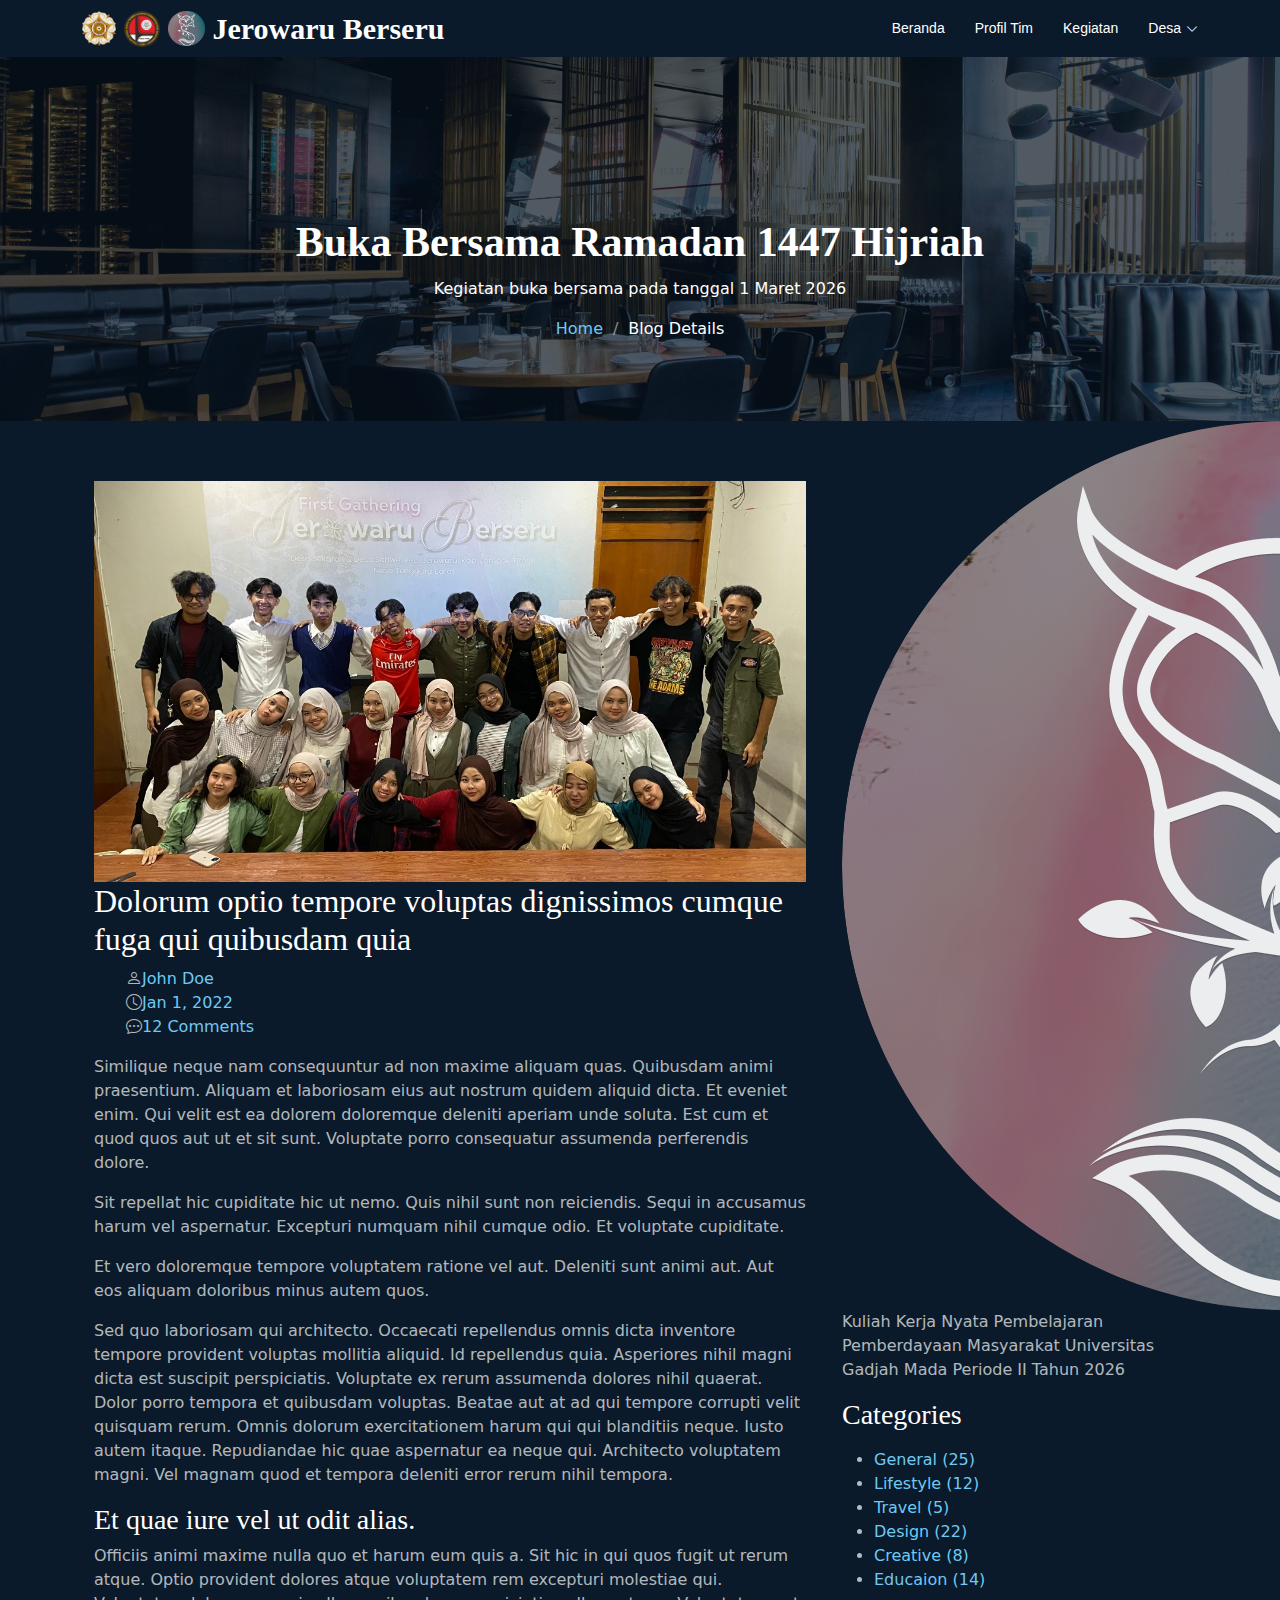
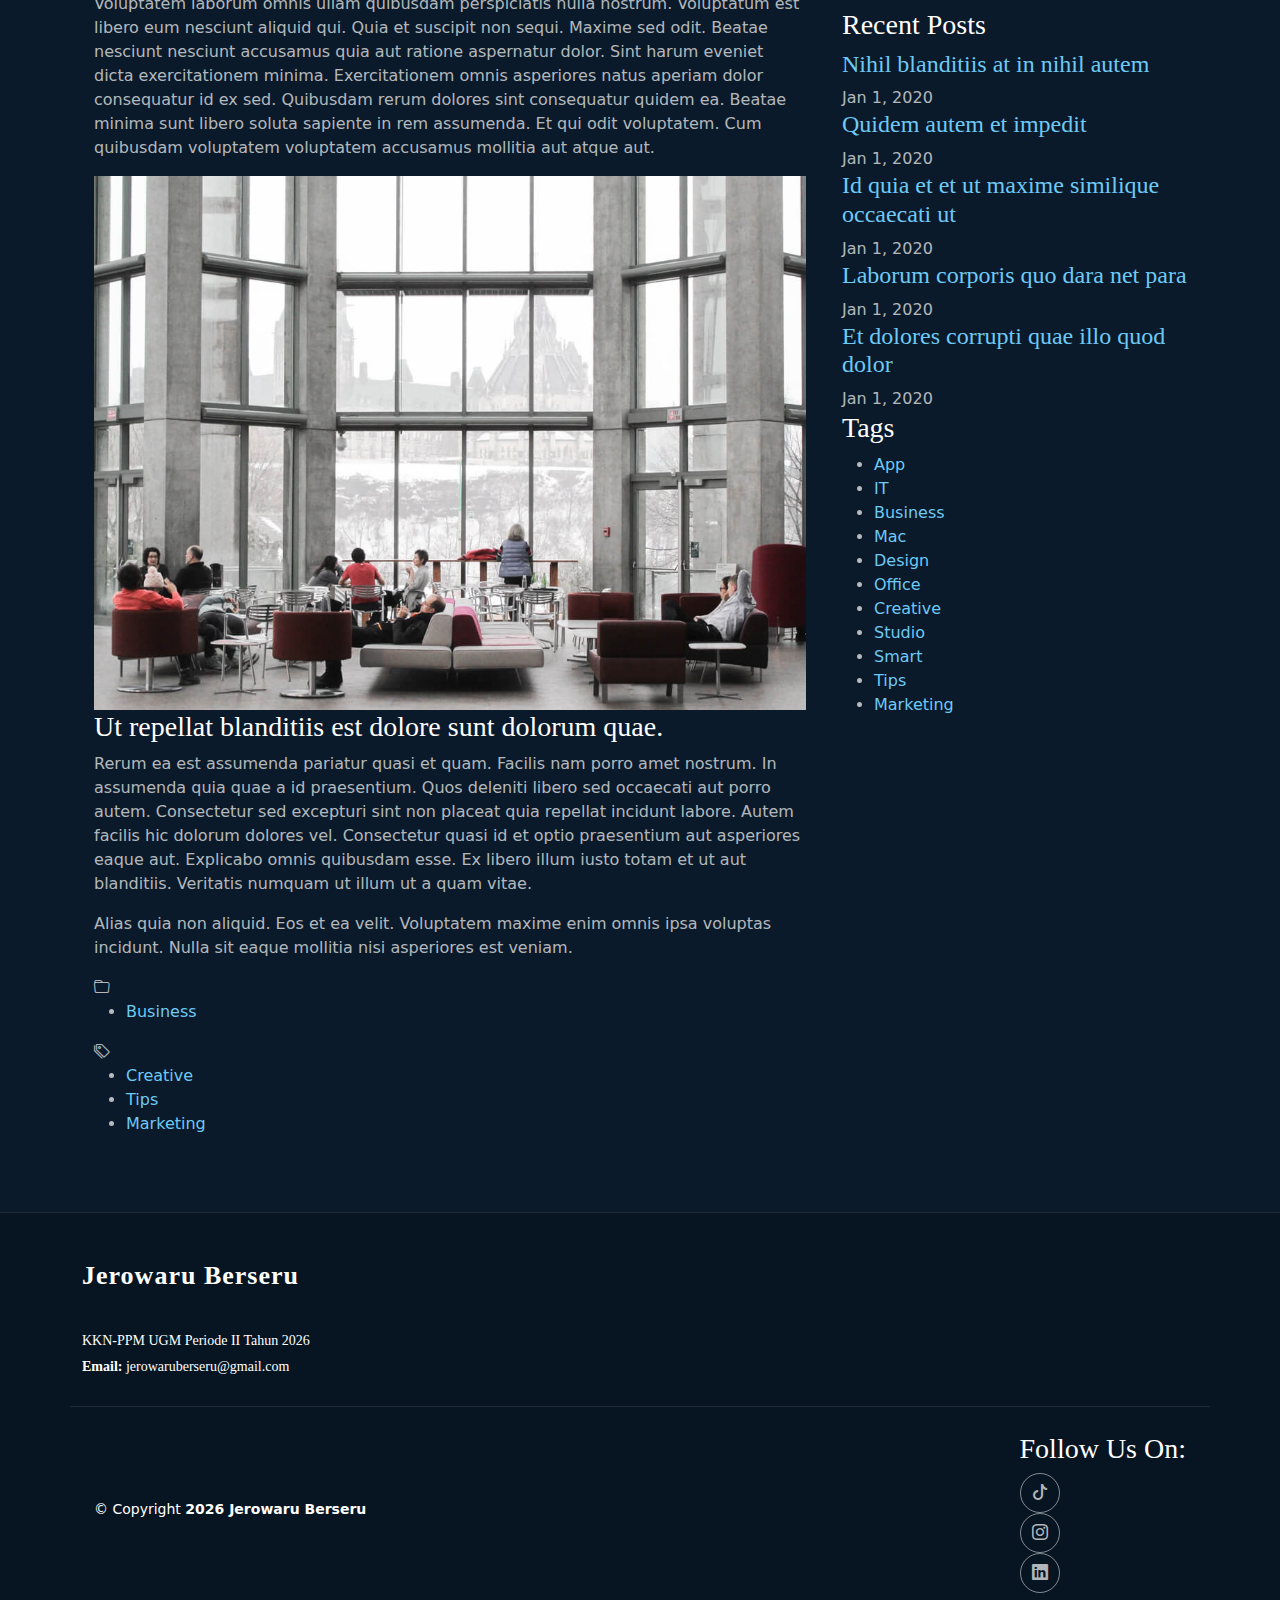
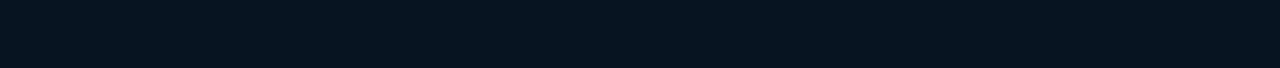
<file: 1_fg.html>
<!DOCTYPE html>
<html lang="en">

<head>
  <meta charset="utf-8">
  <meta content="width=device-width, initial-scale=1.0" name="viewport">
  <title>Jerowaru Berseru</title>
  <meta name="description" content="">
  <meta name="keywords" content="">

  <!-- Favicons -->
  <link href="assets/img/jerowaru.png " rel="icon">
  <link href="assets/img/jerowaru.png" rel="apple-touch-icon">

  <!-- Fonts -->
  <link href="https://fonts.googleapis.com" rel="preconnect">
  <link href="https://fonts.gstatic.com" rel="preconnect" crossorigin>
  <link href="https://fonts.googleapis.com/css2?family=Open+Sans:ital,wght@0,300;0,400;0,500;0,600;0,700;0,800;1,300;1,400;1,500;1,600;1,700;1,800&family=Marcellus:wght@400&display=swap" rel="stylesheet">

  <!-- Vendor CSS Files -->
  <link href="assets/vendor/bootstrap/css/bootstrap.min.css" rel="stylesheet">
  <link href="assets/vendor/bootstrap-icons/bootstrap-icons.css" rel="stylesheet">
  <link href="assets/vendor/aos/aos.css" rel="stylesheet">
  <link href="assets/vendor/swiper/swiper-bundle.min.css" rel="stylesheet">
  <link href="assets/vendor/glightbox/css/glightbox.min.css" rel="stylesheet">

  <!-- Main CSS File -->
  <link href="assets/css/main.css" rel="stylesheet">

  <!-- =======================================================
  * Template Name: AgriCulture
  * Template URL: https://bootstrapmade.com/agriculture-bootstrap-website-template/
  * Updated: Aug 07 2024 with Bootstrap v5.3.3
  * Author: BootstrapMade.com
  * License: https://bootstrapmade.com/license/
  ======================================================== -->
</head>

<body class="blog-page">

  <header id="header" class="header d-flex align-items-center position-relative">
    <div class="container-fluid container-xl position-relative d-flex align-items-center justify-content-between">

      <a href="index.html" class="logo d-flex align-items-center">
        <!-- Uncomment the line below if you also wish to use an image logo -->
        <img src="assets/img/logo.png" alt="AgriCulture">
        <img src="assets/img/logokkn.png" alt="AgriCulture">
        <img src="assets/img/jerowaru.png" alt="AgriCulture">
        <h1 class="sitename">Jerowaru Berseru</h1> 
      </a>

      <nav id="navmenu" class="navmenu">
        <ul>
          <li><a href="index.html">Beranda</a></li>
          <li><a href="tentang.html">Profil Tim</a></li>
          <!-- <li><a href="services.html">Our Services</a></li> -->
          <!-- <li><a href="testimonials.html">Testimonials</a></li> -->
          <li><a href="kegiatan.html">Kegiatan</a></li>
          <li class="dropdown"><a href="#"><span>Desa</span> <i class="bi bi-chevron-down toggle-dropdown"></i></a>
            <ul>
              <li><a href="sekaroh.html">Desa Sekaroh</a></li>
              <li><a href="seriwe.html">Desa Seriwe</a></li>
              <!-- <li class="dropdown"><a href="#"><span>Deep Dropdown</span> <i class="bi bi-chevron-down toggle-dropdown"></i></a>
                <ul>
                  <li><a href="#">Deep Dropdown 1</a></li>
                  <li><a href="#">Deep Dropdown 2</a></li>
                  <li><a href="#">Deep Dropdown 3</a></li>
                  <li><a href="#">Deep Dropdown 4</a></li>
                  <li><a href="#">Deep Dropdown 5</a></li>
                </ul>
              </li> -->
              <!-- <li><a href="#">Dropdown 3</a></li>
              <li><a href="#">Dropdown 4</a></li> -->
            </ul>
          </li>
          <!-- <li><a href="#">Contact</a></li> -->
        </ul>
        <i class="mobile-nav-toggle d-xl-none bi bi-list"></i>
      </nav>

    </div>
  </header>

  <main class="main">

    <!-- Page Title -->
    <div class="page-title dark-background" data-aos="fade" style="background-image: url(assets/img/page-title-bg.webp);">
      <div class="container position-relative">
        <h1>Buka Bersama Ramadan 1447 Hijriah</h1>
        <p>Kegiatan buka bersama pada tanggal 1 Maret 2026</p>
        <nav class="breadcrumbs">
          <ol>
            <li><a href="index.html">Home</a></li>
            <li class="current">Blog Details</li>
          </ol>
        </nav>
      </div>
    </div><!-- End Page Title -->

    <div class="container">
      <div class="row">

        <div class="col-lg-8">

          <!-- Blog Details Section -->
          <section id="blog-details" class="blog-details section">
            <div class="container">

              <article class="article">

                <div class="post-img">
                  <img src="assets/img/blog/1_thumbnail.jpeg" alt="" class="img-fluid">
                </div>

                <h2 class="title">Dolorum optio tempore voluptas dignissimos cumque fuga qui quibusdam quia</h2>

                <div class="meta-top">
                  <ul>
                    <li class="d-flex align-items-center"><i class="bi bi-person"></i> <a href="blog-details.html">John Doe</a></li>
                    <li class="d-flex align-items-center"><i class="bi bi-clock"></i> <a href="blog-details.html"><time datetime="2020-01-01">Jan 1, 2022</time></a></li>
                    <li class="d-flex align-items-center"><i class="bi bi-chat-dots"></i> <a href="blog-details.html">12 Comments</a></li>
                  </ul>
                </div><!-- End meta top -->

                <div class="content">
                  <p>
                    Similique neque nam consequuntur ad non maxime aliquam quas. Quibusdam animi praesentium. Aliquam et laboriosam eius aut nostrum quidem aliquid dicta.
                    Et eveniet enim. Qui velit est ea dolorem doloremque deleniti aperiam unde soluta. Est cum et quod quos aut ut et sit sunt. Voluptate porro consequatur assumenda perferendis dolore.
                  </p>

                  <p>
                    Sit repellat hic cupiditate hic ut nemo. Quis nihil sunt non reiciendis. Sequi in accusamus harum vel aspernatur. Excepturi numquam nihil cumque odio. Et voluptate cupiditate.
                  </p>

                  <blockquote>
                    <p>
                      Et vero doloremque tempore voluptatem ratione vel aut. Deleniti sunt animi aut. Aut eos aliquam doloribus minus autem quos.
                    </p>
                  </blockquote>

                  <p>
                    Sed quo laboriosam qui architecto. Occaecati repellendus omnis dicta inventore tempore provident voluptas mollitia aliquid. Id repellendus quia. Asperiores nihil magni dicta est suscipit perspiciatis. Voluptate ex rerum assumenda dolores nihil quaerat.
                    Dolor porro tempora et quibusdam voluptas. Beatae aut at ad qui tempore corrupti velit quisquam rerum. Omnis dolorum exercitationem harum qui qui blanditiis neque.
                    Iusto autem itaque. Repudiandae hic quae aspernatur ea neque qui. Architecto voluptatem magni. Vel magnam quod et tempora deleniti error rerum nihil tempora.
                  </p>

                  <h3>Et quae iure vel ut odit alias.</h3>
                  <p>
                    Officiis animi maxime nulla quo et harum eum quis a. Sit hic in qui quos fugit ut rerum atque. Optio provident dolores atque voluptatem rem excepturi molestiae qui. Voluptatem laborum omnis ullam quibusdam perspiciatis nulla nostrum. Voluptatum est libero eum nesciunt aliquid qui.
                    Quia et suscipit non sequi. Maxime sed odit. Beatae nesciunt nesciunt accusamus quia aut ratione aspernatur dolor. Sint harum eveniet dicta exercitationem minima. Exercitationem omnis asperiores natus aperiam dolor consequatur id ex sed. Quibusdam rerum dolores sint consequatur quidem ea.
                    Beatae minima sunt libero soluta sapiente in rem assumenda. Et qui odit voluptatem. Cum quibusdam voluptatem voluptatem accusamus mollitia aut atque aut.
                  </p>
                  <img src="assets/img/blog/blog-inside-post.jpg" class="img-fluid" alt="">

                  <h3>Ut repellat blanditiis est dolore sunt dolorum quae.</h3>
                  <p>
                    Rerum ea est assumenda pariatur quasi et quam. Facilis nam porro amet nostrum. In assumenda quia quae a id praesentium. Quos deleniti libero sed occaecati aut porro autem. Consectetur sed excepturi sint non placeat quia repellat incidunt labore. Autem facilis hic dolorum dolores vel.
                    Consectetur quasi id et optio praesentium aut asperiores eaque aut. Explicabo omnis quibusdam esse. Ex libero illum iusto totam et ut aut blanditiis. Veritatis numquam ut illum ut a quam vitae.
                  </p>
                  <p>
                    Alias quia non aliquid. Eos et ea velit. Voluptatem maxime enim omnis ipsa voluptas incidunt. Nulla sit eaque mollitia nisi asperiores est veniam.
                  </p>

                </div><!-- End post content -->

                <div class="meta-bottom">
                  <i class="bi bi-folder"></i>
                  <ul class="cats">
                    <li><a href="#">Business</a></li>
                  </ul>

                  <i class="bi bi-tags"></i>
                  <ul class="tags">
                    <li><a href="#">Creative</a></li>
                    <li><a href="#">Tips</a></li>
                    <li><a href="#">Marketing</a></li>
                  </ul>
                </div><!-- End meta bottom -->

              </article>

            </div>
          </section><!-- /Blog Details Section -->


        </div>

        <div class="col-lg-4 sidebar">

          <div class="widgets-container">

            <!-- Blog Author Widget -->
            <div class="blog-author-widget widget-item">

              <div class="d-flex flex-column align-items-center">
                <div class="d-flex align-items-center w-100">
                  <img src="assets/img/jerowaru.png" class="rounded-circle flex-shrink-0" alt="">
                  <div>
                    <h4>Jerowaru Berseru</h4>
                    <div class="social-links">
                      <!-- <a href="https://x.com/#"><i class="bi bi-twitter-x"></i></a> -->
                      <!-- <a href="https://facebook.com/#"><i class="bi bi-facebook"></i></a> -->
                      <a href="https://instagram.com/jerowaruberseru"><i class="biu bi-instagram"></i></a>
                      <a href="https://tiktok.com/@jerowaruberseru"><i class="biu bi-tiktok"></i></a>
                    </div>
                  </div>
                </div>

                <p>
                  Kuliah Kerja Nyata Pembelajaran Pemberdayaan Masyarakat Universitas Gadjah Mada Periode II Tahun 2026
                </p>

              </div>

            </div><!--/Blog Author Widget -->

            <!-- Categories Widget -->
            <div class="categories-widget widget-item">

              <h3 class="widget-title">Categories</h3>
              <ul class="mt-3">
                <li><a href="#">General <span>(25)</span></a></li>
                <li><a href="#">Lifestyle <span>(12)</span></a></li>
                <li><a href="#">Travel <span>(5)</span></a></li>
                <li><a href="#">Design <span>(22)</span></a></li>
                <li><a href="#">Creative <span>(8)</span></a></li>
                <li><a href="#">Educaion <span>(14)</span></a></li>
              </ul>

            </div><!--/Categories Widget -->

            <!-- Recent Posts Widget 2 -->
            <div class="recent-posts-widget-2 widget-item">

              <h3 class="widget-title">Recent Posts</h3>

              <div class="post-item">
                <h4><a href="blog-details.html">Nihil blanditiis at in nihil autem</a></h4>
                <time datetime="2020-01-01">Jan 1, 2020</time>
              </div><!-- End recent post item-->

              <div class="post-item">
                <h4><a href="blog-details.html">Quidem autem et impedit</a></h4>
                <time datetime="2020-01-01">Jan 1, 2020</time>
              </div><!-- End recent post item-->

              <div class="post-item">
                <h4><a href="blog-details.html">Id quia et et ut maxime similique occaecati ut</a></h4>
                <time datetime="2020-01-01">Jan 1, 2020</time>
              </div><!-- End recent post item-->

              <div class="post-item">
                <h4><a href="blog-details.html">Laborum corporis quo dara net para</a></h4>
                <time datetime="2020-01-01">Jan 1, 2020</time>
              </div><!-- End recent post item-->

              <div class="post-item">
                <h4><a href="blog-details.html">Et dolores corrupti quae illo quod dolor</a></h4>
                <time datetime="2020-01-01">Jan 1, 2020</time>
              </div><!-- End recent post item-->

            </div><!--/Recent Posts Widget 2 -->

            <!-- Tags Widget -->
            <div class="tags-widget widget-item">

              <h3 class="widget-title">Tags</h3>
              <ul>
                <li><a href="#">App</a></li>
                <li><a href="#">IT</a></li>
                <li><a href="#">Business</a></li>
                <li><a href="#">Mac</a></li>
                <li><a href="#">Design</a></li>
                <li><a href="#">Office</a></li>
                <li><a href="#">Creative</a></li>
                <li><a href="#">Studio</a></li>
                <li><a href="#">Smart</a></li>
                <li><a href="#">Tips</a></li>
                <li><a href="#">Marketing</a></li>
              </ul>

            </div><!--/Tags Widget -->

          </div>

        </div>

      </div>
    </div>

  </main>

  <footer id="footer" class="footer dark-background">

    <div class="footer-top">
      <div class="container">
        <div class="row gy-4">
          <div class="col-lg-4 col-md-6 footer-about">
            <a href="index.html" class="logo d-flex align-items-center">
              <span class="sitename">Jerowaru Berseru</span>
            </a>
            <div class="footer-contact pt-3">
              <p>KKN-PPM UGM Periode II Tahun 2026</p>
              <!-- <p>New York, NY 535022</p> -->
              <!-- <p class="mt-3"><strong>Phone:</strong> <span>+6282184197133 (Uta)</span></p> -->
              <p><strong>Email:</strong> <span>jerowaruberseru@gmail.com</span></p>
            </div>
          </div>

    <div class="copyright text-center">
      <div class="container d-flex flex-column flex-lg-row justify-content-center justify-content-lg-between align-items-center">

        <div class="d-flex flex-column align-items-center align-items-lg-start">
          <div>
            © Copyright <strong><span>2026 Jerowaru Berseru</span></strong>
          </div>
          <div class="credits">
            <!-- All the links in the footer should remain intact. -->
            <!-- You can delete the links only if you purchased the pro version. -->
            <!-- Licensing information: https://bootstrapmade.com/license/ -->
            <!-- Purchase the pro version with working PHP/AJAX contact form: https://bootstrapmade.com/herobiz-bootstrap-business-template/ -->
            <!-- Designed by <a href="https://bootstrapmade.com/">BootstrapMade</a> Distributed by <a href="https://themewagon.com">ThemeWagon</a> -->
          </div>
        </div>

        <div class="social-links order-first order-lg-last mb-3 mb-lg-0">
          <h3>Follow Us On:</h3>
          <div class="social-links">
            <a href="https://www.tiktok.com/@jerowaruberseru" target="_blank" rel="noopener noreferrer">
              <i class="bi bi-tiktok"></i>
            </a>
            <a href="https://www.instagram.com/jerowaruberseru" target="_blank" rel="noopener noreferrer">
              <i class="bi bi-instagram"></i>
            </a>
            <a href="https://www.linkedin.com/in/jerowaruberseru" target="_blank" rel="noopener noreferrer">
              <i class="bi bi-linkedin"></i>
            </a>
          </div>

        </div>

      </div>
    </div>

  </footer>
  <!-- Scroll Top -->
  <a href="#" id="scroll-top" class="scroll-top d-flex align-items-center justify-content-center"><i class="bi bi-arrow-up-short"></i></a>

  <!-- Preloader -->
  <div id="preloader"></div>

  <!-- Vendor JS Files -->
  <script src="assets/vendor/bootstrap/js/bootstrap.bundle.min.js"></script>
  <script src="assets/vendor/php-email-form/validate.js"></script>
  <script src="assets/vendor/aos/aos.js"></script>
  <script src="assets/vendor/swiper/swiper-bundle.min.js"></script>
  <script src="assets/vendor/glightbox/js/glightbox.min.js"></script>

  <!-- Main JS File -->
  <script src="assets/js/main.js"></script>

</body>

</html>
</file>
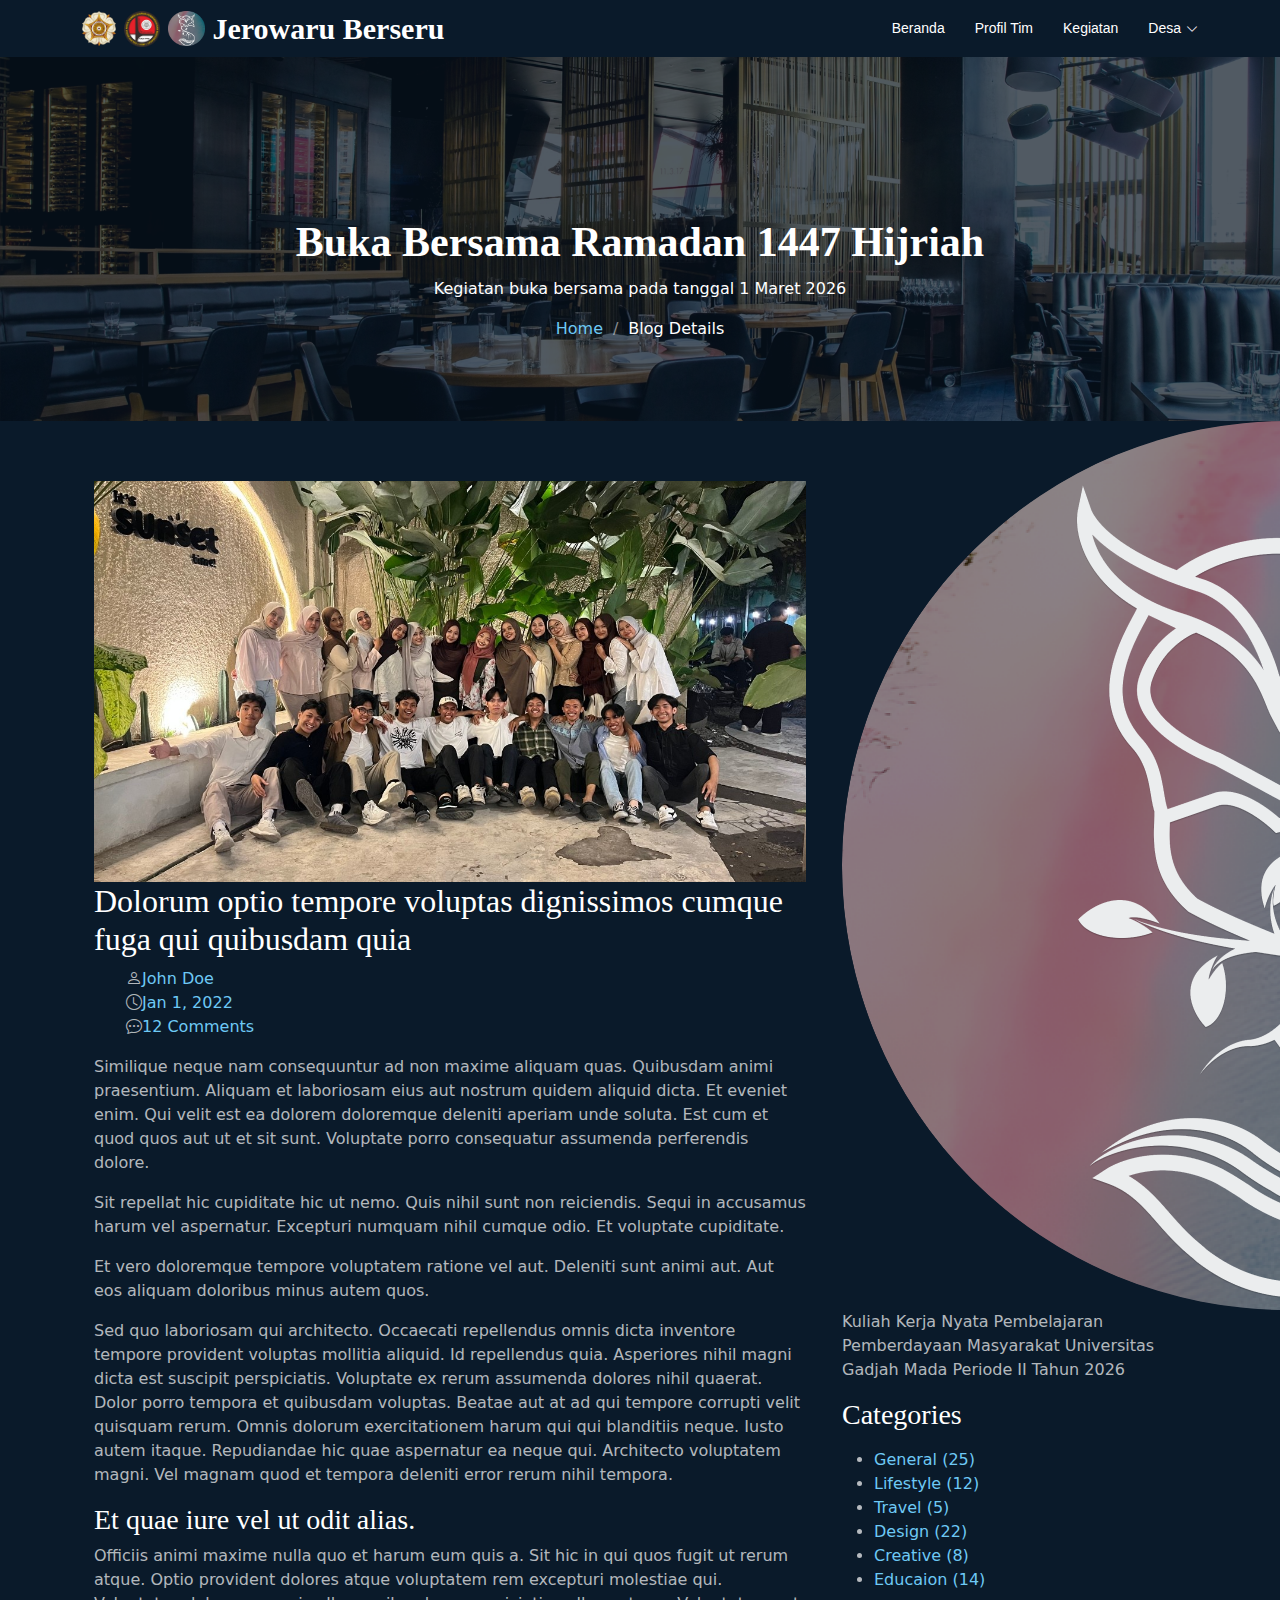
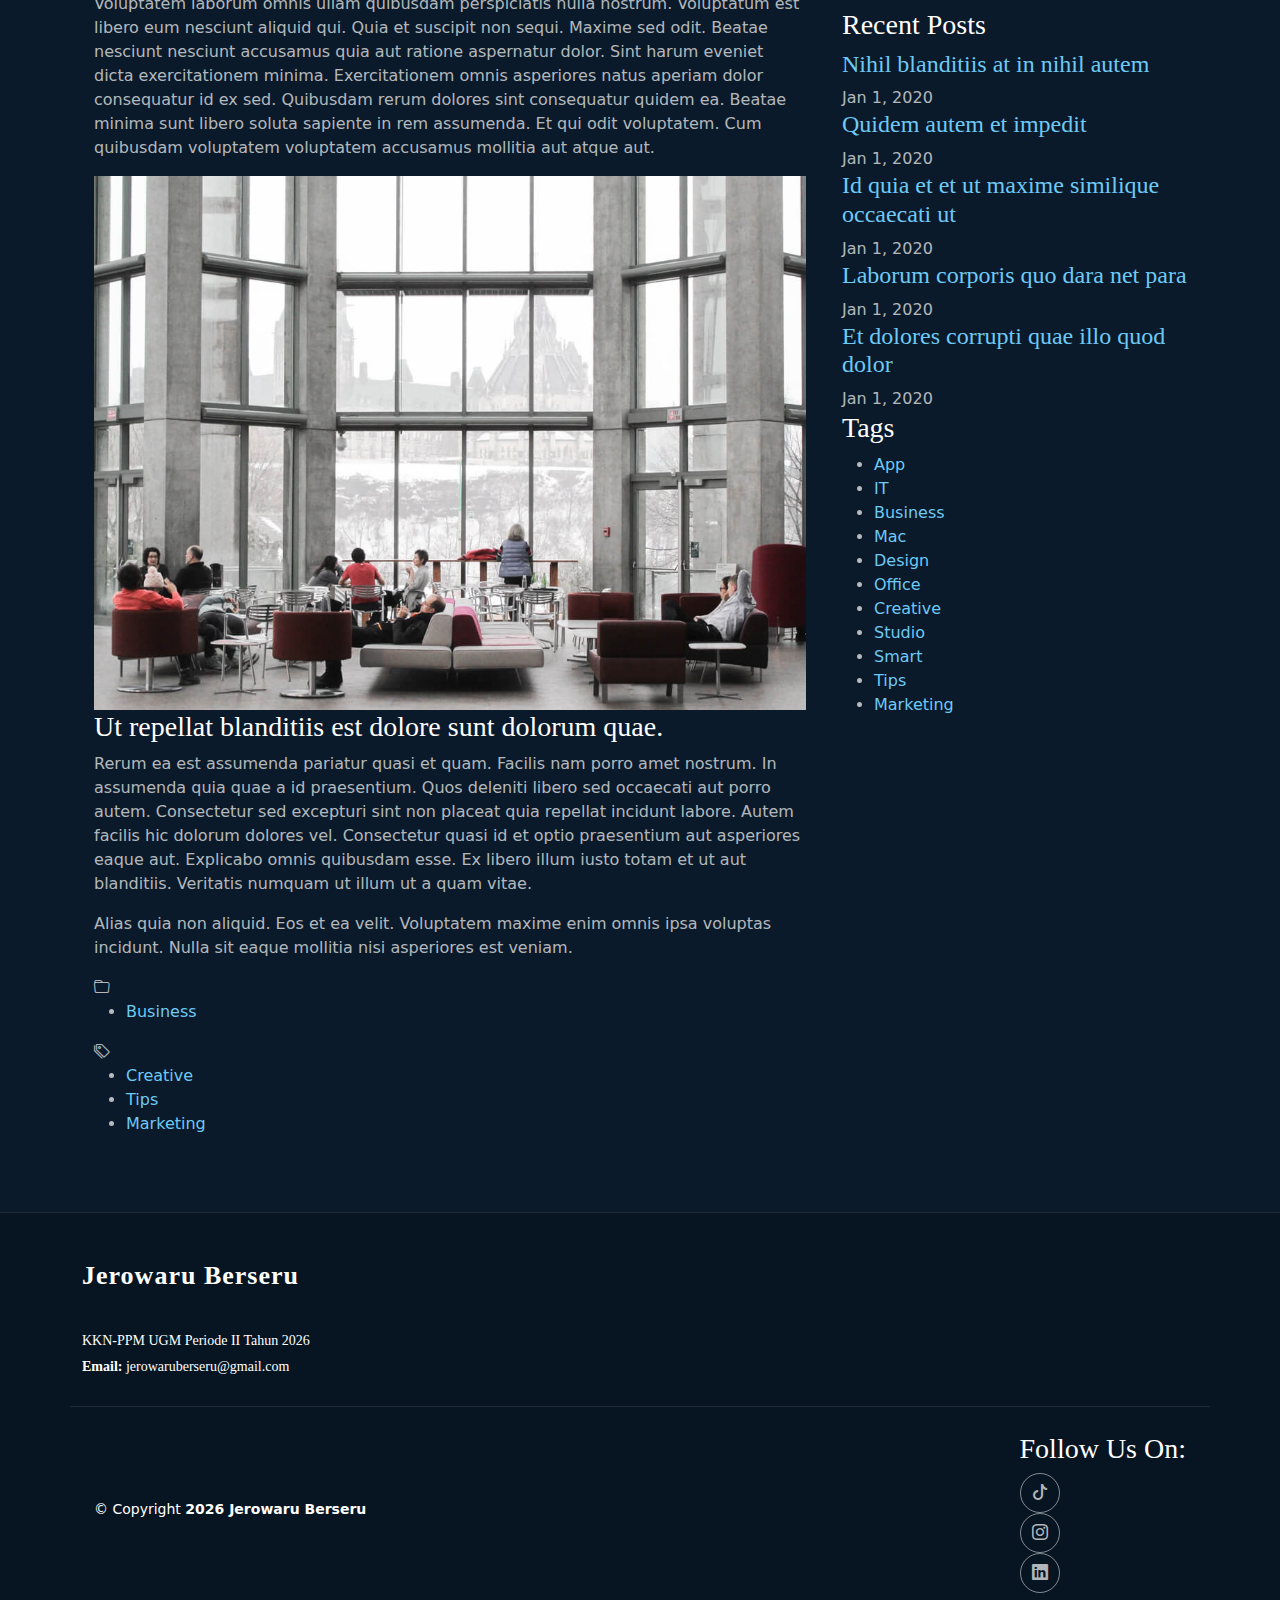
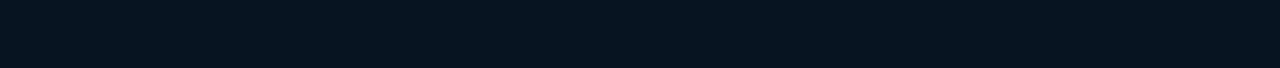
<file: 2_bukber.html>
<!DOCTYPE html>
<html lang="en">

<head>
  <meta charset="utf-8">
  <meta content="width=device-width, initial-scale=1.0" name="viewport">
  <title>Jerowaru Berseru</title>
  <meta name="description" content="">
  <meta name="keywords" content="">

  <!-- Favicons -->
  <link href="assets/img/jerowaru.png " rel="icon">
  <link href="assets/img/jerowaru.png" rel="apple-touch-icon">

  <!-- Fonts -->
  <link href="https://fonts.googleapis.com" rel="preconnect">
  <link href="https://fonts.gstatic.com" rel="preconnect" crossorigin>
  <link href="https://fonts.googleapis.com/css2?family=Open+Sans:ital,wght@0,300;0,400;0,500;0,600;0,700;0,800;1,300;1,400;1,500;1,600;1,700;1,800&family=Marcellus:wght@400&display=swap" rel="stylesheet">

  <!-- Vendor CSS Files -->
  <link href="assets/vendor/bootstrap/css/bootstrap.min.css" rel="stylesheet">
  <link href="assets/vendor/bootstrap-icons/bootstrap-icons.css" rel="stylesheet">
  <link href="assets/vendor/aos/aos.css" rel="stylesheet">
  <link href="assets/vendor/swiper/swiper-bundle.min.css" rel="stylesheet">
  <link href="assets/vendor/glightbox/css/glightbox.min.css" rel="stylesheet">

  <!-- Main CSS File -->
  <link href="assets/css/main.css" rel="stylesheet">

  <!-- =======================================================
  * Template Name: AgriCulture
  * Template URL: https://bootstrapmade.com/agriculture-bootstrap-website-template/
  * Updated: Aug 07 2024 with Bootstrap v5.3.3
  * Author: BootstrapMade.com
  * License: https://bootstrapmade.com/license/
  ======================================================== -->
</head>

<body class="blog-page">

  <header id="header" class="header d-flex align-items-center position-relative">
    <div class="container-fluid container-xl position-relative d-flex align-items-center justify-content-between">

      <a href="index.html" class="logo d-flex align-items-center">
        <!-- Uncomment the line below if you also wish to use an image logo -->
        <img src="assets/img/logo.png" alt="AgriCulture">
        <img src="assets/img/logokkn.png" alt="AgriCulture">
        <img src="assets/img/jerowaru.png" alt="AgriCulture">
        <h1 class="sitename">Jerowaru Berseru</h1> 
      </a>

      <nav id="navmenu" class="navmenu">
        <ul>
          <li><a href="index.html">Beranda</a></li>
          <li><a href="tentang.html">Profil Tim</a></li>
          <!-- <li><a href="services.html">Our Services</a></li> -->
          <!-- <li><a href="testimonials.html">Testimonials</a></li> -->
          <li><a href="kegiatan.html">Kegiatan</a></li>
          <li class="dropdown"><a href="#"><span>Desa</span> <i class="bi bi-chevron-down toggle-dropdown"></i></a>
            <ul>
              <li><a href="sekaroh.html">Desa Sekaroh</a></li>
              <li><a href="seriwe.html">Desa Seriwe</a></li>
              <!-- <li class="dropdown"><a href="#"><span>Deep Dropdown</span> <i class="bi bi-chevron-down toggle-dropdown"></i></a>
                <ul>
                  <li><a href="#">Deep Dropdown 1</a></li>
                  <li><a href="#">Deep Dropdown 2</a></li>
                  <li><a href="#">Deep Dropdown 3</a></li>
                  <li><a href="#">Deep Dropdown 4</a></li>
                  <li><a href="#">Deep Dropdown 5</a></li>
                </ul>
              </li> -->
              <!-- <li><a href="#">Dropdown 3</a></li>
              <li><a href="#">Dropdown 4</a></li> -->
            </ul>
          </li>
          <!-- <li><a href="#">Contact</a></li> -->
        </ul>
        <i class="mobile-nav-toggle d-xl-none bi bi-list"></i>
      </nav>

    </div>
  </header>

  <main class="main">

    <!-- Page Title -->
    <div class="page-title dark-background" data-aos="fade" style="background-image: url(assets/img/page-title-bg.webp);">
      <div class="container position-relative">
        <h1>Buka Bersama Ramadan 1447 Hijriah</h1>
        <p>Kegiatan buka bersama pada tanggal 1 Maret 2026</p>
        <nav class="breadcrumbs">
          <ol>
            <li><a href="index.html">Home</a></li>
            <li class="current">Blog Details</li>
          </ol>
        </nav>
      </div>
    </div><!-- End Page Title -->

    <div class="container">
      <div class="row">

        <div class="col-lg-8">

          <!-- Blog Details Section -->
          <section id="blog-details" class="blog-details section">
            <div class="container">

              <article class="article">

                <div class="post-img">
                  <img src="assets/img/blog/2_thumbnail.jpeg" alt="" class="img-fluid">
                </div>

                <h2 class="title">Dolorum optio tempore voluptas dignissimos cumque fuga qui quibusdam quia</h2>

                <div class="meta-top">
                  <ul>
                    <li class="d-flex align-items-center"><i class="bi bi-person"></i> <a href="blog-details.html">John Doe</a></li>
                    <li class="d-flex align-items-center"><i class="bi bi-clock"></i> <a href="blog-details.html"><time datetime="2020-01-01">Jan 1, 2022</time></a></li>
                    <li class="d-flex align-items-center"><i class="bi bi-chat-dots"></i> <a href="blog-details.html">12 Comments</a></li>
                  </ul>
                </div><!-- End meta top -->

                <div class="content">
                  <p>
                    Similique neque nam consequuntur ad non maxime aliquam quas. Quibusdam animi praesentium. Aliquam et laboriosam eius aut nostrum quidem aliquid dicta.
                    Et eveniet enim. Qui velit est ea dolorem doloremque deleniti aperiam unde soluta. Est cum et quod quos aut ut et sit sunt. Voluptate porro consequatur assumenda perferendis dolore.
                  </p>

                  <p>
                    Sit repellat hic cupiditate hic ut nemo. Quis nihil sunt non reiciendis. Sequi in accusamus harum vel aspernatur. Excepturi numquam nihil cumque odio. Et voluptate cupiditate.
                  </p>

                  <blockquote>
                    <p>
                      Et vero doloremque tempore voluptatem ratione vel aut. Deleniti sunt animi aut. Aut eos aliquam doloribus minus autem quos.
                    </p>
                  </blockquote>

                  <p>
                    Sed quo laboriosam qui architecto. Occaecati repellendus omnis dicta inventore tempore provident voluptas mollitia aliquid. Id repellendus quia. Asperiores nihil magni dicta est suscipit perspiciatis. Voluptate ex rerum assumenda dolores nihil quaerat.
                    Dolor porro tempora et quibusdam voluptas. Beatae aut at ad qui tempore corrupti velit quisquam rerum. Omnis dolorum exercitationem harum qui qui blanditiis neque.
                    Iusto autem itaque. Repudiandae hic quae aspernatur ea neque qui. Architecto voluptatem magni. Vel magnam quod et tempora deleniti error rerum nihil tempora.
                  </p>

                  <h3>Et quae iure vel ut odit alias.</h3>
                  <p>
                    Officiis animi maxime nulla quo et harum eum quis a. Sit hic in qui quos fugit ut rerum atque. Optio provident dolores atque voluptatem rem excepturi molestiae qui. Voluptatem laborum omnis ullam quibusdam perspiciatis nulla nostrum. Voluptatum est libero eum nesciunt aliquid qui.
                    Quia et suscipit non sequi. Maxime sed odit. Beatae nesciunt nesciunt accusamus quia aut ratione aspernatur dolor. Sint harum eveniet dicta exercitationem minima. Exercitationem omnis asperiores natus aperiam dolor consequatur id ex sed. Quibusdam rerum dolores sint consequatur quidem ea.
                    Beatae minima sunt libero soluta sapiente in rem assumenda. Et qui odit voluptatem. Cum quibusdam voluptatem voluptatem accusamus mollitia aut atque aut.
                  </p>
                  <img src="assets/img/blog/blog-inside-post.jpg" class="img-fluid" alt="">

                  <h3>Ut repellat blanditiis est dolore sunt dolorum quae.</h3>
                  <p>
                    Rerum ea est assumenda pariatur quasi et quam. Facilis nam porro amet nostrum. In assumenda quia quae a id praesentium. Quos deleniti libero sed occaecati aut porro autem. Consectetur sed excepturi sint non placeat quia repellat incidunt labore. Autem facilis hic dolorum dolores vel.
                    Consectetur quasi id et optio praesentium aut asperiores eaque aut. Explicabo omnis quibusdam esse. Ex libero illum iusto totam et ut aut blanditiis. Veritatis numquam ut illum ut a quam vitae.
                  </p>
                  <p>
                    Alias quia non aliquid. Eos et ea velit. Voluptatem maxime enim omnis ipsa voluptas incidunt. Nulla sit eaque mollitia nisi asperiores est veniam.
                  </p>

                </div><!-- End post content -->

                <div class="meta-bottom">
                  <i class="bi bi-folder"></i>
                  <ul class="cats">
                    <li><a href="#">Business</a></li>
                  </ul>

                  <i class="bi bi-tags"></i>
                  <ul class="tags">
                    <li><a href="#">Creative</a></li>
                    <li><a href="#">Tips</a></li>
                    <li><a href="#">Marketing</a></li>
                  </ul>
                </div><!-- End meta bottom -->

              </article>

            </div>
          </section><!-- /Blog Details Section -->


        </div>

        <div class="col-lg-4 sidebar">

          <div class="widgets-container">

            <!-- Blog Author Widget -->
            <div class="blog-author-widget widget-item">

              <div class="d-flex flex-column align-items-center">
                <div class="d-flex align-items-center w-100">
                  <img src="assets/img/jerowaru.png" class="rounded-circle flex-shrink-0" alt="">
                  <div>
                    <h4>Jerowaru Berseru</h4>
                    <div class="social-links">
                      <!-- <a href="https://x.com/#"><i class="bi bi-twitter-x"></i></a> -->
                      <!-- <a href="https://facebook.com/#"><i class="bi bi-facebook"></i></a> -->
                      <a href="https://instagram.com/jerowaruberseru"><i class="biu bi-instagram"></i></a>
                      <a href="https://tiktok.com/@jerowaruberseru"><i class="biu bi-tiktok"></i></a>
                    </div>
                  </div>
                </div>

                <p>
                  Kuliah Kerja Nyata Pembelajaran Pemberdayaan Masyarakat Universitas Gadjah Mada Periode II Tahun 2026
                </p>

              </div>

            </div><!--/Blog Author Widget -->

            <!-- Categories Widget -->
            <div class="categories-widget widget-item">

              <h3 class="widget-title">Categories</h3>
              <ul class="mt-3">
                <li><a href="#">General <span>(25)</span></a></li>
                <li><a href="#">Lifestyle <span>(12)</span></a></li>
                <li><a href="#">Travel <span>(5)</span></a></li>
                <li><a href="#">Design <span>(22)</span></a></li>
                <li><a href="#">Creative <span>(8)</span></a></li>
                <li><a href="#">Educaion <span>(14)</span></a></li>
              </ul>

            </div><!--/Categories Widget -->

            <!-- Recent Posts Widget 2 -->
            <div class="recent-posts-widget-2 widget-item">

              <h3 class="widget-title">Recent Posts</h3>

              <div class="post-item">
                <h4><a href="blog-details.html">Nihil blanditiis at in nihil autem</a></h4>
                <time datetime="2020-01-01">Jan 1, 2020</time>
              </div><!-- End recent post item-->

              <div class="post-item">
                <h4><a href="blog-details.html">Quidem autem et impedit</a></h4>
                <time datetime="2020-01-01">Jan 1, 2020</time>
              </div><!-- End recent post item-->

              <div class="post-item">
                <h4><a href="blog-details.html">Id quia et et ut maxime similique occaecati ut</a></h4>
                <time datetime="2020-01-01">Jan 1, 2020</time>
              </div><!-- End recent post item-->

              <div class="post-item">
                <h4><a href="blog-details.html">Laborum corporis quo dara net para</a></h4>
                <time datetime="2020-01-01">Jan 1, 2020</time>
              </div><!-- End recent post item-->

              <div class="post-item">
                <h4><a href="blog-details.html">Et dolores corrupti quae illo quod dolor</a></h4>
                <time datetime="2020-01-01">Jan 1, 2020</time>
              </div><!-- End recent post item-->

            </div><!--/Recent Posts Widget 2 -->

            <!-- Tags Widget -->
            <div class="tags-widget widget-item">

              <h3 class="widget-title">Tags</h3>
              <ul>
                <li><a href="#">App</a></li>
                <li><a href="#">IT</a></li>
                <li><a href="#">Business</a></li>
                <li><a href="#">Mac</a></li>
                <li><a href="#">Design</a></li>
                <li><a href="#">Office</a></li>
                <li><a href="#">Creative</a></li>
                <li><a href="#">Studio</a></li>
                <li><a href="#">Smart</a></li>
                <li><a href="#">Tips</a></li>
                <li><a href="#">Marketing</a></li>
              </ul>

            </div><!--/Tags Widget -->

          </div>

        </div>

      </div>
    </div>

  </main>

  <footer id="footer" class="footer dark-background">

    <div class="footer-top">
      <div class="container">
        <div class="row gy-4">
          <div class="col-lg-4 col-md-6 footer-about">
            <a href="index.html" class="logo d-flex align-items-center">
              <span class="sitename">Jerowaru Berseru</span>
            </a>
            <div class="footer-contact pt-3">
              <p>KKN-PPM UGM Periode II Tahun 2026</p>
              <!-- <p>New York, NY 535022</p> -->
              <!-- <p class="mt-3"><strong>Phone:</strong> <span>+6282184197133 (Uta)</span></p> -->
              <p><strong>Email:</strong> <span>jerowaruberseru@gmail.com</span></p>
            </div>
          </div>

    <div class="copyright text-center">
      <div class="container d-flex flex-column flex-lg-row justify-content-center justify-content-lg-between align-items-center">

        <div class="d-flex flex-column align-items-center align-items-lg-start">
          <div>
            © Copyright <strong><span>2026 Jerowaru Berseru</span></strong>
          </div>
          <div class="credits">
            <!-- All the links in the footer should remain intact. -->
            <!-- You can delete the links only if you purchased the pro version. -->
            <!-- Licensing information: https://bootstrapmade.com/license/ -->
            <!-- Purchase the pro version with working PHP/AJAX contact form: https://bootstrapmade.com/herobiz-bootstrap-business-template/ -->
            <!-- Designed by <a href="https://bootstrapmade.com/">BootstrapMade</a> Distributed by <a href="https://themewagon.com">ThemeWagon</a> -->
          </div>
        </div>

        <div class="social-links order-first order-lg-last mb-3 mb-lg-0">
          <h3>Follow Us On:</h3>
          <div class="social-links">
            <a href="https://www.tiktok.com/@jerowaruberseru" target="_blank" rel="noopener noreferrer">
              <i class="bi bi-tiktok"></i>
            </a>
            <a href="https://www.instagram.com/jerowaruberseru" target="_blank" rel="noopener noreferrer">
              <i class="bi bi-instagram"></i>
            </a>
            <a href="https://www.linkedin.com/in/jerowaruberseru" target="_blank" rel="noopener noreferrer">
              <i class="bi bi-linkedin"></i>
            </a>
          </div>

        </div>

      </div>
    </div>

  </footer>
  <!-- Scroll Top -->
  <a href="#" id="scroll-top" class="scroll-top d-flex align-items-center justify-content-center"><i class="bi bi-arrow-up-short"></i></a>

  <!-- Preloader -->
  <div id="preloader"></div>

  <!-- Vendor JS Files -->
  <script src="assets/vendor/bootstrap/js/bootstrap.bundle.min.js"></script>
  <script src="assets/vendor/php-email-form/validate.js"></script>
  <script src="assets/vendor/aos/aos.js"></script>
  <script src="assets/vendor/swiper/swiper-bundle.min.js"></script>
  <script src="assets/vendor/glightbox/js/glightbox.min.js"></script>

  <!-- Main JS File -->
  <script src="assets/js/main.js"></script>

</body>

</html>
</file>
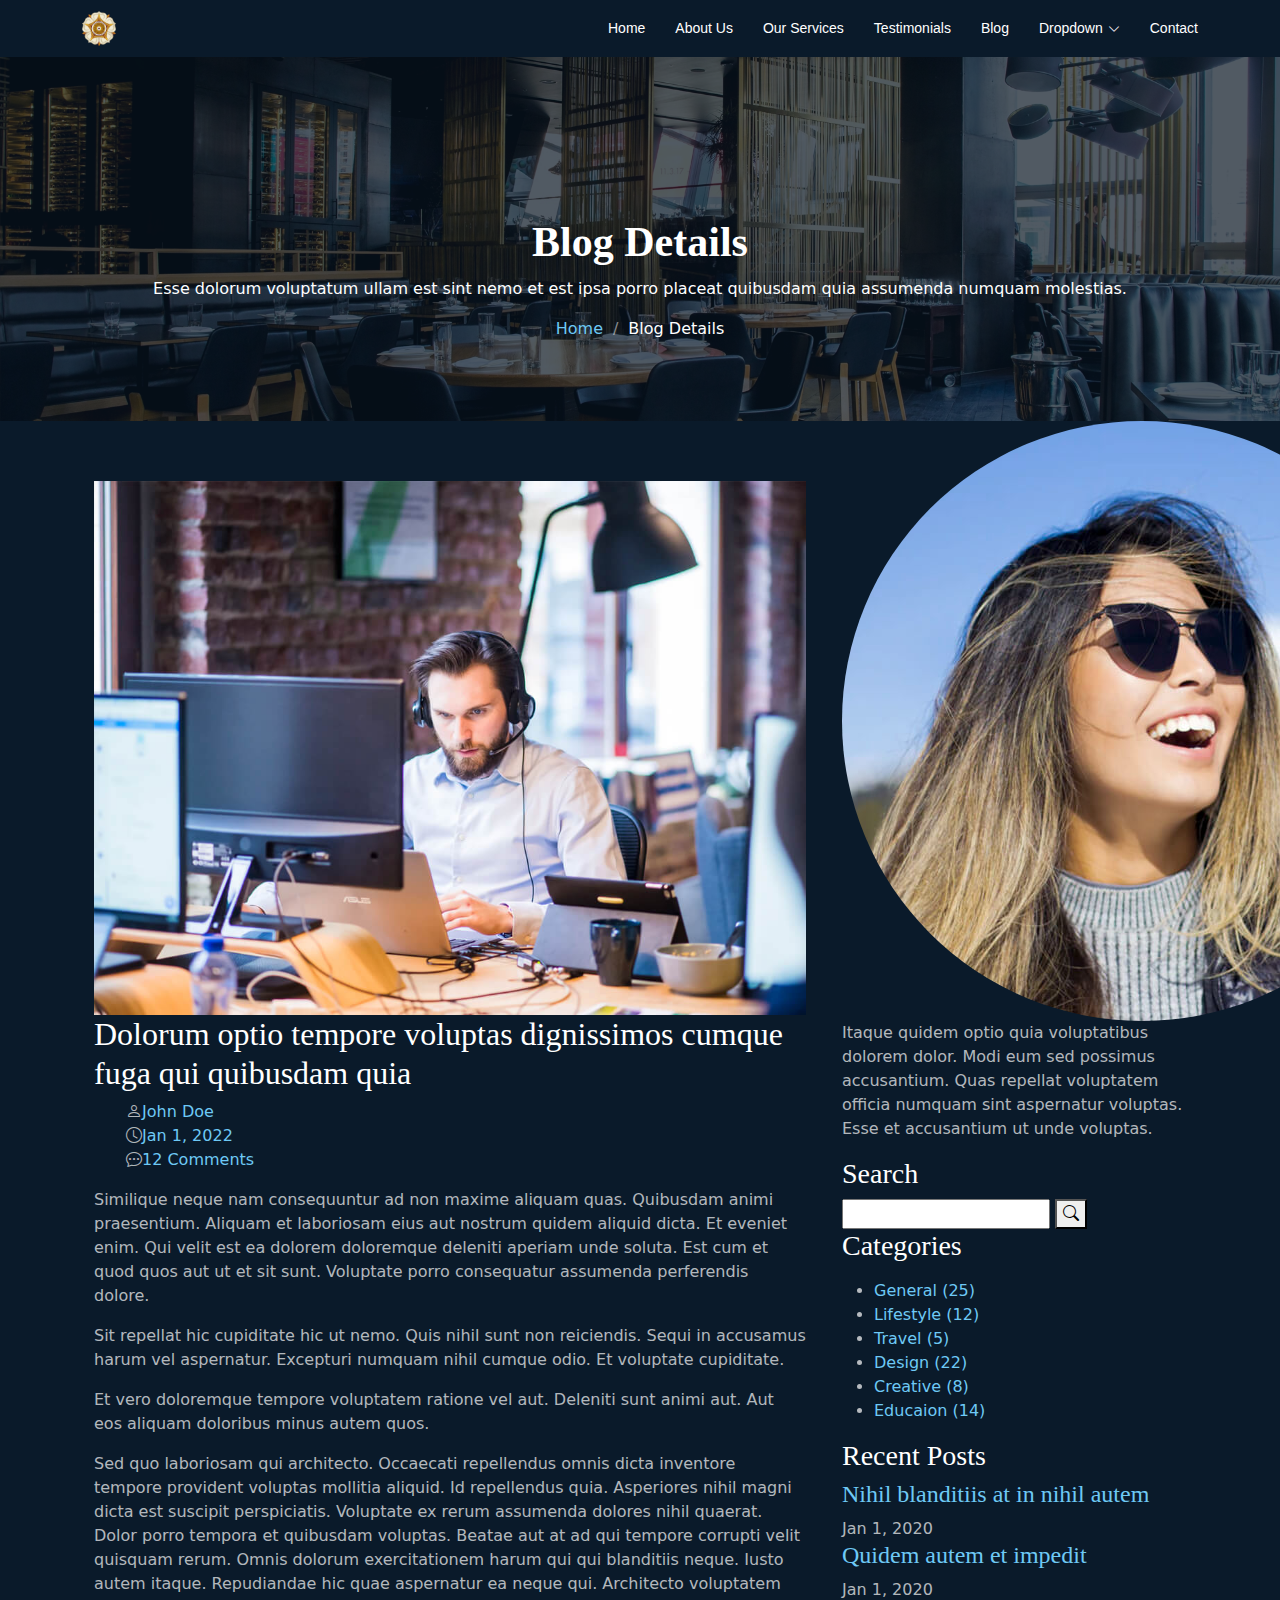
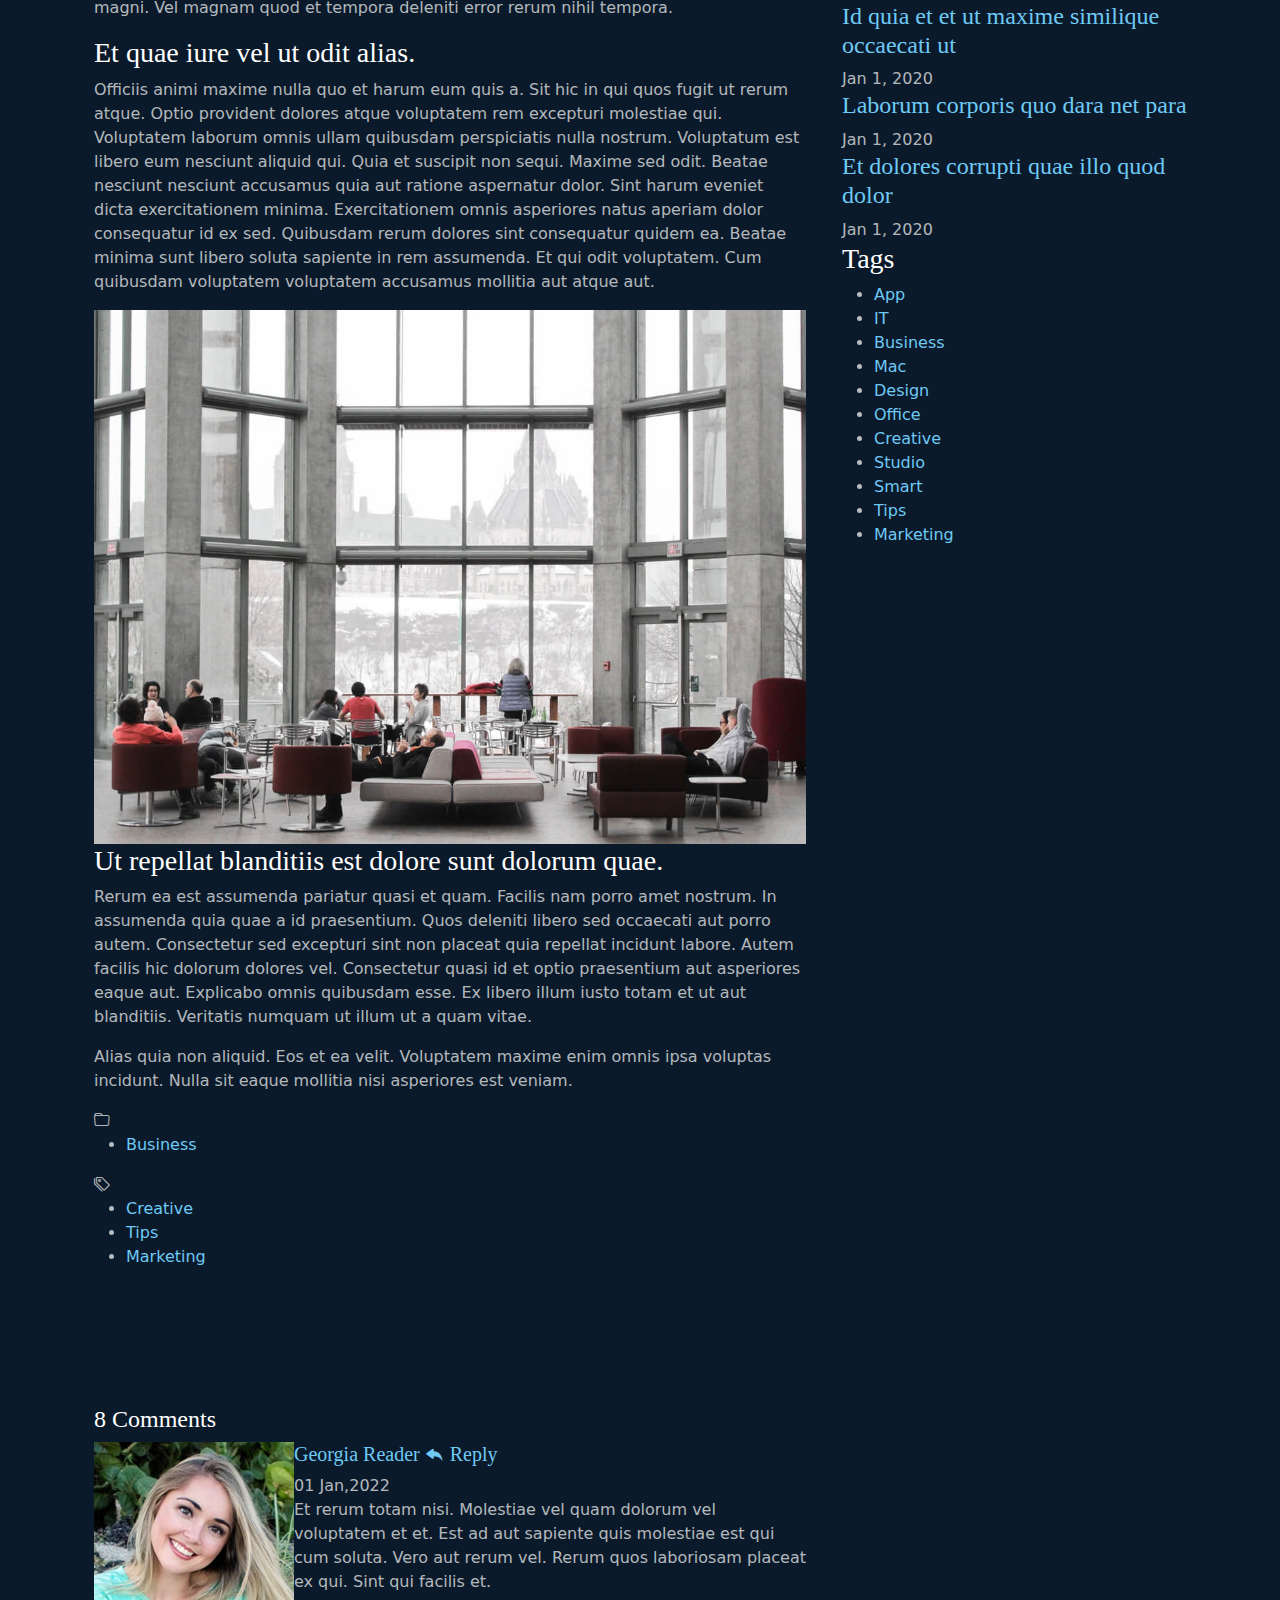
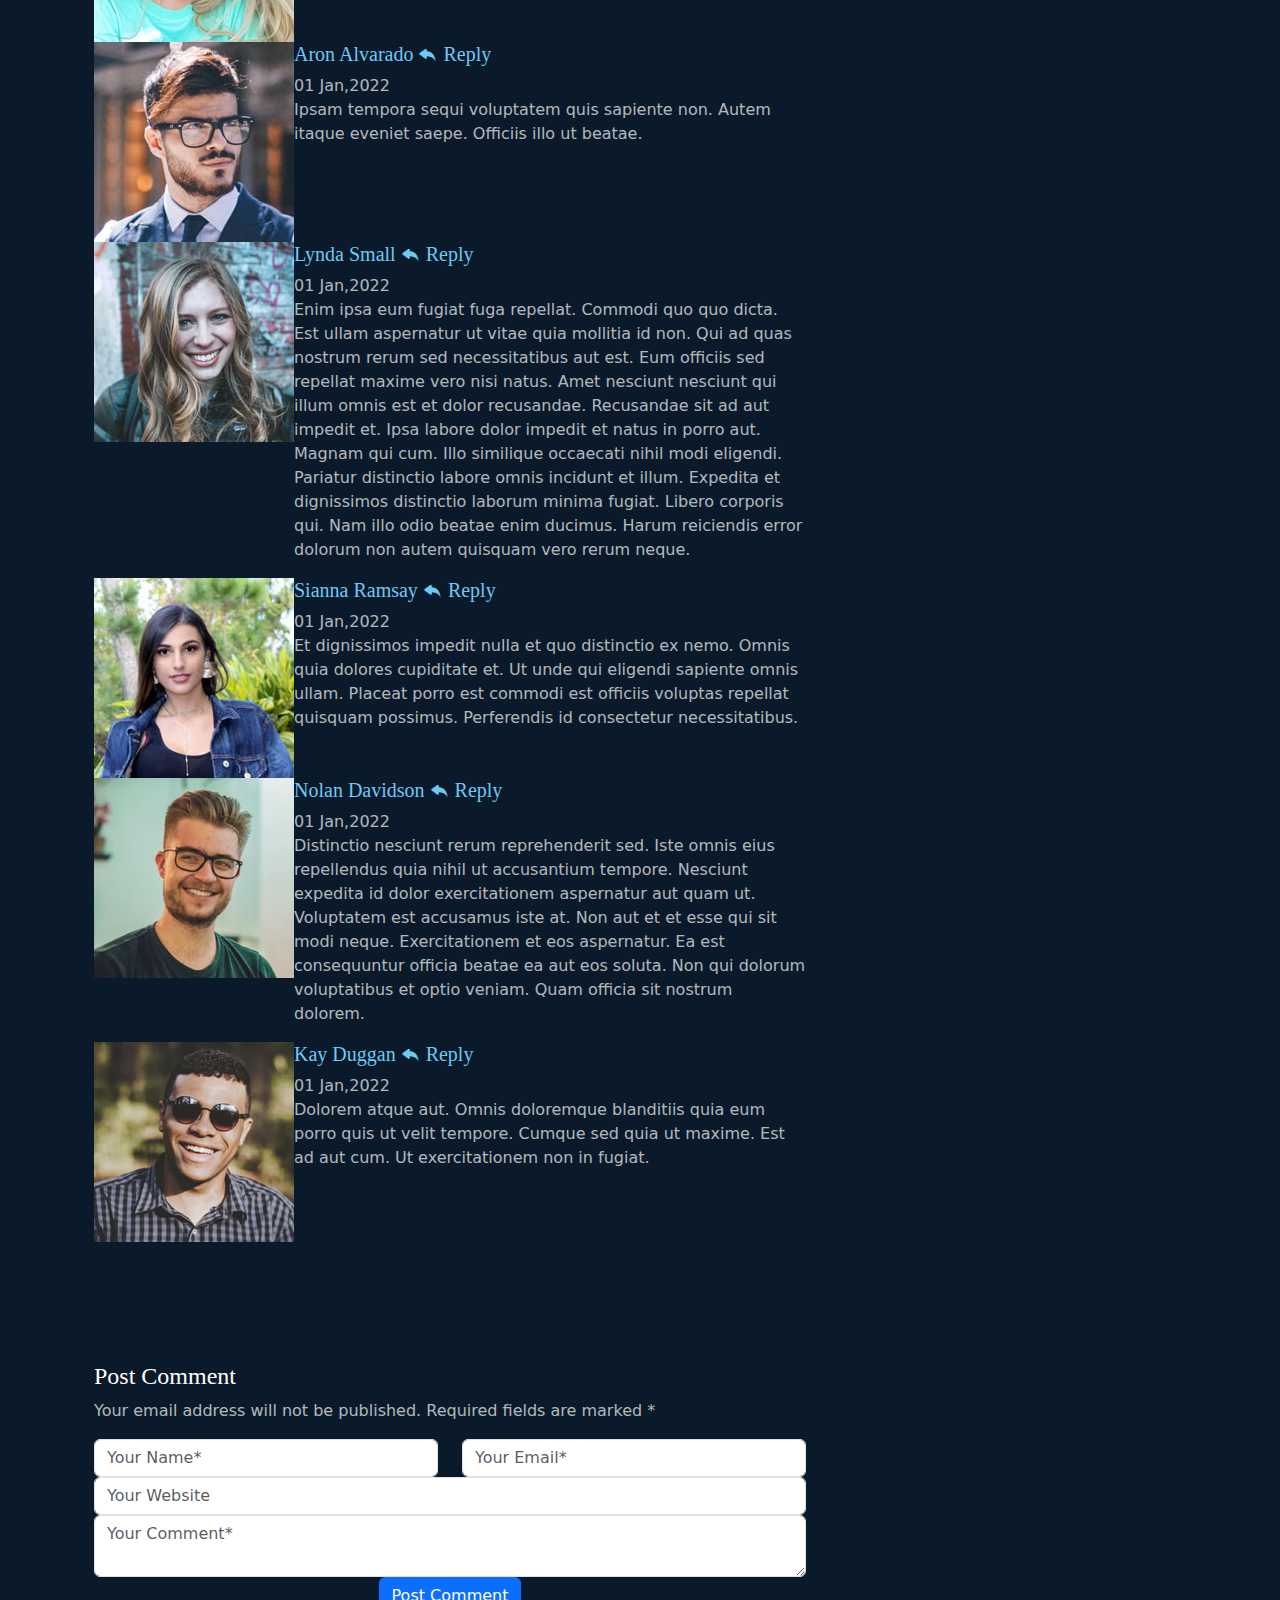
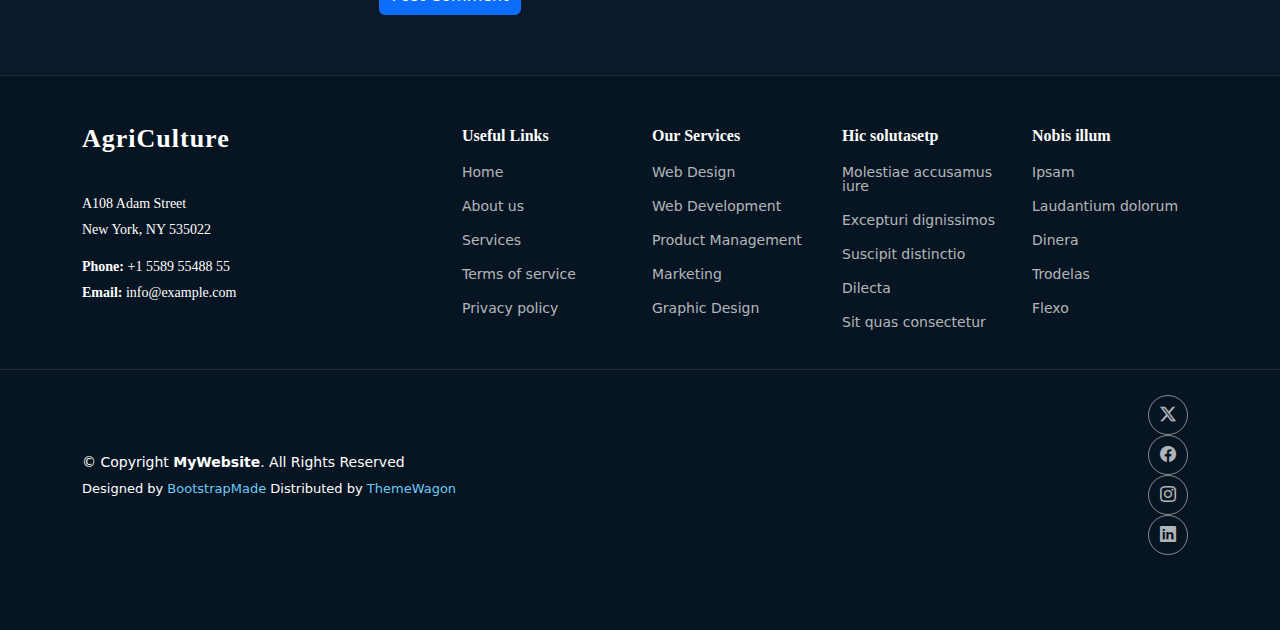
<file: blog-details.html>
<!DOCTYPE html>
<html lang="en">

<head>
  <meta charset="utf-8">
  <meta content="width=device-width, initial-scale=1.0" name="viewport">
  <title>Blog Details - AgriCulture Bootstrap Template</title>
  <meta name="description" content="">
  <meta name="keywords" content="">

  <!-- Favicons -->
  <link href="assets/img/favicon.png" rel="icon">
  <link href="assets/img/apple-touch-icon.png" rel="apple-touch-icon">

  <!-- Fonts -->
  <link href="https://fonts.googleapis.com" rel="preconnect">
  <link href="https://fonts.gstatic.com" rel="preconnect" crossorigin>
  <link href="https://fonts.googleapis.com/css2?family=Open+Sans:ital,wght@0,300;0,400;0,500;0,600;0,700;0,800;1,300;1,400;1,500;1,600;1,700;1,800&family=Marcellus:wght@400&display=swap" rel="stylesheet">

  <!-- Vendor CSS Files -->
  <link href="assets/vendor/bootstrap/css/bootstrap.min.css" rel="stylesheet">
  <link href="assets/vendor/bootstrap-icons/bootstrap-icons.css" rel="stylesheet">
  <link href="assets/vendor/aos/aos.css" rel="stylesheet">
  <link href="assets/vendor/swiper/swiper-bundle.min.css" rel="stylesheet">
  <link href="assets/vendor/glightbox/css/glightbox.min.css" rel="stylesheet">

  <!-- Main CSS File -->
  <link href="assets/css/main.css" rel="stylesheet">

  <!-- =======================================================
  * Template Name: AgriCulture
  * Template URL: https://bootstrapmade.com/agriculture-bootstrap-website-template/
  * Updated: Aug 07 2024 with Bootstrap v5.3.3
  * Author: BootstrapMade.com
  * License: https://bootstrapmade.com/license/
  ======================================================== -->
</head>

<body class="blog-details-page">

  <header id="header" class="header d-flex align-items-center position-relative">
    <div class="container-fluid container-xl position-relative d-flex align-items-center justify-content-between">

      <a href="index.html" class="logo d-flex align-items-center">
        <!-- Uncomment the line below if you also wish to use an image logo -->
        <img src="assets/img/logo.png" alt="AgriCulture">
        <!-- <h1 class="sitename">AgriCulture</h1>  -->
      </a>

      <nav id="navmenu" class="navmenu">
        <ul>
          <li><a href="index.html">Home</a></li>
          <li><a href="about.html">About Us</a></li>
          <li><a href="services.html">Our Services</a></li>
          <li><a href="testimonials.html">Testimonials</a></li>
          <li><a href="blog.html">Blog</a></li>
          <li class="dropdown"><a href="#"><span>Dropdown</span> <i class="bi bi-chevron-down toggle-dropdown"></i></a>
            <ul>
              <li><a href="#">Dropdown 1</a></li>
              <li class="dropdown"><a href="#"><span>Deep Dropdown</span> <i class="bi bi-chevron-down toggle-dropdown"></i></a>
                <ul>
                  <li><a href="#">Deep Dropdown 1</a></li>
                  <li><a href="#">Deep Dropdown 2</a></li>
                  <li><a href="#">Deep Dropdown 3</a></li>
                  <li><a href="#">Deep Dropdown 4</a></li>
                  <li><a href="#">Deep Dropdown 5</a></li>
                </ul>
              </li>
              <li><a href="#">Dropdown 2</a></li>
              <li><a href="#">Dropdown 3</a></li>
              <li><a href="#">Dropdown 4</a></li>
            </ul>
          </li>
          <li><a href="contact.html">Contact</a></li>
        </ul>
        <i class="mobile-nav-toggle d-xl-none bi bi-list"></i>
      </nav>

    </div>
  </header>

  <main class="main">

    <!-- Page Title -->
    <div class="page-title dark-background" data-aos="fade" style="background-image: url(assets/img/page-title-bg.webp);">
      <div class="container position-relative">
        <h1>Blog Details</h1>
        <p>Esse dolorum voluptatum ullam est sint nemo et est ipsa porro placeat quibusdam quia assumenda numquam molestias.</p>
        <nav class="breadcrumbs">
          <ol>
            <li><a href="index.html">Home</a></li>
            <li class="current">Blog Details</li>
          </ol>
        </nav>
      </div>
    </div><!-- End Page Title -->

    <div class="container">
      <div class="row">

        <div class="col-lg-8">

          <!-- Blog Details Section -->
          <section id="blog-details" class="blog-details section">
            <div class="container">

              <article class="article">

                <div class="post-img">
                  <img src="assets/img/blog/blog-1.jpg" alt="" class="img-fluid">
                </div>

                <h2 class="title">Dolorum optio tempore voluptas dignissimos cumque fuga qui quibusdam quia</h2>

                <div class="meta-top">
                  <ul>
                    <li class="d-flex align-items-center"><i class="bi bi-person"></i> <a href="blog-details.html">John Doe</a></li>
                    <li class="d-flex align-items-center"><i class="bi bi-clock"></i> <a href="blog-details.html"><time datetime="2020-01-01">Jan 1, 2022</time></a></li>
                    <li class="d-flex align-items-center"><i class="bi bi-chat-dots"></i> <a href="blog-details.html">12 Comments</a></li>
                  </ul>
                </div><!-- End meta top -->

                <div class="content">
                  <p>
                    Similique neque nam consequuntur ad non maxime aliquam quas. Quibusdam animi praesentium. Aliquam et laboriosam eius aut nostrum quidem aliquid dicta.
                    Et eveniet enim. Qui velit est ea dolorem doloremque deleniti aperiam unde soluta. Est cum et quod quos aut ut et sit sunt. Voluptate porro consequatur assumenda perferendis dolore.
                  </p>

                  <p>
                    Sit repellat hic cupiditate hic ut nemo. Quis nihil sunt non reiciendis. Sequi in accusamus harum vel aspernatur. Excepturi numquam nihil cumque odio. Et voluptate cupiditate.
                  </p>

                  <blockquote>
                    <p>
                      Et vero doloremque tempore voluptatem ratione vel aut. Deleniti sunt animi aut. Aut eos aliquam doloribus minus autem quos.
                    </p>
                  </blockquote>

                  <p>
                    Sed quo laboriosam qui architecto. Occaecati repellendus omnis dicta inventore tempore provident voluptas mollitia aliquid. Id repellendus quia. Asperiores nihil magni dicta est suscipit perspiciatis. Voluptate ex rerum assumenda dolores nihil quaerat.
                    Dolor porro tempora et quibusdam voluptas. Beatae aut at ad qui tempore corrupti velit quisquam rerum. Omnis dolorum exercitationem harum qui qui blanditiis neque.
                    Iusto autem itaque. Repudiandae hic quae aspernatur ea neque qui. Architecto voluptatem magni. Vel magnam quod et tempora deleniti error rerum nihil tempora.
                  </p>

                  <h3>Et quae iure vel ut odit alias.</h3>
                  <p>
                    Officiis animi maxime nulla quo et harum eum quis a. Sit hic in qui quos fugit ut rerum atque. Optio provident dolores atque voluptatem rem excepturi molestiae qui. Voluptatem laborum omnis ullam quibusdam perspiciatis nulla nostrum. Voluptatum est libero eum nesciunt aliquid qui.
                    Quia et suscipit non sequi. Maxime sed odit. Beatae nesciunt nesciunt accusamus quia aut ratione aspernatur dolor. Sint harum eveniet dicta exercitationem minima. Exercitationem omnis asperiores natus aperiam dolor consequatur id ex sed. Quibusdam rerum dolores sint consequatur quidem ea.
                    Beatae minima sunt libero soluta sapiente in rem assumenda. Et qui odit voluptatem. Cum quibusdam voluptatem voluptatem accusamus mollitia aut atque aut.
                  </p>
                  <img src="assets/img/blog/blog-inside-post.jpg" class="img-fluid" alt="">

                  <h3>Ut repellat blanditiis est dolore sunt dolorum quae.</h3>
                  <p>
                    Rerum ea est assumenda pariatur quasi et quam. Facilis nam porro amet nostrum. In assumenda quia quae a id praesentium. Quos deleniti libero sed occaecati aut porro autem. Consectetur sed excepturi sint non placeat quia repellat incidunt labore. Autem facilis hic dolorum dolores vel.
                    Consectetur quasi id et optio praesentium aut asperiores eaque aut. Explicabo omnis quibusdam esse. Ex libero illum iusto totam et ut aut blanditiis. Veritatis numquam ut illum ut a quam vitae.
                  </p>
                  <p>
                    Alias quia non aliquid. Eos et ea velit. Voluptatem maxime enim omnis ipsa voluptas incidunt. Nulla sit eaque mollitia nisi asperiores est veniam.
                  </p>

                </div><!-- End post content -->

                <div class="meta-bottom">
                  <i class="bi bi-folder"></i>
                  <ul class="cats">
                    <li><a href="#">Business</a></li>
                  </ul>

                  <i class="bi bi-tags"></i>
                  <ul class="tags">
                    <li><a href="#">Creative</a></li>
                    <li><a href="#">Tips</a></li>
                    <li><a href="#">Marketing</a></li>
                  </ul>
                </div><!-- End meta bottom -->

              </article>

            </div>
          </section><!-- /Blog Details Section -->

          <!-- Blog Comments Section -->
          <section id="blog-comments" class="blog-comments section">

            <div class="container">

              <h4 class="comments-count">8 Comments</h4>

              <div id="comment-1" class="comment">
                <div class="d-flex">
                  <div class="comment-img"><img src="assets/img/blog/comments-1.jpg" alt=""></div>
                  <div>
                    <h5><a href="">Georgia Reader</a> <a href="#" class="reply"><i class="bi bi-reply-fill"></i> Reply</a></h5>
                    <time datetime="2020-01-01">01 Jan,2022</time>
                    <p>
                      Et rerum totam nisi. Molestiae vel quam dolorum vel voluptatem et et. Est ad aut sapiente quis molestiae est qui cum soluta.
                      Vero aut rerum vel. Rerum quos laboriosam placeat ex qui. Sint qui facilis et.
                    </p>
                  </div>
                </div>
              </div><!-- End comment #1 -->

              <div id="comment-2" class="comment">
                <div class="d-flex">
                  <div class="comment-img"><img src="assets/img/blog/comments-2.jpg" alt=""></div>
                  <div>
                    <h5><a href="">Aron Alvarado</a> <a href="#" class="reply"><i class="bi bi-reply-fill"></i> Reply</a></h5>
                    <time datetime="2020-01-01">01 Jan,2022</time>
                    <p>
                      Ipsam tempora sequi voluptatem quis sapiente non. Autem itaque eveniet saepe. Officiis illo ut beatae.
                    </p>
                  </div>
                </div>

                <div id="comment-reply-1" class="comment comment-reply">
                  <div class="d-flex">
                    <div class="comment-img"><img src="assets/img/blog/comments-3.jpg" alt=""></div>
                    <div>
                      <h5><a href="">Lynda Small</a> <a href="#" class="reply"><i class="bi bi-reply-fill"></i> Reply</a></h5>
                      <time datetime="2020-01-01">01 Jan,2022</time>
                      <p>
                        Enim ipsa eum fugiat fuga repellat. Commodi quo quo dicta. Est ullam aspernatur ut vitae quia mollitia id non. Qui ad quas nostrum rerum sed necessitatibus aut est. Eum officiis sed repellat maxime vero nisi natus. Amet nesciunt nesciunt qui illum omnis est et dolor recusandae.

                        Recusandae sit ad aut impedit et. Ipsa labore dolor impedit et natus in porro aut. Magnam qui cum. Illo similique occaecati nihil modi eligendi. Pariatur distinctio labore omnis incidunt et illum. Expedita et dignissimos distinctio laborum minima fugiat.

                        Libero corporis qui. Nam illo odio beatae enim ducimus. Harum reiciendis error dolorum non autem quisquam vero rerum neque.
                      </p>
                    </div>
                  </div>

                  <div id="comment-reply-2" class="comment comment-reply">
                    <div class="d-flex">
                      <div class="comment-img"><img src="assets/img/blog/comments-4.jpg" alt=""></div>
                      <div>
                        <h5><a href="">Sianna Ramsay</a> <a href="#" class="reply"><i class="bi bi-reply-fill"></i> Reply</a></h5>
                        <time datetime="2020-01-01">01 Jan,2022</time>
                        <p>
                          Et dignissimos impedit nulla et quo distinctio ex nemo. Omnis quia dolores cupiditate et. Ut unde qui eligendi sapiente omnis ullam. Placeat porro est commodi est officiis voluptas repellat quisquam possimus. Perferendis id consectetur necessitatibus.
                        </p>
                      </div>
                    </div>

                  </div><!-- End comment reply #2-->

                </div><!-- End comment reply #1-->

              </div><!-- End comment #2-->

              <div id="comment-3" class="comment">
                <div class="d-flex">
                  <div class="comment-img"><img src="assets/img/blog/comments-5.jpg" alt=""></div>
                  <div>
                    <h5><a href="">Nolan Davidson</a> <a href="#" class="reply"><i class="bi bi-reply-fill"></i> Reply</a></h5>
                    <time datetime="2020-01-01">01 Jan,2022</time>
                    <p>
                      Distinctio nesciunt rerum reprehenderit sed. Iste omnis eius repellendus quia nihil ut accusantium tempore. Nesciunt expedita id dolor exercitationem aspernatur aut quam ut. Voluptatem est accusamus iste at.
                      Non aut et et esse qui sit modi neque. Exercitationem et eos aspernatur. Ea est consequuntur officia beatae ea aut eos soluta. Non qui dolorum voluptatibus et optio veniam. Quam officia sit nostrum dolorem.
                    </p>
                  </div>
                </div>

              </div><!-- End comment #3 -->

              <div id="comment-4" class="comment">
                <div class="d-flex">
                  <div class="comment-img"><img src="assets/img/blog/comments-6.jpg" alt=""></div>
                  <div>
                    <h5><a href="">Kay Duggan</a> <a href="#" class="reply"><i class="bi bi-reply-fill"></i> Reply</a></h5>
                    <time datetime="2020-01-01">01 Jan,2022</time>
                    <p>
                      Dolorem atque aut. Omnis doloremque blanditiis quia eum porro quis ut velit tempore. Cumque sed quia ut maxime. Est ad aut cum. Ut exercitationem non in fugiat.
                    </p>
                  </div>
                </div>

              </div><!-- End comment #4 -->

            </div>

          </section><!-- /Blog Comments Section -->

          <!-- Comment Form Section -->
          <section id="comment-form" class="comment-form section">
            <div class="container">

              <form action="">

                <h4>Post Comment</h4>
                <p>Your email address will not be published. Required fields are marked * </p>
                <div class="row">
                  <div class="col-md-6 form-group">
                    <input name="name" type="text" class="form-control" placeholder="Your Name*">
                  </div>
                  <div class="col-md-6 form-group">
                    <input name="email" type="text" class="form-control" placeholder="Your Email*">
                  </div>
                </div>
                <div class="row">
                  <div class="col form-group">
                    <input name="website" type="text" class="form-control" placeholder="Your Website">
                  </div>
                </div>
                <div class="row">
                  <div class="col form-group">
                    <textarea name="comment" class="form-control" placeholder="Your Comment*"></textarea>
                  </div>
                </div>

                <div class="text-center">
                  <button type="submit" class="btn btn-primary">Post Comment</button>
                </div>

              </form>

            </div>
          </section><!-- /Comment Form Section -->

        </div>

        <div class="col-lg-4 sidebar">

          <div class="widgets-container">

            <!-- Blog Author Widget -->
            <div class="blog-author-widget widget-item">

              <div class="d-flex flex-column align-items-center">
                <div class="d-flex align-items-center w-100">
                  <img src="assets/img/blog/blog-author.jpg" class="rounded-circle flex-shrink-0" alt="">
                  <div>
                    <h4>Jane Smith</h4>
                    <div class="social-links">
                      <a href="https://x.com/#"><i class="bi bi-twitter-x"></i></a>
                      <a href="https://facebook.com/#"><i class="bi bi-facebook"></i></a>
                      <a href="https://instagram.com/#"><i class="biu bi-instagram"></i></a>
                      <a href="https://instagram.com/#"><i class="biu bi-linkedin"></i></a>
                    </div>
                  </div>
                </div>

                <p>
                  Itaque quidem optio quia voluptatibus dolorem dolor. Modi eum sed possimus accusantium. Quas repellat voluptatem officia numquam sint aspernatur voluptas. Esse et accusantium ut unde voluptas.
                </p>

              </div>

            </div><!--/Blog Author Widget -->

            <!-- Search Widget -->
            <div class="search-widget widget-item">

              <h3 class="widget-title">Search</h3>
              <form action="">
                <input type="text">
                <button type="submit" title="Search"><i class="bi bi-search"></i></button>
              </form>

            </div><!--/Search Widget -->

            <!-- Categories Widget -->
            <div class="categories-widget widget-item">

              <h3 class="widget-title">Categories</h3>
              <ul class="mt-3">
                <li><a href="#">General <span>(25)</span></a></li>
                <li><a href="#">Lifestyle <span>(12)</span></a></li>
                <li><a href="#">Travel <span>(5)</span></a></li>
                <li><a href="#">Design <span>(22)</span></a></li>
                <li><a href="#">Creative <span>(8)</span></a></li>
                <li><a href="#">Educaion <span>(14)</span></a></li>
              </ul>

            </div><!--/Categories Widget -->

            <!-- Recent Posts Widget 2 -->
            <div class="recent-posts-widget-2 widget-item">

              <h3 class="widget-title">Recent Posts</h3>

              <div class="post-item">
                <h4><a href="blog-details.html">Nihil blanditiis at in nihil autem</a></h4>
                <time datetime="2020-01-01">Jan 1, 2020</time>
              </div><!-- End recent post item-->

              <div class="post-item">
                <h4><a href="blog-details.html">Quidem autem et impedit</a></h4>
                <time datetime="2020-01-01">Jan 1, 2020</time>
              </div><!-- End recent post item-->

              <div class="post-item">
                <h4><a href="blog-details.html">Id quia et et ut maxime similique occaecati ut</a></h4>
                <time datetime="2020-01-01">Jan 1, 2020</time>
              </div><!-- End recent post item-->

              <div class="post-item">
                <h4><a href="blog-details.html">Laborum corporis quo dara net para</a></h4>
                <time datetime="2020-01-01">Jan 1, 2020</time>
              </div><!-- End recent post item-->

              <div class="post-item">
                <h4><a href="blog-details.html">Et dolores corrupti quae illo quod dolor</a></h4>
                <time datetime="2020-01-01">Jan 1, 2020</time>
              </div><!-- End recent post item-->

            </div><!--/Recent Posts Widget 2 -->

            <!-- Tags Widget -->
            <div class="tags-widget widget-item">

              <h3 class="widget-title">Tags</h3>
              <ul>
                <li><a href="#">App</a></li>
                <li><a href="#">IT</a></li>
                <li><a href="#">Business</a></li>
                <li><a href="#">Mac</a></li>
                <li><a href="#">Design</a></li>
                <li><a href="#">Office</a></li>
                <li><a href="#">Creative</a></li>
                <li><a href="#">Studio</a></li>
                <li><a href="#">Smart</a></li>
                <li><a href="#">Tips</a></li>
                <li><a href="#">Marketing</a></li>
              </ul>

            </div><!--/Tags Widget -->

          </div>

        </div>

      </div>
    </div>

  </main>

  <footer id="footer" class="footer dark-background">

    <div class="footer-top">
      <div class="container">
        <div class="row gy-4">
          <div class="col-lg-4 col-md-6 footer-about">
            <a href="index.html" class="logo d-flex align-items-center">
              <span class="sitename">AgriCulture</span>
            </a>
            <div class="footer-contact pt-3">
              <p>A108 Adam Street</p>
              <p>New York, NY 535022</p>
              <p class="mt-3"><strong>Phone:</strong> <span>+1 5589 55488 55</span></p>
              <p><strong>Email:</strong> <span>info@example.com</span></p>
            </div>
          </div>

          <div class="col-lg-2 col-md-3 footer-links">
            <h4>Useful Links</h4>
            <ul>
              <li><a href="#">Home</a></li>
              <li><a href="#">About us</a></li>
              <li><a href="#">Services</a></li>
              <li><a href="#">Terms of service</a></li>
              <li><a href="#">Privacy policy</a></li>
            </ul>
          </div>

          <div class="col-lg-2 col-md-3 footer-links">
            <h4>Our Services</h4>
            <ul>
              <li><a href="#">Web Design</a></li>
              <li><a href="#">Web Development</a></li>
              <li><a href="#">Product Management</a></li>
              <li><a href="#">Marketing</a></li>
              <li><a href="#">Graphic Design</a></li>
            </ul>
          </div>

          <div class="col-lg-2 col-md-3 footer-links">
            <h4>Hic solutasetp</h4>
            <ul>
              <li><a href="#">Molestiae accusamus iure</a></li>
              <li><a href="#">Excepturi dignissimos</a></li>
              <li><a href="#">Suscipit distinctio</a></li>
              <li><a href="#">Dilecta</a></li>
              <li><a href="#">Sit quas consectetur</a></li>
            </ul>
          </div>

          <div class="col-lg-2 col-md-3 footer-links">
            <h4>Nobis illum</h4>
            <ul>
              <li><a href="#">Ipsam</a></li>
              <li><a href="#">Laudantium dolorum</a></li>
              <li><a href="#">Dinera</a></li>
              <li><a href="#">Trodelas</a></li>
              <li><a href="#">Flexo</a></li>
            </ul>
          </div>

        </div>
      </div>
    </div>

    <div class="copyright text-center">
      <div class="container d-flex flex-column flex-lg-row justify-content-center justify-content-lg-between align-items-center">

        <div class="d-flex flex-column align-items-center align-items-lg-start">
          <div>
            © Copyright <strong><span>MyWebsite</span></strong>. All Rights Reserved
          </div>
          <div class="credits">
            <!-- All the links in the footer should remain intact. -->
            <!-- You can delete the links only if you purchased the pro version. -->
            <!-- Licensing information: https://bootstrapmade.com/license/ -->
            <!-- Purchase the pro version with working PHP/AJAX contact form: https://bootstrapmade.com/herobiz-bootstrap-business-template/ -->
            Designed by <a href="https://bootstrapmade.com/">BootstrapMade</a> Distributed by <a href="https://themewagon.com">ThemeWagon</a>
          </div>
        </div>

        <div class="social-links order-first order-lg-last mb-3 mb-lg-0">
          <a href=""><i class="bi bi-twitter-x"></i></a>
          <a href=""><i class="bi bi-facebook"></i></a>
          <a href=""><i class="bi bi-instagram"></i></a>
          <a href=""><i class="bi bi-linkedin"></i></a>
        </div>

      </div>
    </div>

  </footer>

  <!-- Scroll Top -->
  <a href="#" id="scroll-top" class="scroll-top d-flex align-items-center justify-content-center"><i class="bi bi-arrow-up-short"></i></a>

  <!-- Preloader -->
  <div id="preloader"></div>

  <!-- Vendor JS Files -->
  <script src="assets/vendor/bootstrap/js/bootstrap.bundle.min.js"></script>
  <script src="assets/vendor/php-email-form/validate.js"></script>
  <script src="assets/vendor/aos/aos.js"></script>
  <script src="assets/vendor/swiper/swiper-bundle.min.js"></script>
  <script src="assets/vendor/glightbox/js/glightbox.min.js"></script>

  <!-- Main JS File -->
  <script src="assets/js/main.js"></script>

</body>

</html>
</file>
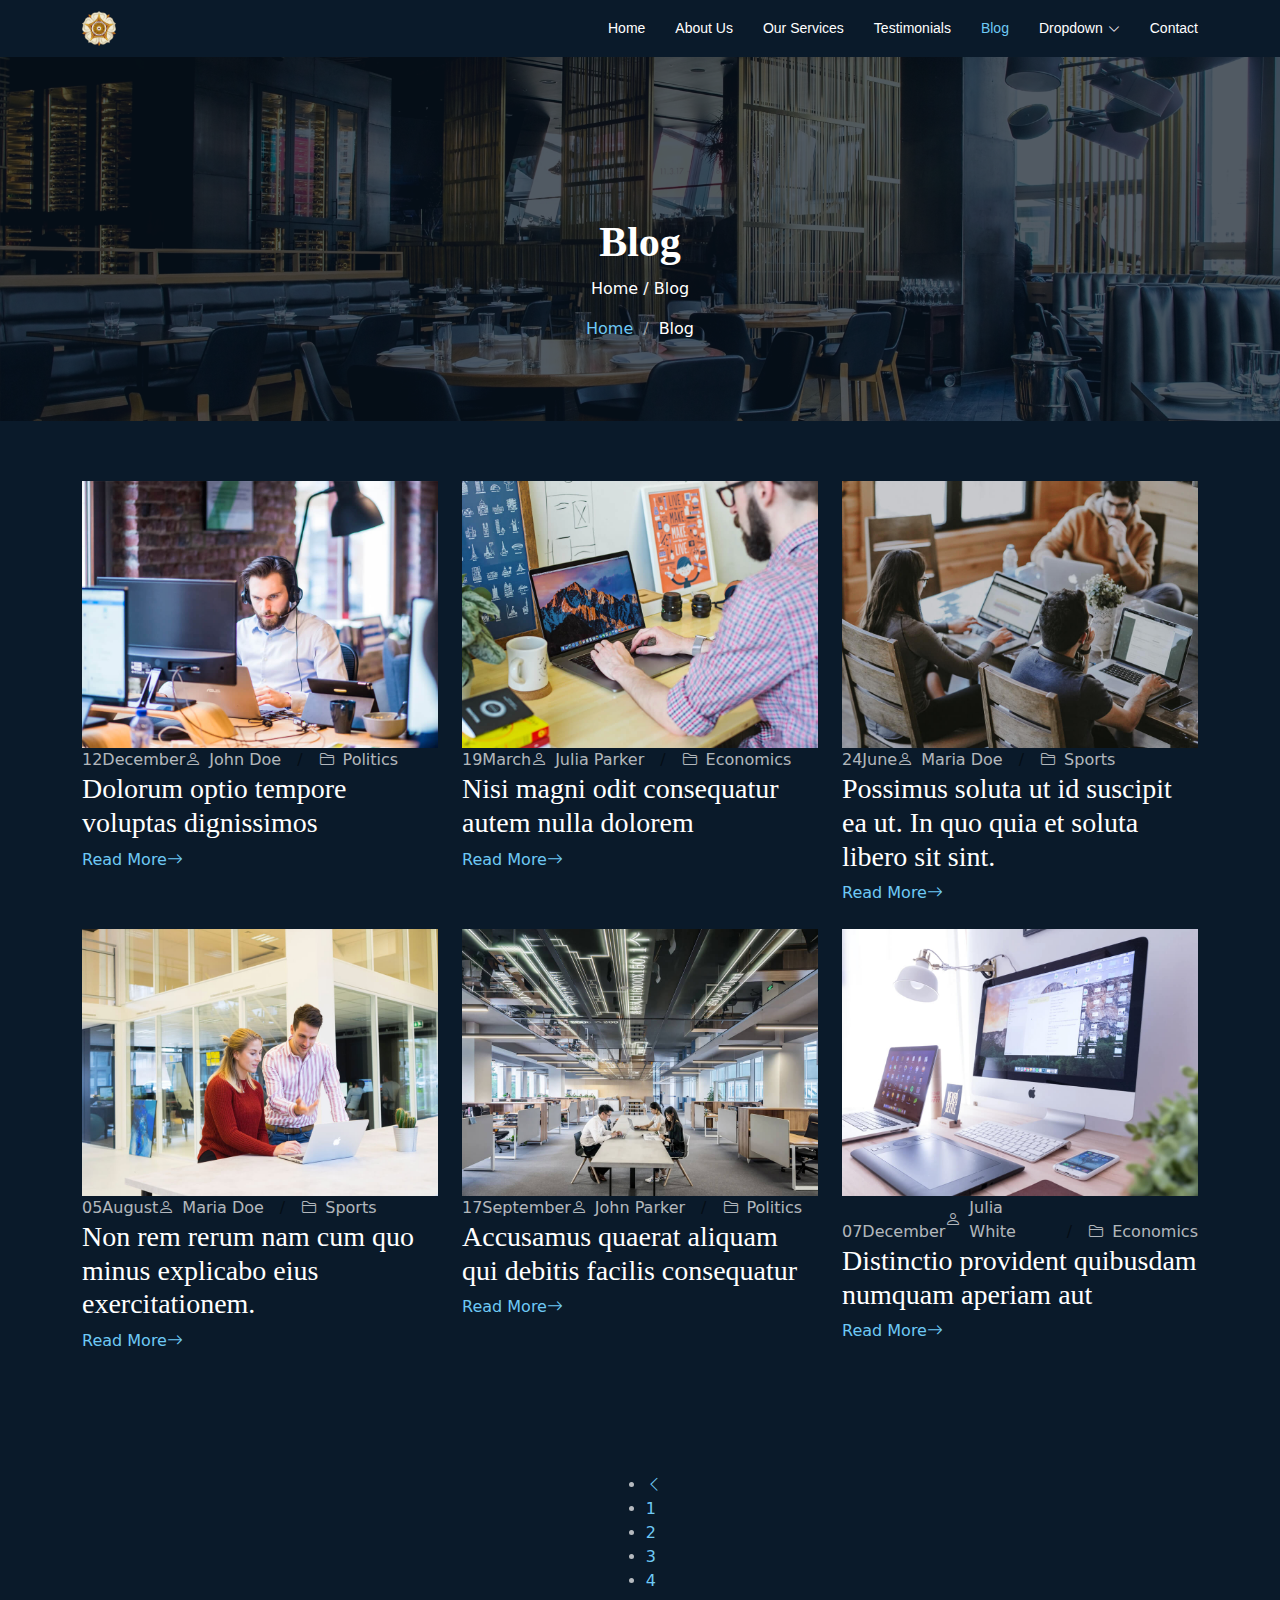
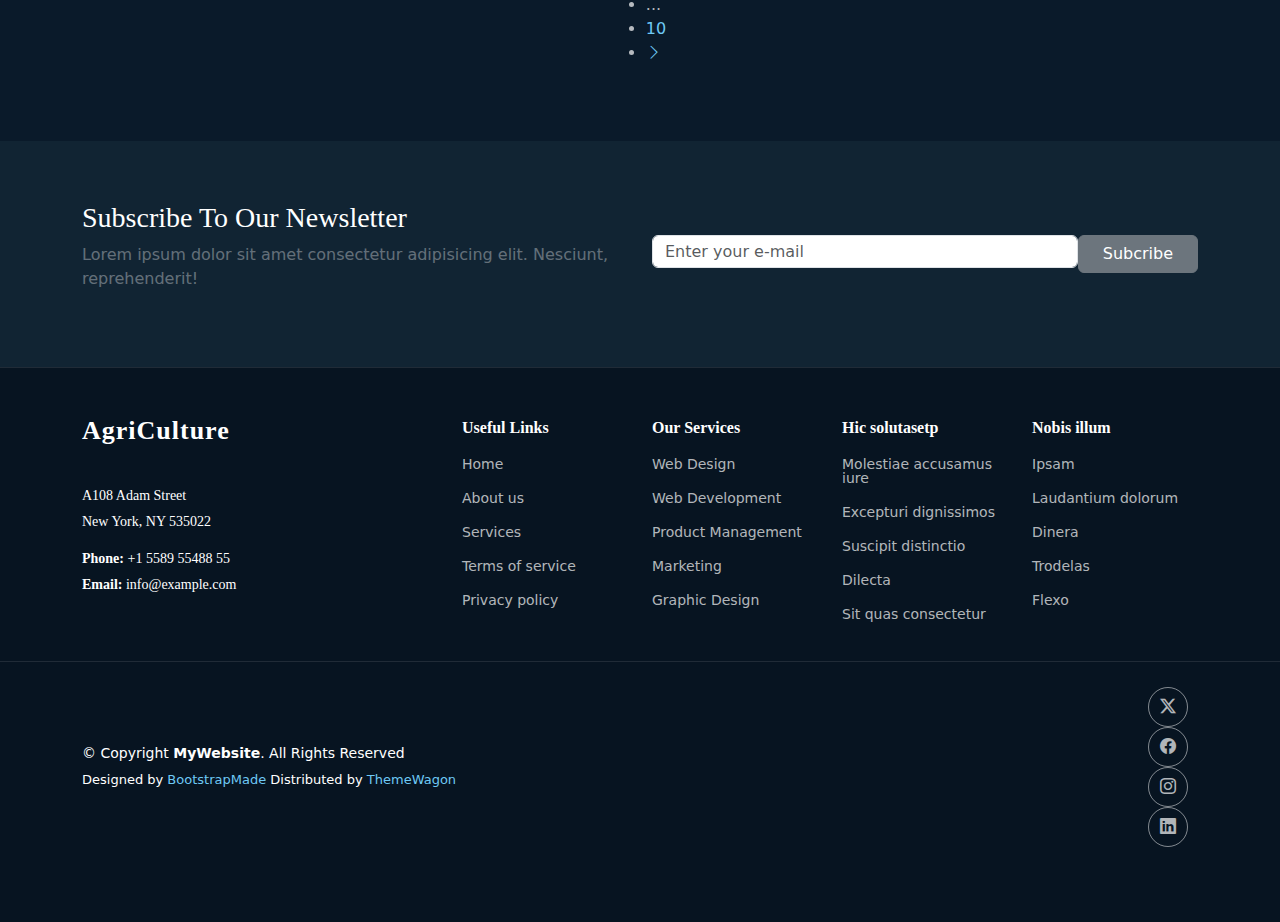
<file: blog.html>
<!DOCTYPE html>
<html lang="en">

<head>
  <meta charset="utf-8">
  <meta content="width=device-width, initial-scale=1.0" name="viewport">
  <title>Blog - AgriCulture Bootstrap Template</title>
  <meta name="description" content="">
  <meta name="keywords" content="">

  <!-- Favicons -->
  <link href="assets/img/favicon.png" rel="icon">
  <link href="assets/img/apple-touch-icon.png" rel="apple-touch-icon">

  <!-- Fonts -->
  <link href="https://fonts.googleapis.com" rel="preconnect">
  <link href="https://fonts.gstatic.com" rel="preconnect" crossorigin>
  <link href="https://fonts.googleapis.com/css2?family=Open+Sans:ital,wght@0,300;0,400;0,500;0,600;0,700;0,800;1,300;1,400;1,500;1,600;1,700;1,800&family=Marcellus:wght@400&display=swap" rel="stylesheet">

  <!-- Vendor CSS Files -->
  <link href="assets/vendor/bootstrap/css/bootstrap.min.css" rel="stylesheet">
  <link href="assets/vendor/bootstrap-icons/bootstrap-icons.css" rel="stylesheet">
  <link href="assets/vendor/aos/aos.css" rel="stylesheet">
  <link href="assets/vendor/swiper/swiper-bundle.min.css" rel="stylesheet">
  <link href="assets/vendor/glightbox/css/glightbox.min.css" rel="stylesheet">

  <!-- Main CSS File -->
  <link href="assets/css/main.css" rel="stylesheet">

  <!-- =======================================================
  * Template Name: AgriCulture
  * Template URL: https://bootstrapmade.com/agriculture-bootstrap-website-template/
  * Updated: Aug 07 2024 with Bootstrap v5.3.3
  * Author: BootstrapMade.com
  * License: https://bootstrapmade.com/license/
  ======================================================== -->
</head>

<body class="blog-page">

  <header id="header" class="header d-flex align-items-center position-relative">
    <div class="container-fluid container-xl position-relative d-flex align-items-center justify-content-between">

      <a href="index.html" class="logo d-flex align-items-center">
        <!-- Uncomment the line below if you also wish to use an image logo -->
        <img src="assets/img/logo.png" alt="AgriCulture">
        <!-- <h1 class="sitename">AgriCulture</h1>  -->
      </a>

      <nav id="navmenu" class="navmenu">
        <ul>
          <li><a href="index.html">Home</a></li>
          <li><a href="about.html">About Us</a></li>
          <li><a href="services.html">Our Services</a></li>
          <li><a href="testimonials.html">Testimonials</a></li>
          <li><a href="blog.html" class="active">Blog</a></li>
          <li class="dropdown"><a href="#"><span>Dropdown</span> <i class="bi bi-chevron-down toggle-dropdown"></i></a>
            <ul>
              <li><a href="#">Dropdown 1</a></li>
              <li class="dropdown"><a href="#"><span>Deep Dropdown</span> <i class="bi bi-chevron-down toggle-dropdown"></i></a>
                <ul>
                  <li><a href="#">Deep Dropdown 1</a></li>
                  <li><a href="#">Deep Dropdown 2</a></li>
                  <li><a href="#">Deep Dropdown 3</a></li>
                  <li><a href="#">Deep Dropdown 4</a></li>
                  <li><a href="#">Deep Dropdown 5</a></li>
                </ul>
              </li>
              <li><a href="#">Dropdown 2</a></li>
              <li><a href="#">Dropdown 3</a></li>
              <li><a href="#">Dropdown 4</a></li>
            </ul>
          </li>
          <li><a href="contact.html">Contact</a></li>
        </ul>
        <i class="mobile-nav-toggle d-xl-none bi bi-list"></i>
      </nav>

    </div>
  </header>

  <main class="main">

    <!-- Page Title -->
    <div class="page-title dark-background" data-aos="fade" style="background-image: url(assets/img/page-title-bg.webp);">
      <div class="container position-relative">
        <h1>Blog</h1>
        <p>
          Home
          /
          Blog</p>
        <nav class="breadcrumbs">
          <ol>
            <li><a href="index.html">Home</a></li>
            <li class="current">Blog</li>
          </ol>
        </nav>
      </div>
    </div><!-- End Page Title -->

    <!-- Blog Posts 2 Section -->
    <section id="blog-posts-2" class="blog-posts-2 section">

      <div class="container">
        <div class="row gy-4">

          <div class="col-lg-4">
            <article class="position-relative h-100">

              <div class="post-img position-relative overflow-hidden">
                <img src="assets/img/blog/blog-1.jpg" class="img-fluid" alt="">
              </div>

              <div class="meta d-flex align-items-end">
                <span class="post-date"><span>12</span>December</span>
                <div class="d-flex align-items-center">
                  <i class="bi bi-person"></i> <span class="ps-2">John Doe</span>
                </div>
                <span class="px-3 text-black-50">/</span>
                <div class="d-flex align-items-center">
                  <i class="bi bi-folder2"></i> <span class="ps-2">Politics</span>
                </div>
              </div>

              <div class="post-content d-flex flex-column">

                <h3 class="post-title">Dolorum optio tempore voluptas dignissimos</h3>
                <a href="blog-details.html" class="readmore stretched-link"><span>Read More</span><i class="bi bi-arrow-right"></i></a>

              </div>

            </article>
          </div><!-- End post list item -->

          <div class="col-lg-4">
            <article class="position-relative h-100">

              <div class="post-img position-relative overflow-hidden">
                <img src="assets/img/blog/blog-2.jpg" class="img-fluid" alt="">
              </div>

              <div class="meta d-flex align-items-end">
                <span class="post-date"><span>19</span>March</span>
                <div class="d-flex align-items-center">
                  <i class="bi bi-person"></i> <span class="ps-2">Julia Parker</span>
                </div>
                <span class="px-3 text-black-50">/</span>
                <div class="d-flex align-items-center">
                  <i class="bi bi-folder2"></i> <span class="ps-2">Economics</span>
                </div>
              </div>

              <div class="post-content d-flex flex-column">
                <h3 class="post-title">Nisi magni odit consequatur autem nulla dolorem</h3>
                <a href="blog-details.html" class="readmore stretched-link"><span>Read More</span><i class="bi bi-arrow-right"></i></a>
              </div>

            </article>
          </div><!-- End post list item -->

          <div class="col-lg-4">
            <article class="position-relative h-100">

              <div class="post-img position-relative overflow-hidden">
                <img src="assets/img/blog/blog-3.jpg" class="img-fluid" alt="">
              </div>
              <div class="meta d-flex align-items-end">
                <span class="post-date"><span>24</span>June</span>
                <div class="d-flex align-items-center">
                  <i class="bi bi-person"></i> <span class="ps-2">Maria Doe</span>
                </div>
                <span class="px-3 text-black-50">/</span>
                <div class="d-flex align-items-center">
                  <i class="bi bi-folder2"></i> <span class="ps-2">Sports</span>
                </div>
              </div>

              <div class="post-content d-flex flex-column">
                <h3 class="post-title">Possimus soluta ut id suscipit ea ut. In quo quia et soluta libero sit sint.</h3>
                <a href="blog-details.html" class="readmore stretched-link"><span>Read More</span><i class="bi bi-arrow-right"></i></a>
              </div>

            </article>
          </div><!-- End post list item -->

          <div class="col-lg-4">
            <article class="position-relative h-100">

              <div class="post-img position-relative overflow-hidden">
                <img src="assets/img/blog/blog-4.jpg" class="img-fluid" alt="">
              </div>
              <div class="meta d-flex align-items-end">
                <span class="post-date"><span>05</span>August</span>
                <div class="d-flex align-items-center">
                  <i class="bi bi-person"></i> <span class="ps-2">Maria Doe</span>
                </div>
                <span class="px-3 text-black-50">/</span>
                <div class="d-flex align-items-center">
                  <i class="bi bi-folder2"></i> <span class="ps-2">Sports</span>
                </div>
              </div>

              <div class="post-content d-flex flex-column">
                <h3 class="post-title">Non rem rerum nam cum quo minus explicabo eius exercitationem.</h3>
                <a href="blog-details.html" class="readmore stretched-link"><span>Read More</span><i class="bi bi-arrow-right"></i></a>
              </div>

            </article>
          </div><!-- End post list item -->

          <div class="col-lg-4">
            <article class="position-relative h-100">

              <div class="post-img position-relative overflow-hidden">
                <img src="assets/img/blog/blog-5.jpg" class="img-fluid" alt="">
              </div>

              <div class="meta d-flex align-items-end">
                <span class="post-date"><span>17</span>September</span>
                <div class="d-flex align-items-center">
                  <i class="bi bi-person"></i> <span class="ps-2">John Parker</span>
                </div>
                <span class="px-3 text-black-50">/</span>
                <div class="d-flex align-items-center">
                  <i class="bi bi-folder2"></i> <span class="ps-2">Politics</span>
                </div>
              </div>

              <div class="post-content d-flex flex-column">

                <h3 class="post-title">Accusamus quaerat aliquam qui debitis facilis consequatur</h3>
                <a href="blog-details.html" class="readmore stretched-link"><span>Read More</span><i class="bi bi-arrow-right"></i></a>

              </div>

            </article>
          </div><!-- End post list item -->

          <div class="col-lg-4">
            <article class="position-relative h-100">

              <div class="post-img position-relative overflow-hidden">
                <img src="assets/img/blog/blog-6.jpg" class="img-fluid" alt="">
              </div>

              <div class="meta d-flex align-items-end">
                <span class="post-date"><span>07</span>December</span>
                <div class="d-flex align-items-center">
                  <i class="bi bi-person"></i> <span class="ps-2">Julia White</span>
                </div>
                <span class="px-3 text-black-50">/</span>
                <div class="d-flex align-items-center">
                  <i class="bi bi-folder2"></i> <span class="ps-2">Economics</span>
                </div>
              </div>

              <div class="post-content d-flex flex-column">

                <h3 class="post-title">Distinctio provident quibusdam numquam aperiam aut</h3>
                <a href="blog-details.html" class="readmore stretched-link"><span>Read More</span><i class="bi bi-arrow-right"></i></a>

              </div>

            </article>
          </div><!-- End post list item -->

        </div>
      </div>

    </section><!-- /Blog Posts 2 Section -->

    <!-- Blog Pagination Section -->
    <section id="blog-pagination" class="blog-pagination section">

      <div class="container">
        <div class="d-flex justify-content-center">
          <ul>
            <li><a href="#"><i class="bi bi-chevron-left"></i></a></li>
            <li><a href="#">1</a></li>
            <li><a href="#" class="active">2</a></li>
            <li><a href="#">3</a></li>
            <li><a href="#">4</a></li>
            <li>...</li>
            <li><a href="#">10</a></li>
            <li><a href="#"><i class="bi bi-chevron-right"></i></a></li>
          </ul>
        </div>
      </div>

    </section><!-- /Blog Pagination Section -->

    <!-- Call To Action Section -->
    <section id="call-to-action" class="call-to-action section light-background">

      <div class="content">
        <div class="container">
          <div class="row align-items-center">
            <div class="col-lg-6">
              <h3>Subscribe To Our Newsletter</h3>
              <p class="opacity-50">
                Lorem ipsum dolor sit amet consectetur adipisicing elit.
                Nesciunt, reprehenderit!
              </p>
            </div>
            <div class="col-lg-6">
              <form action="forms/newsletter.php" class="form-subscribe php-email-form">
                <div class="form-group d-flex align-items-stretch">
                  <input type="email" name="email" class="form-control h-100" placeholder="Enter your e-mail">
                  <input type="submit" class="btn btn-secondary px-4" value="Subcribe">
                </div>
                <div class="loading">Loading</div>
                <div class="error-message"></div>
                <div class="sent-message">
                  Your subscription request has been sent. Thank you!
                </div>
              </form>
            </div>
          </div>
        </div>
      </div>
    </section><!-- /Call To Action Section -->

  </main>

  <footer id="footer" class="footer dark-background">

    <div class="footer-top">
      <div class="container">
        <div class="row gy-4">
          <div class="col-lg-4 col-md-6 footer-about">
            <a href="index.html" class="logo d-flex align-items-center">
              <span class="sitename">AgriCulture</span>
            </a>
            <div class="footer-contact pt-3">
              <p>A108 Adam Street</p>
              <p>New York, NY 535022</p>
              <p class="mt-3"><strong>Phone:</strong> <span>+1 5589 55488 55</span></p>
              <p><strong>Email:</strong> <span>info@example.com</span></p>
            </div>
          </div>

          <div class="col-lg-2 col-md-3 footer-links">
            <h4>Useful Links</h4>
            <ul>
              <li><a href="#">Home</a></li>
              <li><a href="#">About us</a></li>
              <li><a href="#">Services</a></li>
              <li><a href="#">Terms of service</a></li>
              <li><a href="#">Privacy policy</a></li>
            </ul>
          </div>

          <div class="col-lg-2 col-md-3 footer-links">
            <h4>Our Services</h4>
            <ul>
              <li><a href="#">Web Design</a></li>
              <li><a href="#">Web Development</a></li>
              <li><a href="#">Product Management</a></li>
              <li><a href="#">Marketing</a></li>
              <li><a href="#">Graphic Design</a></li>
            </ul>
          </div>

          <div class="col-lg-2 col-md-3 footer-links">
            <h4>Hic solutasetp</h4>
            <ul>
              <li><a href="#">Molestiae accusamus iure</a></li>
              <li><a href="#">Excepturi dignissimos</a></li>
              <li><a href="#">Suscipit distinctio</a></li>
              <li><a href="#">Dilecta</a></li>
              <li><a href="#">Sit quas consectetur</a></li>
            </ul>
          </div>

          <div class="col-lg-2 col-md-3 footer-links">
            <h4>Nobis illum</h4>
            <ul>
              <li><a href="#">Ipsam</a></li>
              <li><a href="#">Laudantium dolorum</a></li>
              <li><a href="#">Dinera</a></li>
              <li><a href="#">Trodelas</a></li>
              <li><a href="#">Flexo</a></li>
            </ul>
          </div>

        </div>
      </div>
    </div>

    <div class="copyright text-center">
      <div class="container d-flex flex-column flex-lg-row justify-content-center justify-content-lg-between align-items-center">

        <div class="d-flex flex-column align-items-center align-items-lg-start">
          <div>
            © Copyright <strong><span>MyWebsite</span></strong>. All Rights Reserved
          </div>
          <div class="credits">
            <!-- All the links in the footer should remain intact. -->
            <!-- You can delete the links only if you purchased the pro version. -->
            <!-- Licensing information: https://bootstrapmade.com/license/ -->
            <!-- Purchase the pro version with working PHP/AJAX contact form: https://bootstrapmade.com/herobiz-bootstrap-business-template/ -->
            Designed by <a href="https://bootstrapmade.com/">BootstrapMade</a> Distributed by <a href="https://themewagon.com">ThemeWagon</a>
          </div>
        </div>

        <div class="social-links order-first order-lg-last mb-3 mb-lg-0">
          <a href=""><i class="bi bi-twitter-x"></i></a>
          <a href=""><i class="bi bi-facebook"></i></a>
          <a href=""><i class="bi bi-instagram"></i></a>
          <a href=""><i class="bi bi-linkedin"></i></a>
        </div>

      </div>
    </div>

  </footer>

  <!-- Scroll Top -->
  <a href="#" id="scroll-top" class="scroll-top d-flex align-items-center justify-content-center"><i class="bi bi-arrow-up-short"></i></a>

  <!-- Preloader -->
  <div id="preloader"></div>

  <!-- Vendor JS Files -->
  <script src="assets/vendor/bootstrap/js/bootstrap.bundle.min.js"></script>
  <script src="assets/vendor/php-email-form/validate.js"></script>
  <script src="assets/vendor/aos/aos.js"></script>
  <script src="assets/vendor/swiper/swiper-bundle.min.js"></script>
  <script src="assets/vendor/glightbox/js/glightbox.min.js"></script>

  <!-- Main JS File -->
  <script src="assets/js/main.js"></script>

</body>

</html>
</file>
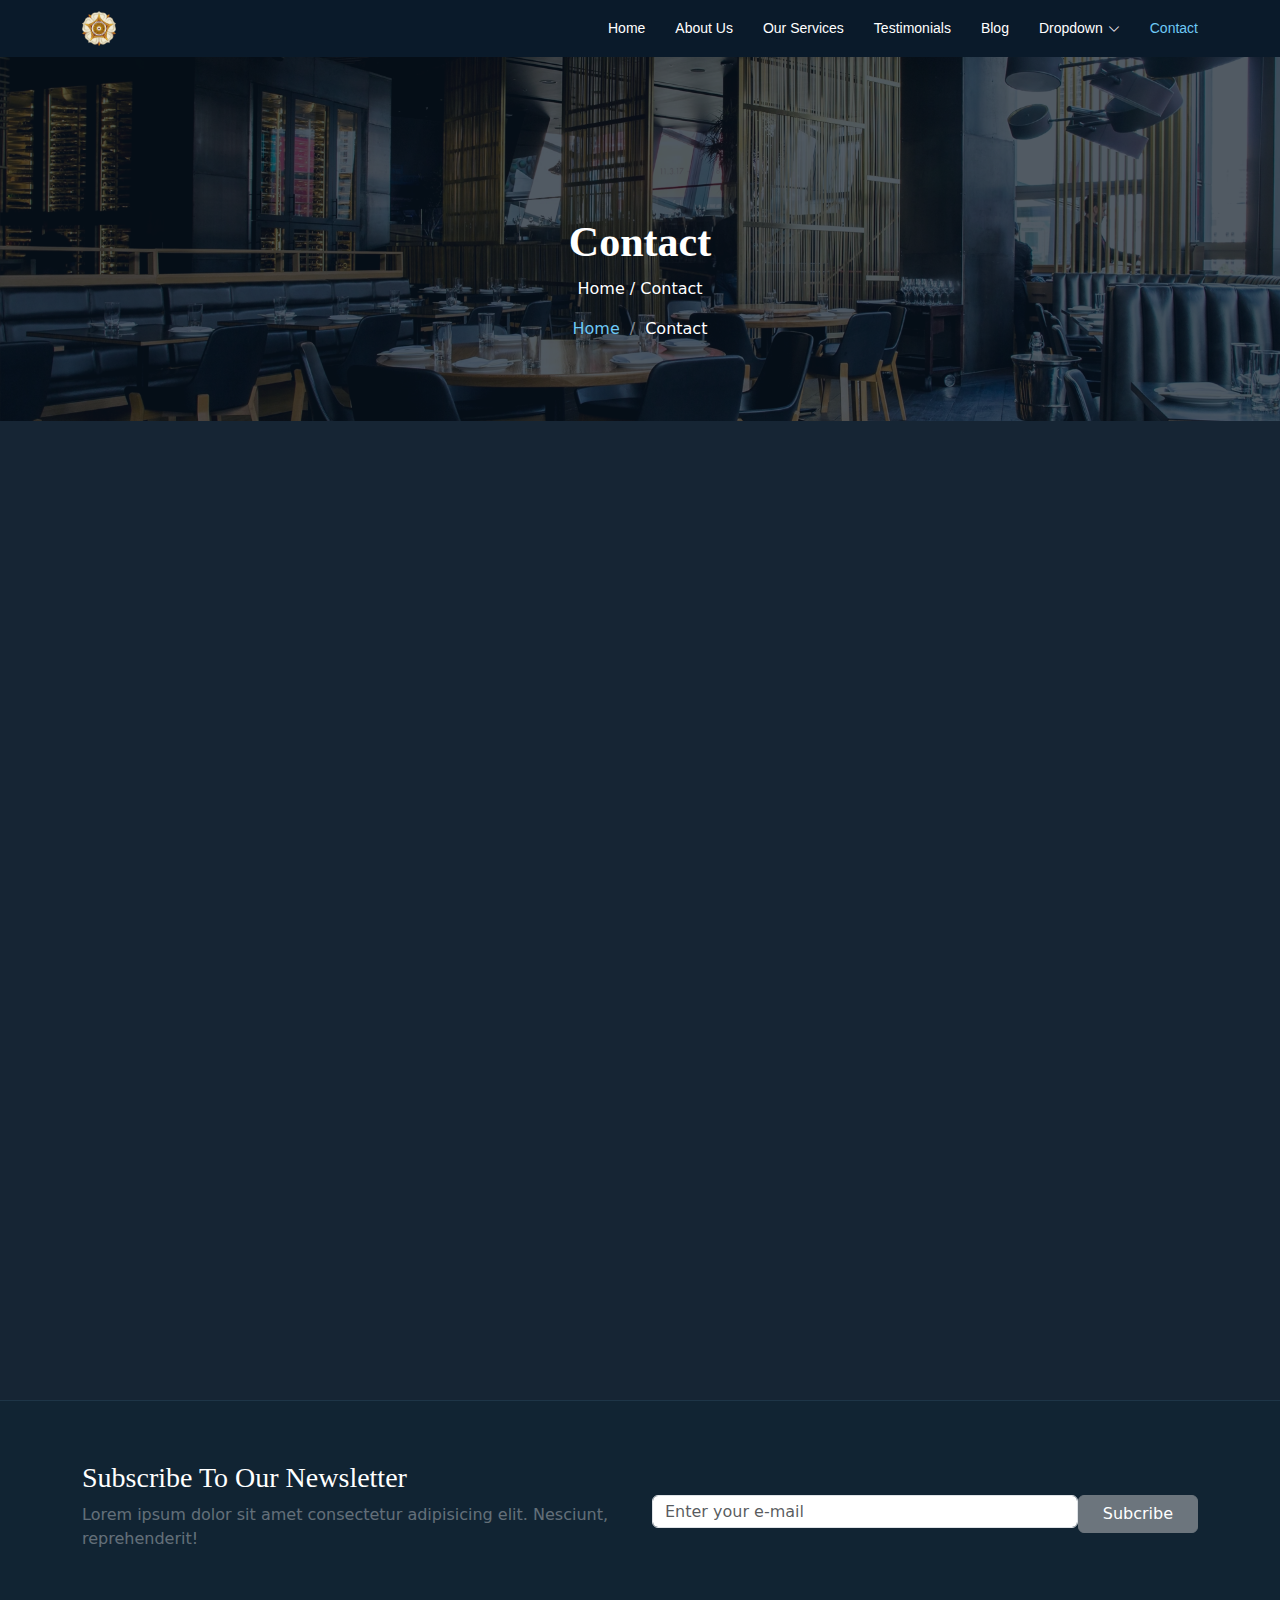
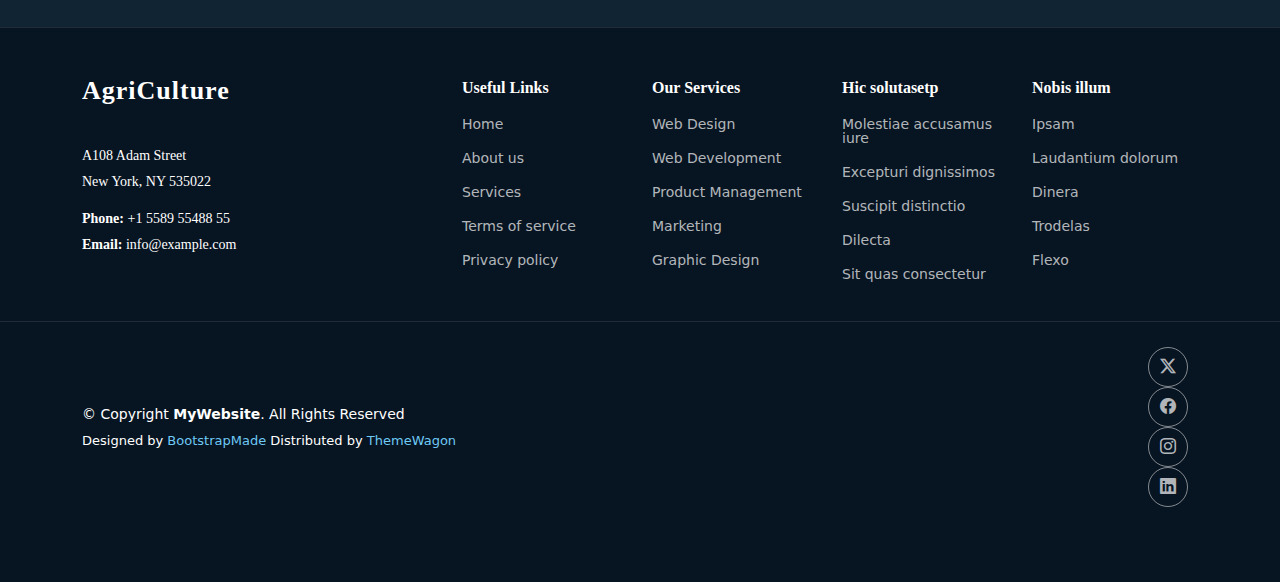
<file: contact.html>
<!DOCTYPE html>
<html lang="en">

<head>
  <meta charset="utf-8">
  <meta content="width=device-width, initial-scale=1.0" name="viewport">
  <title>Contact - AgriCulture Bootstrap Template</title>
  <meta name="description" content="">
  <meta name="keywords" content="">

  <!-- Favicons -->
  <link href="assets/img/favicon.png" rel="icon">
  <link href="assets/img/apple-touch-icon.png" rel="apple-touch-icon">

  <!-- Fonts -->
  <link href="https://fonts.googleapis.com" rel="preconnect">
  <link href="https://fonts.gstatic.com" rel="preconnect" crossorigin>
  <link href="https://fonts.googleapis.com/css2?family=Open+Sans:ital,wght@0,300;0,400;0,500;0,600;0,700;0,800;1,300;1,400;1,500;1,600;1,700;1,800&family=Marcellus:wght@400&display=swap" rel="stylesheet">

  <!-- Vendor CSS Files -->
  <link href="assets/vendor/bootstrap/css/bootstrap.min.css" rel="stylesheet">
  <link href="assets/vendor/bootstrap-icons/bootstrap-icons.css" rel="stylesheet">
  <link href="assets/vendor/aos/aos.css" rel="stylesheet">
  <link href="assets/vendor/swiper/swiper-bundle.min.css" rel="stylesheet">
  <link href="assets/vendor/glightbox/css/glightbox.min.css" rel="stylesheet">

  <!-- Main CSS File -->
  <link href="assets/css/main.css" rel="stylesheet">

  <!-- =======================================================
  * Template Name: AgriCulture
  * Template URL: https://bootstrapmade.com/agriculture-bootstrap-website-template/
  * Updated: Aug 07 2024 with Bootstrap v5.3.3
  * Author: BootstrapMade.com
  * License: https://bootstrapmade.com/license/
  ======================================================== -->
</head>

<body class="contact-page">

  <header id="header" class="header d-flex align-items-center position-relative">
    <div class="container-fluid container-xl position-relative d-flex align-items-center justify-content-between">

      <a href="index.html" class="logo d-flex align-items-center">
        <!-- Uncomment the line below if you also wish to use an image logo -->
        <img src="assets/img/logo.png" alt="AgriCulture">
        <!-- <h1 class="sitename">AgriCulture</h1>  -->
      </a>

      <nav id="navmenu" class="navmenu">
        <ul>
          <li><a href="index.html">Home</a></li>
          <li><a href="about.html">About Us</a></li>
          <li><a href="services.html">Our Services</a></li>
          <li><a href="testimonials.html">Testimonials</a></li>
          <li><a href="blog.html">Blog</a></li>
          <li class="dropdown"><a href="#"><span>Dropdown</span> <i class="bi bi-chevron-down toggle-dropdown"></i></a>
            <ul>
              <li><a href="#">Dropdown 1</a></li>
              <li class="dropdown"><a href="#"><span>Deep Dropdown</span> <i class="bi bi-chevron-down toggle-dropdown"></i></a>
                <ul>
                  <li><a href="#">Deep Dropdown 1</a></li>
                  <li><a href="#">Deep Dropdown 2</a></li>
                  <li><a href="#">Deep Dropdown 3</a></li>
                  <li><a href="#">Deep Dropdown 4</a></li>
                  <li><a href="#">Deep Dropdown 5</a></li>
                </ul>
              </li>
              <li><a href="#">Dropdown 2</a></li>
              <li><a href="#">Dropdown 3</a></li>
              <li><a href="#">Dropdown 4</a></li>
            </ul>
          </li>
          <li><a href="contact.html" class="active">Contact</a></li>
        </ul>
        <i class="mobile-nav-toggle d-xl-none bi bi-list"></i>
      </nav>

    </div>
  </header>

  <main class="main">

    <!-- Page Title -->
    <div class="page-title dark-background" data-aos="fade" style="background-image: url(assets/img/page-title-bg.webp);">
      <div class="container position-relative">
        <h1>Contact</h1>
        <p>
          Home
          /
          Contact
        </p>
        <nav class="breadcrumbs">
          <ol>
            <li><a href="index.html">Home</a></li>
            <li class="current">Contact</li>
          </ol>
        </nav>
      </div>
    </div><!-- End Page Title -->

    <!-- Contact Section -->
    <section id="contact" class="contact section">

      <div class="mb-5">
        <iframe style="width: 100%; height: 400px;" src="https://www.google.com/maps/embed?pb=!1m14!1m8!1m3!1d12097.433213460943!2d-74.0062269!3d40.7101282!3m2!1i1024!2i768!4f13.1!3m3!1m2!1s0x0%3A0xb89d1fe6bc499443!2sDowntown+Conference+Center!5e0!3m2!1smk!2sbg!4v1539943755621" frameborder="0" allowfullscreen=""></iframe>
      </div><!-- End Google Maps -->

      <div class="container" data-aos="fade">

        <div class="row gy-5 gx-lg-5">

          <div class="col-lg-4">

            <div class="info">
              <h3>Get in touch</h3>
              <p>Et id eius voluptates atque nihil voluptatem enim in tempore minima sit ad mollitia commodi minus.</p>

              <div class="info-item d-flex">
                <i class="bi bi-geo-alt flex-shrink-0"></i>
                <div>
                  <h4>Location:</h4>
                  <p>A108 Adam Street, New York, NY 535022</p>
                </div>
              </div><!-- End Info Item -->

              <div class="info-item d-flex">
                <i class="bi bi-envelope flex-shrink-0"></i>
                <div>
                  <h4>Email:</h4>
                  <p>info@example.com</p>
                </div>
              </div><!-- End Info Item -->

              <div class="info-item d-flex">
                <i class="bi bi-phone flex-shrink-0"></i>
                <div>
                  <h4>Call:</h4>
                  <p>+1 5589 55488 55</p>
                </div>
              </div><!-- End Info Item -->

            </div>

          </div>

          <div class="col-lg-8">
            <form action="forms/contact.php" method="post" role="form" class="php-email-form">
              <div class="row">
                <div class="col-md-6 form-group">
                  <input type="text" name="name" class="form-control" id="name" placeholder="Your Name" required="">
                </div>
                <div class="col-md-6 form-group mt-3 mt-md-0">
                  <input type="email" class="form-control" name="email" id="email" placeholder="Your Email" required="">
                </div>
              </div>
              <div class="form-group mt-3">
                <input type="text" class="form-control" name="subject" id="subject" placeholder="Subject" required="">
              </div>
              <div class="form-group mt-3">
                <textarea class="form-control" name="message" placeholder="Message" required=""></textarea>
              </div>
              <div class="my-3">
                <div class="loading">Loading</div>
                <div class="error-message"></div>
                <div class="sent-message">Your message has been sent. Thank you!</div>
              </div>
              <div class="text-center"><button type="submit">Send Message</button></div>
            </form>
          </div><!-- End Contact Form -->

        </div>

      </div>

    </section><!-- /Contact Section -->

    <!-- Call To Action Section -->
    <section id="call-to-action" class="call-to-action section light-background">

      <div class="content">
        <div class="container">
          <div class="row align-items-center">
            <div class="col-lg-6">
              <h3>Subscribe To Our Newsletter</h3>
              <p class="opacity-50">
                Lorem ipsum dolor sit amet consectetur adipisicing elit.
                Nesciunt, reprehenderit!
              </p>
            </div>
            <div class="col-lg-6">
              <form action="forms/newsletter.php" class="form-subscribe php-email-form">
                <div class="form-group d-flex align-items-stretch">
                  <input type="email" name="email" class="form-control h-100" placeholder="Enter your e-mail">
                  <input type="submit" class="btn btn-secondary px-4" value="Subcribe">
                </div>
                <div class="loading">Loading</div>
                <div class="error-message"></div>
                <div class="sent-message">
                  Your subscription request has been sent. Thank you!
                </div>
              </form>
            </div>
          </div>
        </div>
      </div>
    </section><!-- /Call To Action Section -->

  </main>

  <footer id="footer" class="footer dark-background">

    <div class="footer-top">
      <div class="container">
        <div class="row gy-4">
          <div class="col-lg-4 col-md-6 footer-about">
            <a href="index.html" class="logo d-flex align-items-center">
              <span class="sitename">AgriCulture</span>
            </a>
            <div class="footer-contact pt-3">
              <p>A108 Adam Street</p>
              <p>New York, NY 535022</p>
              <p class="mt-3"><strong>Phone:</strong> <span>+1 5589 55488 55</span></p>
              <p><strong>Email:</strong> <span>info@example.com</span></p>
            </div>
          </div>

          <div class="col-lg-2 col-md-3 footer-links">
            <h4>Useful Links</h4>
            <ul>
              <li><a href="#">Home</a></li>
              <li><a href="#">About us</a></li>
              <li><a href="#">Services</a></li>
              <li><a href="#">Terms of service</a></li>
              <li><a href="#">Privacy policy</a></li>
            </ul>
          </div>

          <div class="col-lg-2 col-md-3 footer-links">
            <h4>Our Services</h4>
            <ul>
              <li><a href="#">Web Design</a></li>
              <li><a href="#">Web Development</a></li>
              <li><a href="#">Product Management</a></li>
              <li><a href="#">Marketing</a></li>
              <li><a href="#">Graphic Design</a></li>
            </ul>
          </div>

          <div class="col-lg-2 col-md-3 footer-links">
            <h4>Hic solutasetp</h4>
            <ul>
              <li><a href="#">Molestiae accusamus iure</a></li>
              <li><a href="#">Excepturi dignissimos</a></li>
              <li><a href="#">Suscipit distinctio</a></li>
              <li><a href="#">Dilecta</a></li>
              <li><a href="#">Sit quas consectetur</a></li>
            </ul>
          </div>

          <div class="col-lg-2 col-md-3 footer-links">
            <h4>Nobis illum</h4>
            <ul>
              <li><a href="#">Ipsam</a></li>
              <li><a href="#">Laudantium dolorum</a></li>
              <li><a href="#">Dinera</a></li>
              <li><a href="#">Trodelas</a></li>
              <li><a href="#">Flexo</a></li>
            </ul>
          </div>

        </div>
      </div>
    </div>

    <div class="copyright text-center">
      <div class="container d-flex flex-column flex-lg-row justify-content-center justify-content-lg-between align-items-center">

        <div class="d-flex flex-column align-items-center align-items-lg-start">
          <div>
            © Copyright <strong><span>MyWebsite</span></strong>. All Rights Reserved
          </div>
          <div class="credits">
            <!-- All the links in the footer should remain intact. -->
            <!-- You can delete the links only if you purchased the pro version. -->
            <!-- Licensing information: https://bootstrapmade.com/license/ -->
            <!-- Purchase the pro version with working PHP/AJAX contact form: https://bootstrapmade.com/herobiz-bootstrap-business-template/ -->
            Designed by <a href="https://bootstrapmade.com/">BootstrapMade</a> Distributed by <a href="https://themewagon.com">ThemeWagon</a>
          </div>
        </div>

        <div class="social-links order-first order-lg-last mb-3 mb-lg-0">
          <a href=""><i class="bi bi-twitter-x"></i></a>
          <a href=""><i class="bi bi-facebook"></i></a>
          <a href=""><i class="bi bi-instagram"></i></a>
          <a href=""><i class="bi bi-linkedin"></i></a>
        </div>

      </div>
    </div>

  </footer>

  <!-- Scroll Top -->
  <a href="#" id="scroll-top" class="scroll-top d-flex align-items-center justify-content-center"><i class="bi bi-arrow-up-short"></i></a>

  <!-- Preloader -->
  <div id="preloader"></div>

  <!-- Vendor JS Files -->
  <script src="assets/vendor/bootstrap/js/bootstrap.bundle.min.js"></script>
  <script src="assets/vendor/php-email-form/validate.js"></script>
  <script src="assets/vendor/aos/aos.js"></script>
  <script src="assets/vendor/swiper/swiper-bundle.min.js"></script>
  <script src="assets/vendor/glightbox/js/glightbox.min.js"></script>

  <!-- Main JS File -->
  <script src="assets/js/main.js"></script>

</body>

</html>
</file>
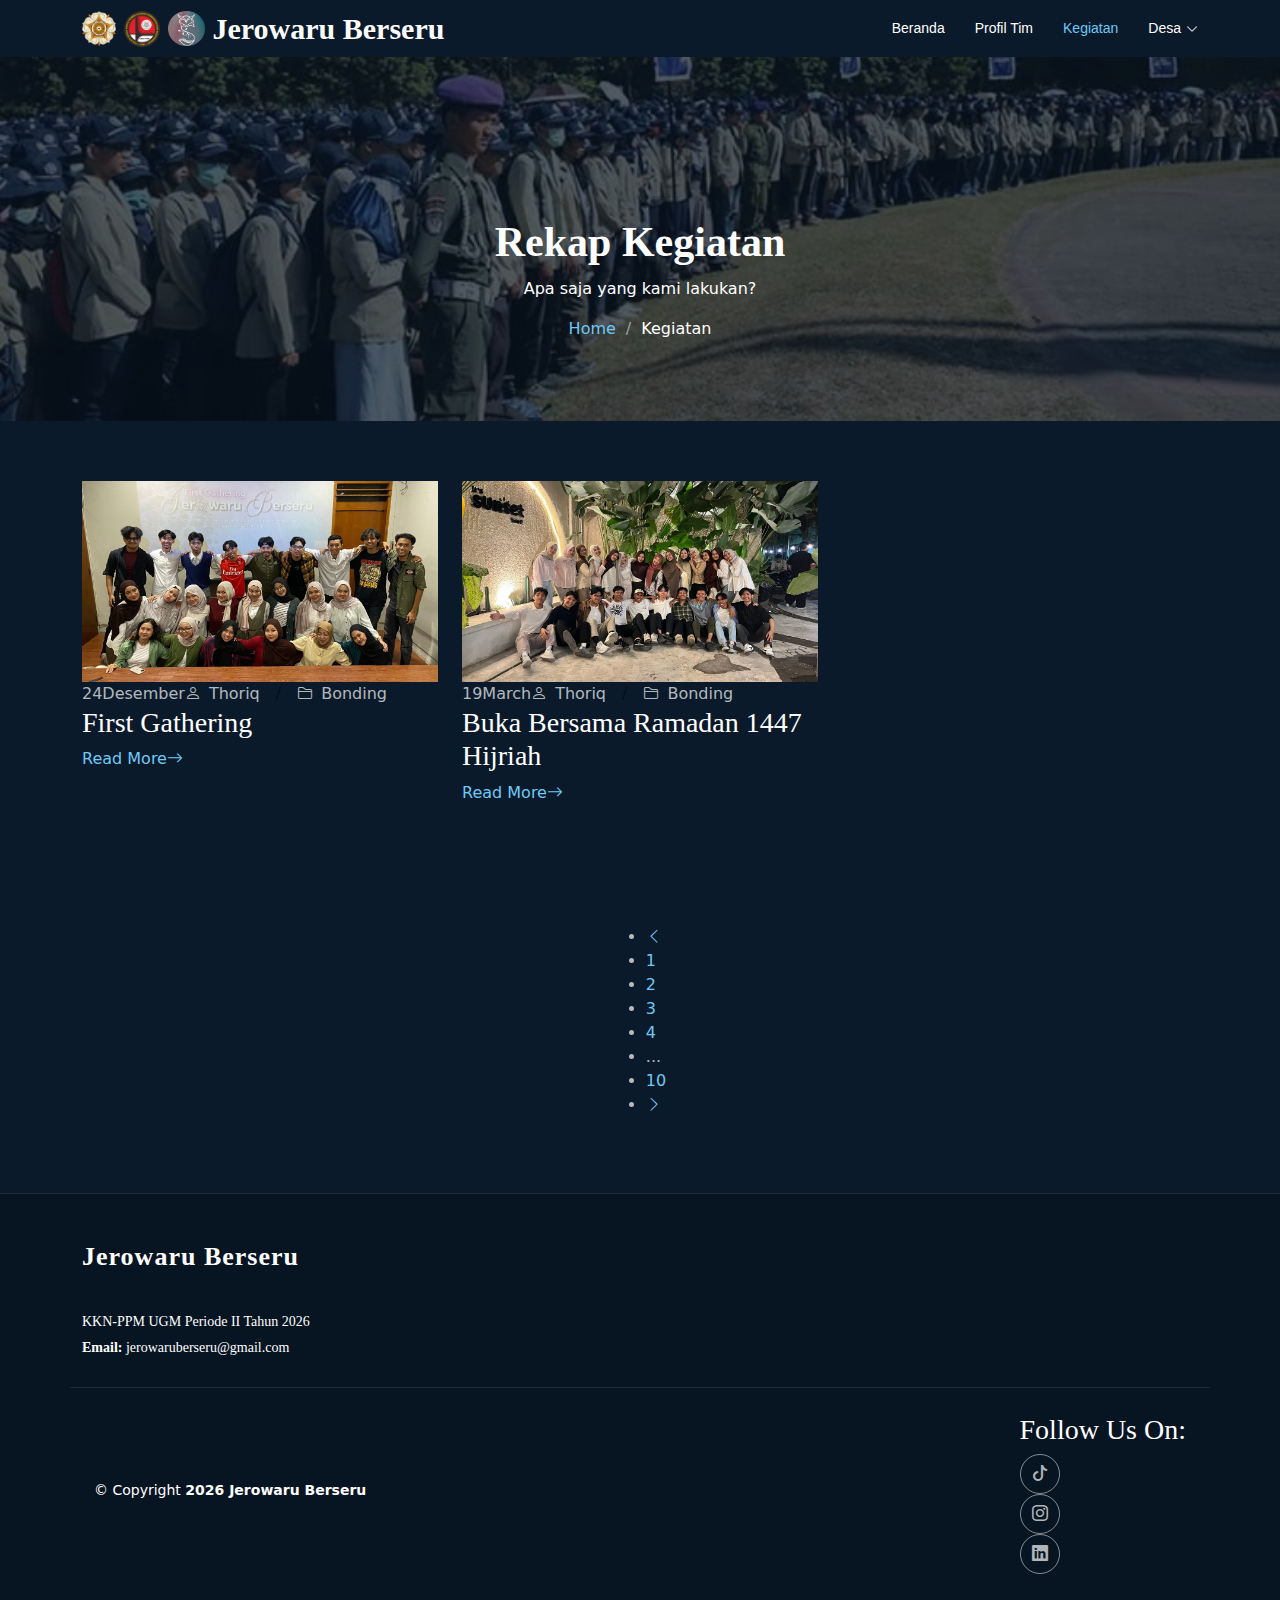
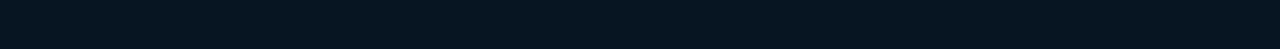
<file: kegiatan.html>
<!DOCTYPE html>
<html lang="en">

<head>
  <meta charset="utf-8">
  <meta content="width=device-width, initial-scale=1.0" name="viewport">
  <title>Jerowaru Berseru</title>
  <meta name="description" content="">
  <meta name="keywords" content="">

  <!-- Favicons -->
  <link href="assets/img/jerowaru.png " rel="icon">
  <link href="assets/img/jerowaru.png" rel="apple-touch-icon">

  <!-- Fonts -->
  <link href="https://fonts.googleapis.com" rel="preconnect">
  <link href="https://fonts.gstatic.com" rel="preconnect" crossorigin>
  <link href="https://fonts.googleapis.com/css2?family=Open+Sans:ital,wght@0,300;0,400;0,500;0,600;0,700;0,800;1,300;1,400;1,500;1,600;1,700;1,800&family=Marcellus:wght@400&display=swap" rel="stylesheet">

  <!-- Vendor CSS Files -->
  <link href="assets/vendor/bootstrap/css/bootstrap.min.css" rel="stylesheet">
  <link href="assets/vendor/bootstrap-icons/bootstrap-icons.css" rel="stylesheet">
  <link href="assets/vendor/aos/aos.css" rel="stylesheet">
  <link href="assets/vendor/swiper/swiper-bundle.min.css" rel="stylesheet">
  <link href="assets/vendor/glightbox/css/glightbox.min.css" rel="stylesheet">

  <!-- Main CSS File -->
  <link href="assets/css/main.css" rel="stylesheet">

  <!-- =======================================================
  * Template Name: AgriCulture
  * Template URL: https://bootstrapmade.com/agriculture-bootstrap-website-template/
  * Updated: Aug 07 2024 with Bootstrap v5.3.3
  * Author: BootstrapMade.com
  * License: https://bootstrapmade.com/license/
  ======================================================== -->
</head>

<body class="blog-page">

  <header id="header" class="header d-flex align-items-center position-relative">
    <div class="container-fluid container-xl position-relative d-flex align-items-center justify-content-between">

      <a href="index.html" class="logo d-flex align-items-center">
        <!-- Uncomment the line below if you also wish to use an image logo -->
        <img src="assets/img/logo.png" alt="AgriCulture">
        <img src="assets/img/logokkn.png" alt="AgriCulture">
        <img src="assets/img/jerowaru.png" alt="AgriCulture">
        <h1 class="sitename">Jerowaru Berseru</h1> 
      </a>

      <nav id="navmenu" class="navmenu">
        <ul>
          <li><a href="index.html">Beranda</a></li>
          <li><a href="tentang.html">Profil Tim</a></li>
          <!-- <li><a href="services.html">Our Services</a></li> -->
          <!-- <li><a href="testimonials.html">Testimonials</a></li> -->
          <li><a href="#" class="active">Kegiatan</a></li>
          <li class="dropdown"><a href="#"><span>Desa</span> <i class="bi bi-chevron-down toggle-dropdown"></i></a>
            <ul>
              <li><a href="sekaroh.html">Desa Sekaroh</a></li>
              <li><a href="seriwe.html">Desa Seriwe</a></li>
              <!-- <li class="dropdown"><a href="#"><span>Deep Dropdown</span> <i class="bi bi-chevron-down toggle-dropdown"></i></a>
                <ul>
                  <li><a href="#">Deep Dropdown 1</a></li>
                  <li><a href="#">Deep Dropdown 2</a></li>
                  <li><a href="#">Deep Dropdown 3</a></li>
                  <li><a href="#">Deep Dropdown 4</a></li>
                  <li><a href="#">Deep Dropdown 5</a></li>
                </ul>
              </li> -->
              <!-- <li><a href="#">Dropdown 3</a></li>
              <li><a href="#">Dropdown 4</a></li> -->
            </ul>
          </li>
          <!-- <li><a href="#">Contact</a></li> -->
        </ul>
        <i class="mobile-nav-toggle d-xl-none bi bi-list"></i>
      </nav>

    </div>
  </header>

  <main class="main">

    <!-- Page Title -->
    <div class="page-title dark-background" data-aos="fade" style="background-image: url(assets/img/kknugm.png);">
      <div class="container position-relative">
        <h1>Rekap Kegiatan</h1>
        <p>
          Apa saja yang kami lakukan?</p>
        <nav class="breadcrumbs">
          <ol>
            <li><a href="index.html">Home</a></li>
            <li class="current">Kegiatan</li>
          </ol>
        </nav>
      </div>
    </div><!-- End Page Title -->

    <!-- Blog Posts 2 Section -->
    <section id="blog-posts-2" class="blog-posts-2 section">

      <div class="container">
        <div class="row gy-4">

          <div class="col-lg-4">
            <article class="position-relative h-100">

              <div class="post-img position-relative overflow-hidden">
                <img src="assets/img/blog/1_thumbnail.jpeg" class="img-fluid" alt="">
              </div>

              <div class="meta d-flex align-items-end">
                <span class="post-date"><span>24</span>Desember</span>
                <div class="d-flex align-items-center">
                  <i class="bi bi-person"></i> <span class="ps-2">Thoriq</span>
                </div>
                <span class="px-3 text-black-50">/</span>
                <div class="d-flex align-items-center">
                  <i class="bi bi-folder2"></i> <span class="ps-2">Bonding</span>
                </div>
              </div>

              <div class="post-content d-flex flex-column">

                <h3 class="post-title">First Gathering</h3>
                <a href="#" class="readmore stretched-link"><span>Read More</span><i class="bi bi-arrow-right"></i></a>

              </div>

            </article>
          </div><!-- End post list item -->

          <div class="col-lg-4">
            <article class="position-relative h-100">

              <div class="post-img position-relative overflow-hidden">
                <img src="assets/img/blog/2_thumbnail.jpeg" class="img-fluid" alt="">
              </div>

              <div class="meta d-flex align-items-end">
                <span class="post-date"><span>19</span>March</span>
                <div class="d-flex align-items-center">
                  <i class="bi bi-person"></i> <span class="ps-2">Thoriq</span>
                </div>
                <span class="px-3 text-black-50">/</span>
                <div class="d-flex align-items-center">
                  <i class="bi bi-folder2"></i> <span class="ps-2">Bonding</span>
                </div>
              </div>

              <div class="post-content d-flex flex-column">
                <h3 class="post-title">Buka Bersama Ramadan 1447 Hijriah</h3>
                <a href="#" class="readmore stretched-link"><span>Read More</span><i class="bi bi-arrow-right"></i></a>
              </div>

            </article>
          </div>
          <!-- End post list item -->

        </div>
      </div>

    </section><!-- /Blog Posts 2 Section -->

    <!-- Blog Pagination Section -->
    <section id="blog-pagination" class="blog-pagination section">

      <div class="container">
        <div class="d-flex justify-content-center">
          <ul>
            <li><a href="#"><i class="bi bi-chevron-left"></i></a></li>
            <li><a href="#">1</a></li>
            <li><a href="#" class="active">2</a></li>
            <li><a href="#">3</a></li>
            <li><a href="#">4</a></li>
            <li>...</li>
            <li><a href="#">10</a></li>
            <li><a href="#"><i class="bi bi-chevron-right"></i></a></li>
          </ul>
        </div>
      </div>

    </section><!-- /Blog Pagination Section -->

    <!-- Call To Action Section -->


  </main>

  <footer id="footer" class="footer dark-background">

    <div class="footer-top">
      <div class="container">
        <div class="row gy-4">
          <div class="col-lg-4 col-md-6 footer-about">
            <a href="index.html" class="logo d-flex align-items-center">
              <span class="sitename">Jerowaru Berseru</span>
            </a>
            <div class="footer-contact pt-3">
              <p>KKN-PPM UGM Periode II Tahun 2026</p>
              <!-- <p>New York, NY 535022</p> -->
              <!-- <p class="mt-3"><strong>Phone:</strong> <span>+6282184197133 (Uta)</span></p> -->
              <p><strong>Email:</strong> <span>jerowaruberseru@gmail.com</span></p>
            </div>
          </div>

    <div class="copyright text-center">
      <div class="container d-flex flex-column flex-lg-row justify-content-center justify-content-lg-between align-items-center">

        <div class="d-flex flex-column align-items-center align-items-lg-start">
          <div>
            © Copyright <strong><span>2026 Jerowaru Berseru</span></strong>
          </div>
          <div class="credits">
            <!-- All the links in the footer should remain intact. -->
            <!-- You can delete the links only if you purchased the pro version. -->
            <!-- Licensing information: https://bootstrapmade.com/license/ -->
            <!-- Purchase the pro version with working PHP/AJAX contact form: https://bootstrapmade.com/herobiz-bootstrap-business-template/ -->
            <!-- Designed by <a href="https://bootstrapmade.com/">BootstrapMade</a> Distributed by <a href="https://themewagon.com">ThemeWagon</a> -->
          </div>
        </div>

        <div class="social-links order-first order-lg-last mb-3 mb-lg-0">
          <h3>Follow Us On:</h3>
          <div class="social-links">
            <a href="https://www.tiktok.com/@jerowaruberseru" target="_blank" rel="noopener noreferrer">
              <i class="bi bi-tiktok"></i>
            </a>
            <a href="https://www.instagram.com/jerowaruberseru" target="_blank" rel="noopener noreferrer">
              <i class="bi bi-instagram"></i>
            </a>
            <a href="https://www.linkedin.com/in/jerowaruberseru" target="_blank" rel="noopener noreferrer">
              <i class="bi bi-linkedin"></i>
            </a>
          </div>

        </div>

      </div>
    </div>

  </footer>
  <!-- Scroll Top -->
  <a href="#" id="scroll-top" class="scroll-top d-flex align-items-center justify-content-center"><i class="bi bi-arrow-up-short"></i></a>

  <!-- Preloader -->
  <div id="preloader"></div>

  <!-- Vendor JS Files -->
  <script src="assets/vendor/bootstrap/js/bootstrap.bundle.min.js"></script>
  <script src="assets/vendor/php-email-form/validate.js"></script>
  <script src="assets/vendor/aos/aos.js"></script>
  <script src="assets/vendor/swiper/swiper-bundle.min.js"></script>
  <script src="assets/vendor/glightbox/js/glightbox.min.js"></script>

  <!-- Main JS File -->
  <script src="assets/js/main.js"></script>

</body>

</html>
</file>
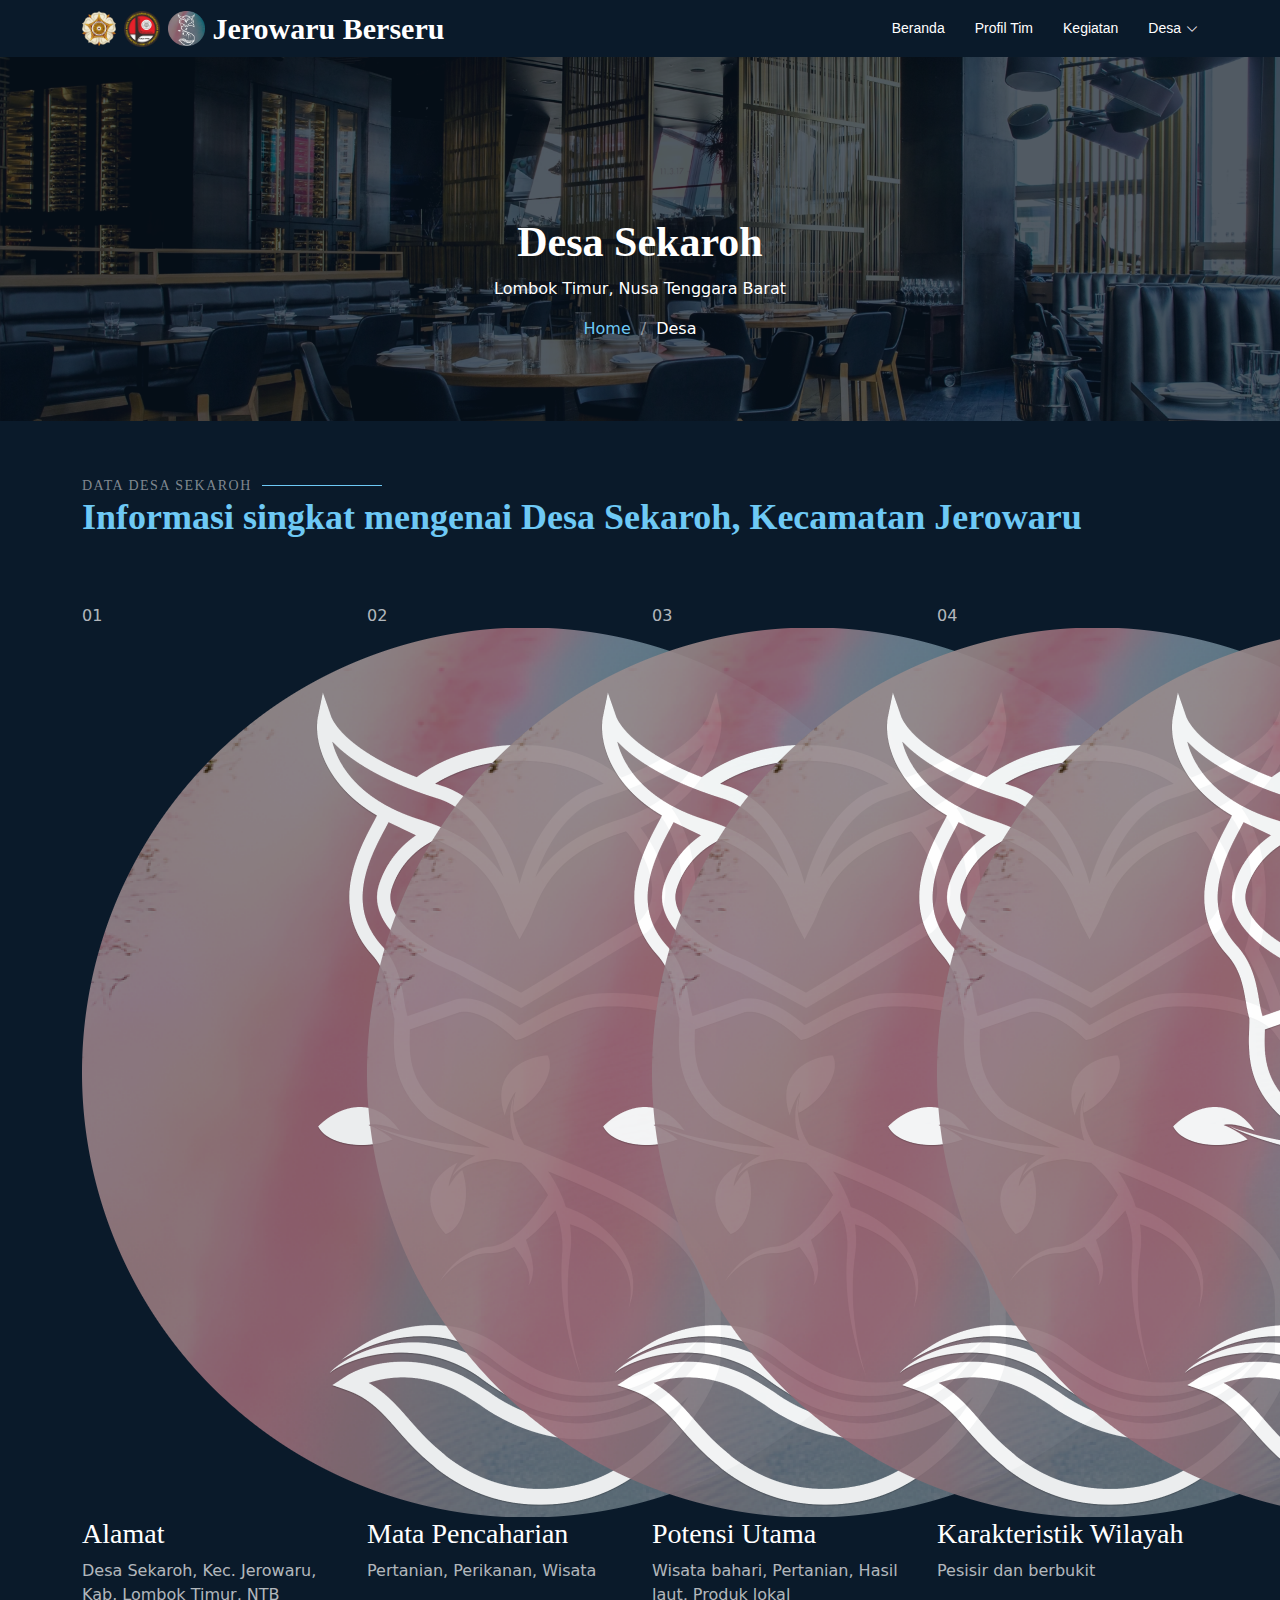
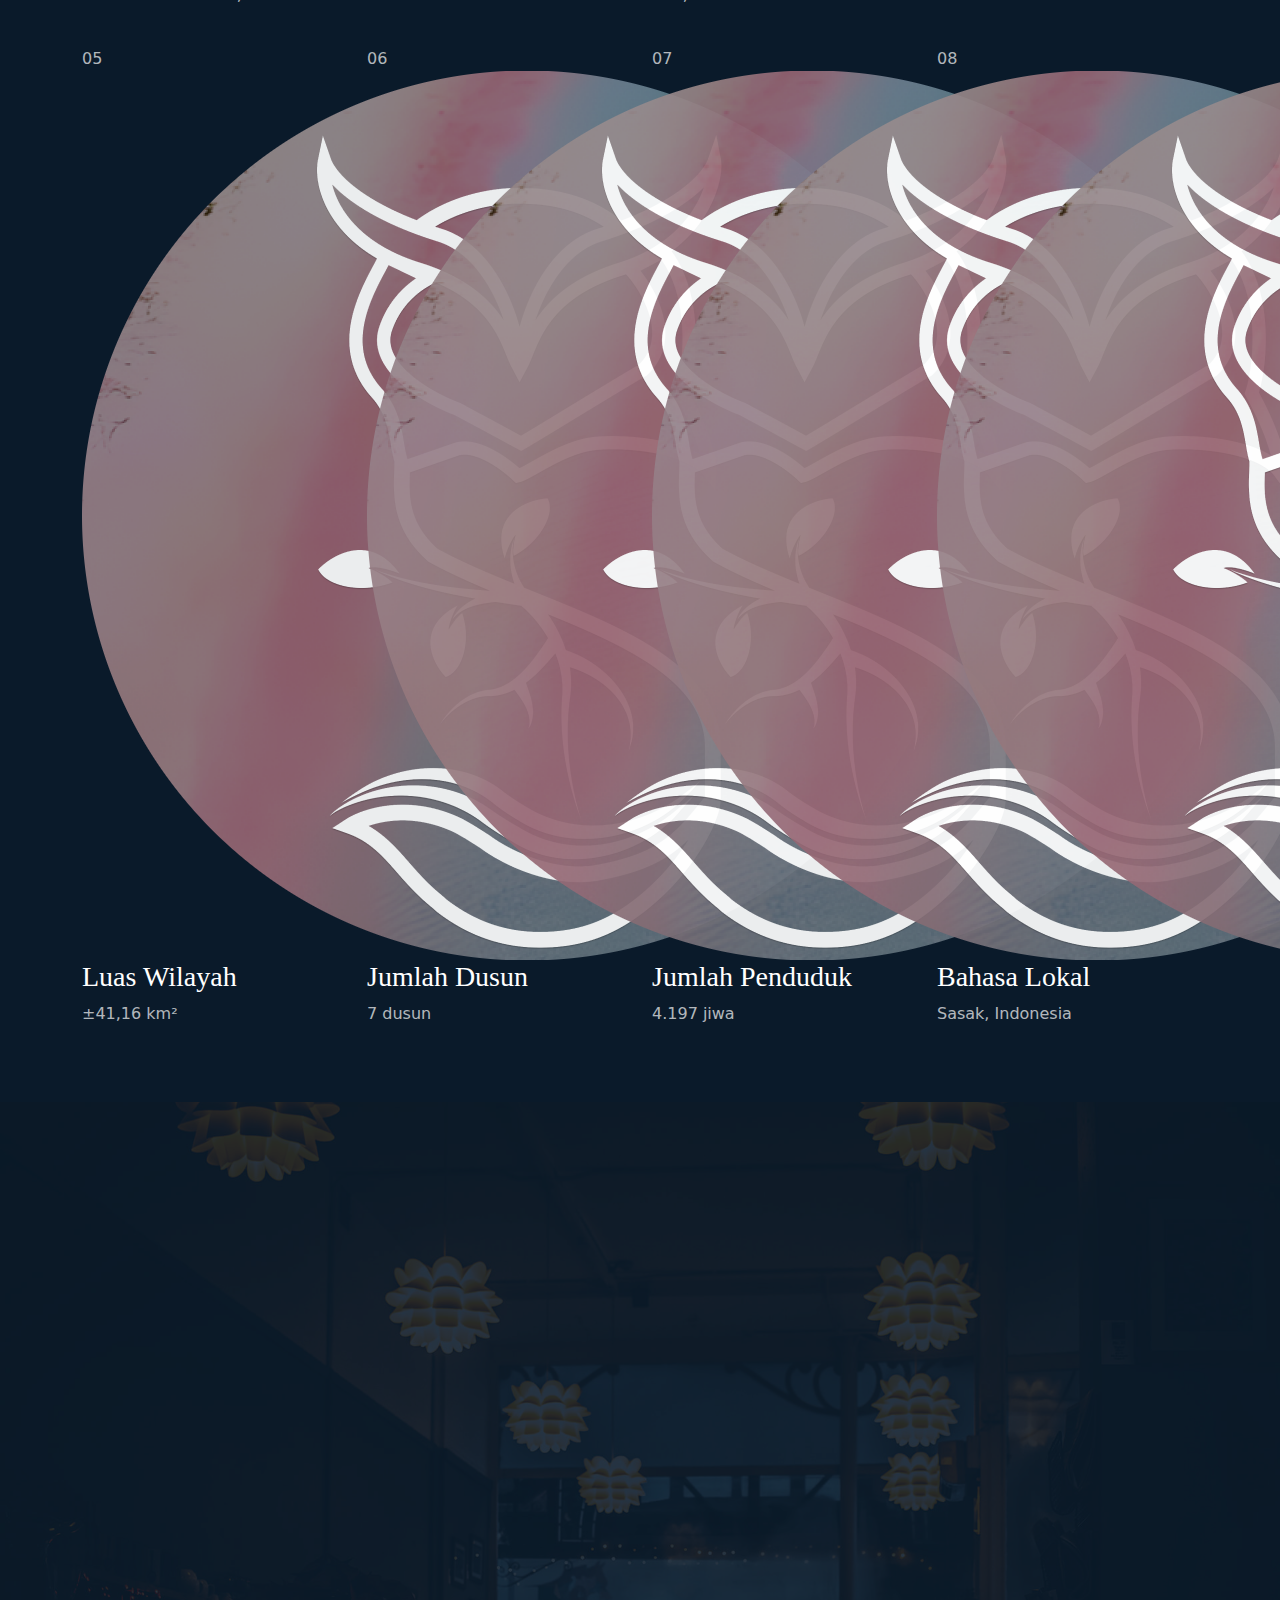
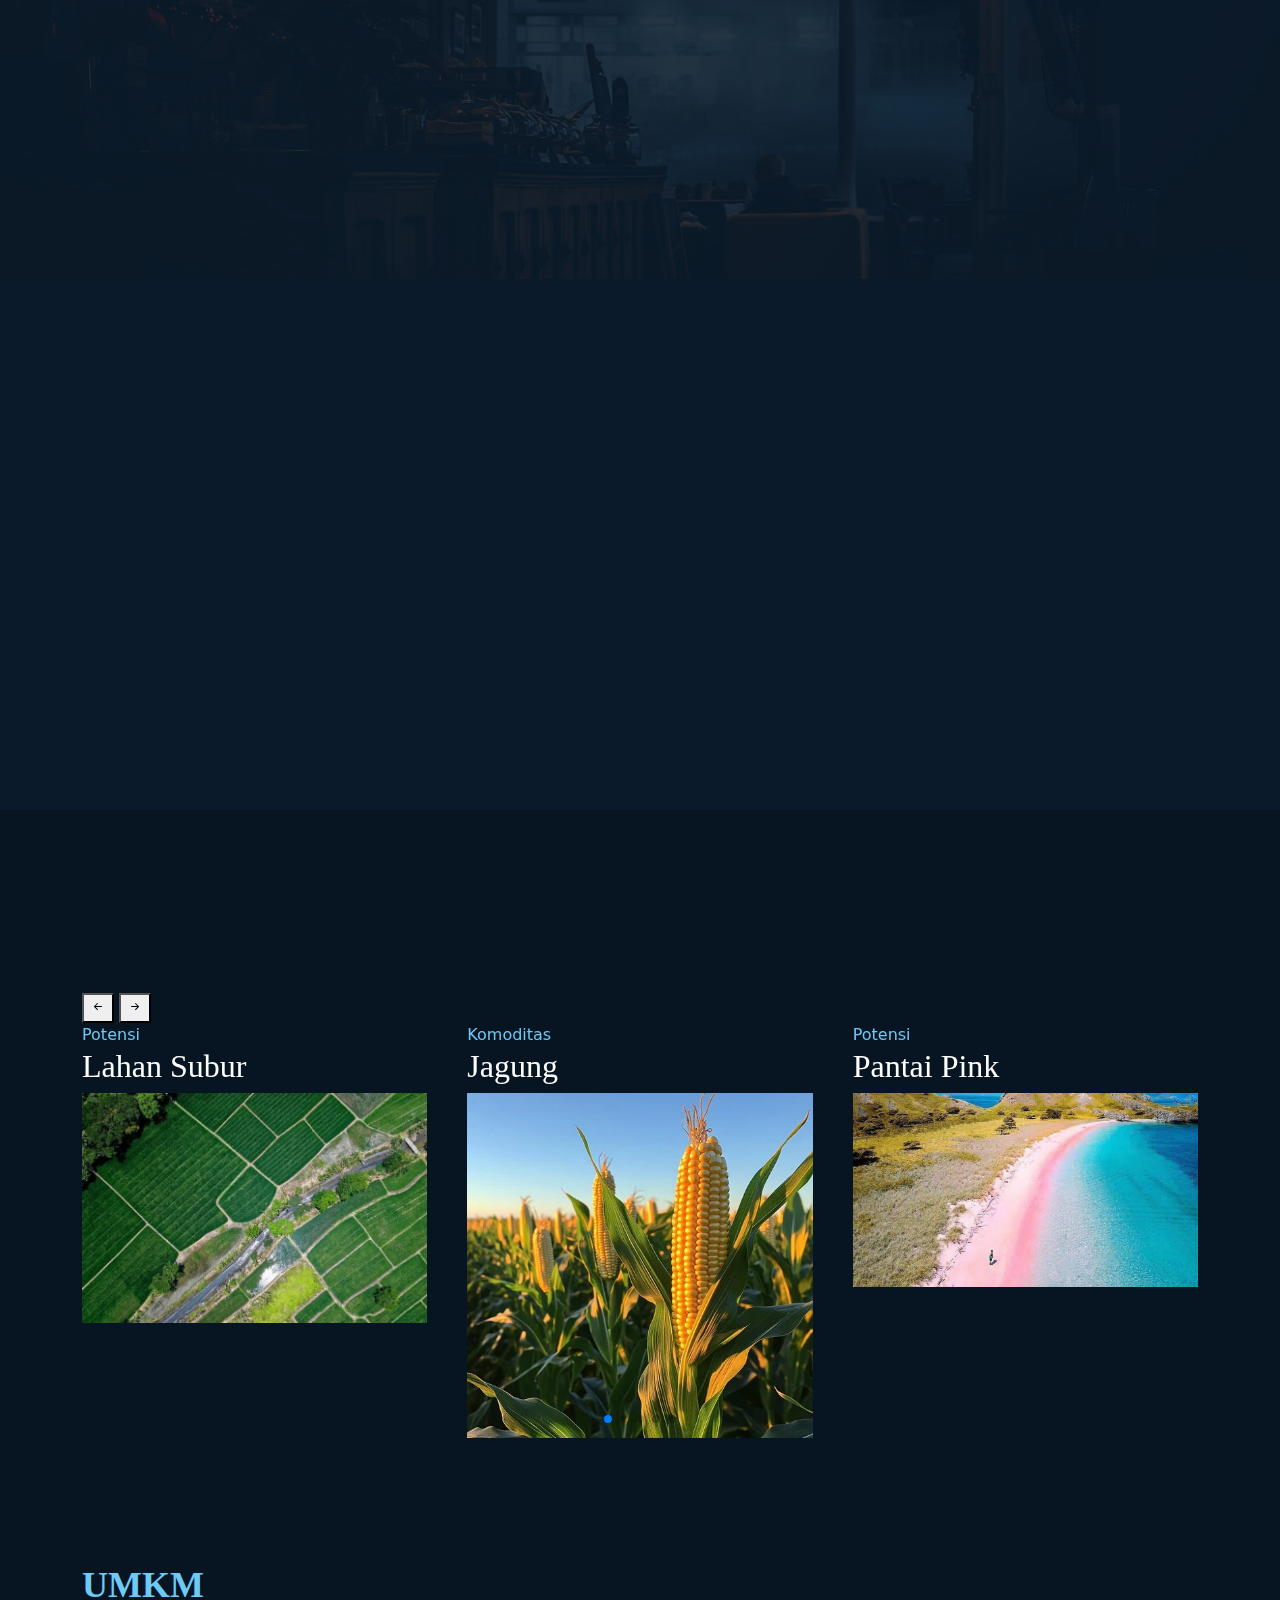
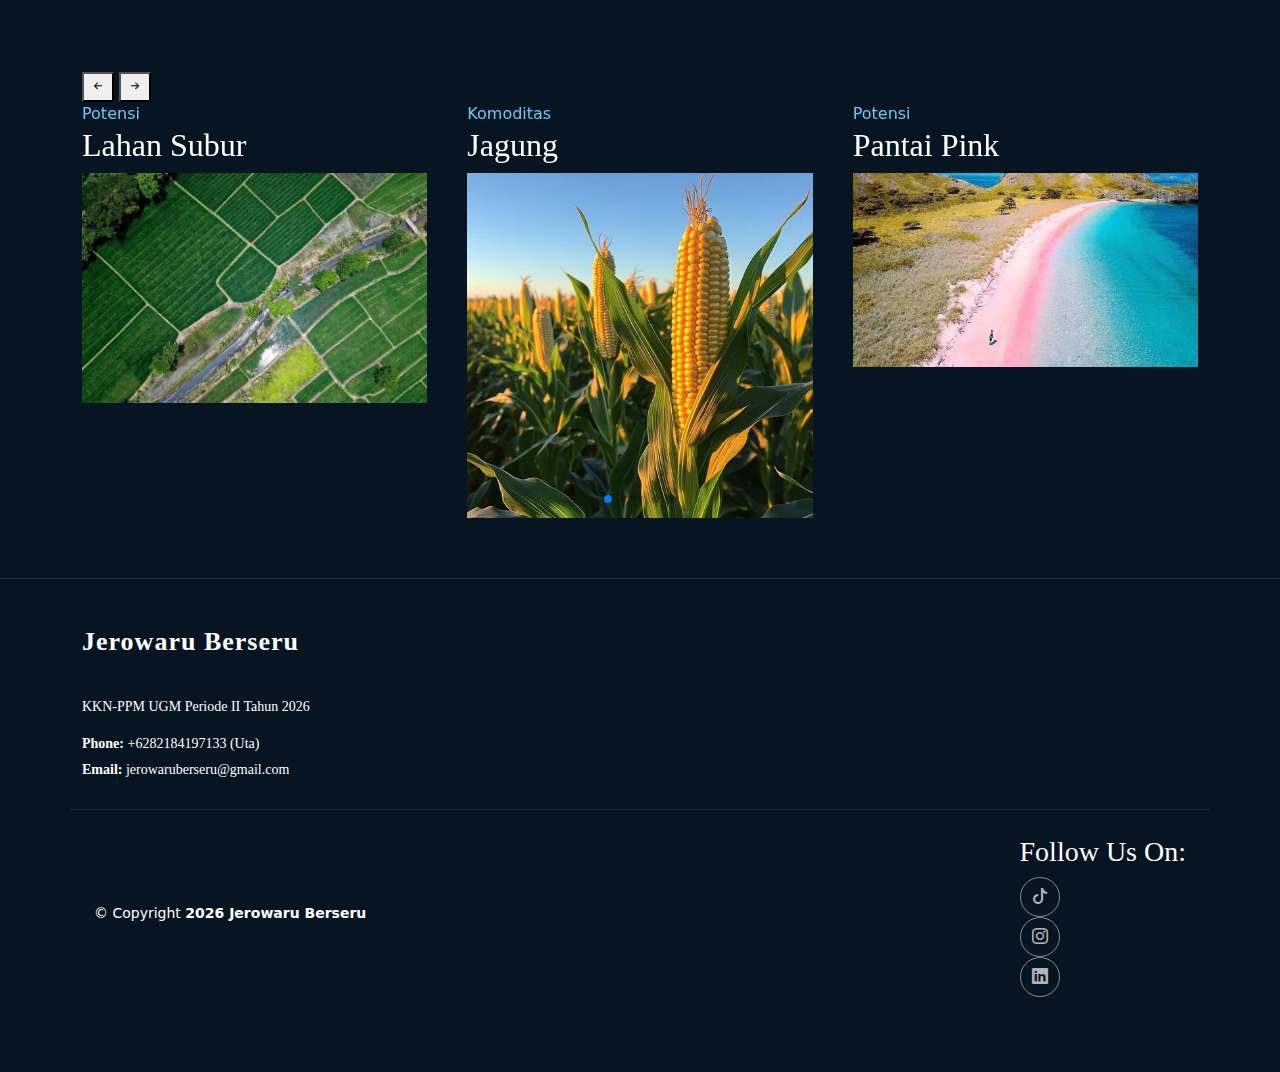
<file: sekaroh.html>
<!DOCTYPE html>
<html lang="en">

<head>
  <meta charset="utf-8">
  <meta content="width=device-width, initial-scale=1.0" name="viewport">
  <title>Jerowaru Berseru</title>
  <meta name="description" content="">
  <meta name="keywords" content="">

  <!-- Favicons -->
  <link href="assets/img/jerowaru.png " rel="icon">
  <link href="assets/img/jerowaru.png" rel="apple-touch-icon">

  <!-- Fonts -->
  <link href="https://fonts.googleapis.com" rel="preconnect">
  <link href="https://fonts.gstatic.com" rel="preconnect" crossorigin>
  <link href="https://fonts.googleapis.com/css2?family=Open+Sans:ital,wght@0,300;0,400;0,500;0,600;0,700;0,800;1,300;1,400;1,500;1,600;1,700;1,800&family=Marcellus:wght@400&display=swap" rel="stylesheet">

  <!-- Vendor CSS Files -->
  <link href="assets/vendor/bootstrap/css/bootstrap.min.css" rel="stylesheet">
  <link href="assets/vendor/bootstrap-icons/bootstrap-icons.css" rel="stylesheet">
  <link href="assets/vendor/aos/aos.css" rel="stylesheet">
  <link href="assets/vendor/swiper/swiper-bundle.min.css" rel="stylesheet">
  <link href="assets/vendor/glightbox/css/glightbox.min.css" rel="stylesheet">

  <!-- Main CSS File -->
  <link href="assets/css/main.css" rel="stylesheet">

  <!-- =======================================================
  * Template Name: AgriCulture
  * Template URL: https://bootstrapmade.com/agriculture-bootstrap-website-template/
  * Updated: Aug 07 2024 with Bootstrap v5.3.3
  * Author: BootstrapMade.com
  * License: https://bootstrapmade.com/license/
  ======================================================== -->
</head>

<body class="index-page">

  <header id="header" class="header d-flex align-items-center position-relative">
    <div class="container-fluid container-xl position-relative d-flex align-items-center justify-content-between">

      <a href="index.html" class="logo d-flex align-items-center">
        <!-- Uncomment the line below if you also wish to use an image logo -->
        <img src="assets/img/logo.png" alt="AgriCulture">
        <img src="assets/img/logokkn.png" alt="AgriCulture">
        <img src="assets/img/jerowaru.png" alt="AgriCulture">
        <h1 class="sitename">Jerowaru Berseru</h1> 
      </a>

      <nav id="navmenu" class="navmenu">
        <ul>
          <li><a href="index.html">Beranda</a></li>
          <li><a href="tentang.html">Profil Tim</a></li>
          <!-- <li><a href="services.html">Our Services</a></li> -->
          <!-- <li><a href="testimonials.html">Testimonials</a></li> -->
          <li><a href="kegiatan.html">Kegiatan</a></li>
          <li class="dropdown"><a href="#"><span>Desa</span> <i class="bi bi-chevron-down toggle-dropdown"></i></a>
            <ul>
              <li><a href="#" class="active">Desa Sekaroh</a></li>
              <li><a href="seriwe.html">Desa Seriwe</a></li>
              <!-- <li class="dropdown"><a href="#"><span>Deep Dropdown</span> <i class="bi bi-chevron-down toggle-dropdown"></i></a>
                <ul>
                  <li><a href="#">Deep Dropdown 1</a></li>
                  <li><a href="#">Deep Dropdown 2</a></li>
                  <li><a href="#">Deep Dropdown 3</a></li>
                  <li><a href="#">Deep Dropdown 4</a></li>
                  <li><a href="#">Deep Dropdown 5</a></li>
                </ul>
              </li> -->
              <!-- <li><a href="#">Dropdown 3</a></li>
              <li><a href="#">Dropdown 4</a></li> -->
            </ul>
          </li>
          <!-- <li><a href="#">Contact</a></li> -->
        </ul>
        <i class="mobile-nav-toggle d-xl-none bi bi-list"></i>
      </nav>

    </div>
  </header>

  <main class="main">

    <!-- Page Title -->
    <div class="page-title dark-background" data-aos="fade" style="background-image: url(assets/img/page-title-bg.webp);">
      <div class="container position-relative">
        <h1>Desa Sekaroh</h1>
        <p>
          Lombok Timur, Nusa Tenggara Barat</p>
        <nav class="breadcrumbs">
          <ol>
            <li><a href="index.html">Home</a></li>
            <li class="current">Desa</li>
          </ol>
        </nav>
      </div>
    </div><!-- End Page Title -->
    <!-- Desa Sekaroh Data Section -->
    <section id="services" class="services section">

      <!-- Section Title -->
      <div class="container section-title" data-aos="fade-up">
        <h2>Data Desa Sekaroh</h2>
        <p>Informasi singkat mengenai Desa Sekaroh, Kecamatan Jerowaru</p>
      </div><!-- End Section Title -->

      <div class="content">
        <div class="container">
          <div class="row g-4">

            <!-- Kotak 1: Alamat -->
            <div class="col-lg-3 col-md-6">
              <div class="service-item">
                <span class="number">01</span>
                <div class="service-item-icon">
                  <img src="assets/img/jerowaru.png" alt="Alamat Desa">
                </div>
                <div class="service-item-content">
                  <h3>Alamat</h3>
                  <p>Desa Sekaroh, Kec. Jerowaru, Kab. Lombok Timur, NTB</p>
                </div>
              </div>
            </div>

            <!-- Kotak 2: Mata Pencaharian -->
            <div class="col-lg-3 col-md-6">
              <div class="service-item">
                <span class="number">02</span>
                <div class="service-item-icon">
                  <img src="assets/img/jerowaru.png" alt="Mata Pencaharian">
                </div>
                <div class="service-item-content">
                  <h3>Mata Pencaharian</h3>
                  <p>Pertanian, Perikanan, Wisata</p>
                </div>
              </div>
            </div>

            <!-- Kotak 3: Potensi Utama -->
            <div class="col-lg-3 col-md-6">
              <div class="service-item">
                <span class="number">03</span>
                <div class="service-item-icon">
                  <img src="assets/img/jerowaru.png" alt="Potensi Utama">
                </div>
                <div class="service-item-content">
                  <h3>Potensi Utama</h3>
                  <p>Wisata bahari, Pertanian, Hasil laut, Produk lokal</p>
                </div>
              </div>
            </div>

            <!-- Kotak 4: Karakteristik Wilayah -->
            <div class="col-lg-3 col-md-6">
              <div class="service-item">
                <span class="number">04</span>
                <div class="service-item-icon">
                  <img src="assets/img/jerowaru.png" alt="Potensi Utama">
                </div>
                <div class="service-item-content">
                  <h3>Karakteristik Wilayah</h3>
                  <p>Pesisir dan berbukit</p>
                </div>
              </div>
            </div>

            <!-- Kotak 5: Luas Wilayah -->
            <div class="col-lg-3 col-md-6">
              <div class="service-item">
                <span class="number">05</span>
                <div class="service-item-icon">
                  <img src="assets/img/jerowaru.png" alt="Potensi Utama">
                </div>
                <div class="service-item-content">
                  <h3>Luas Wilayah</h3>
                  <p>±41,16 km²</p>
                </div>
              </div>
            </div>

            <!-- Kotak 6: Jumlah Dusun -->
            <div class="col-lg-3 col-md-6">
              <div class="service-item">
                <span class="number">06</span>
                <div class="service-item-icon">
                  <img src="assets/img/jerowaru.png" alt="Potensi Utama">
                </div>
                <div class="service-item-content">
                  <h3>Jumlah Dusun</h3>
                  <p>7 dusun</p>
                </div>
              </div>
            </div>

            <!-- Kotak 7: Jumlah Penduduk -->
            <div class="col-lg-3 col-md-6">
              <div class="service-item">
                <span class="number">07</span>
                <div class="service-item-icon">
                  <img src="assets/img/jerowaru.png" alt="Potensi Utama">
                </div>
                <div class="service-item-content">
                  <h3>Jumlah Penduduk</h3>
                  <p>4.197 jiwa</p>
                </div>
              </div>
            </div>

            <!-- Kotak 8: Bahasa Lokal -->
            <div class="col-lg-3 col-md-6">
              <div class="service-item">
                <span class="number">08</span>
                <div class="service-item-icon">
                  <img src="assets/img/jerowaru.png" alt="Potensi Utama">
                </div>
                <div class="service-item-content">
                  <h3>Bahasa Lokal</h3>
                  <p>Sasak, Indonesia</p>
                </div>
              </div>
            </div>

          </div>
        </div>
      </div>
    </section>

    <!-- About Section -->
    <section id="about" class="about section">

      <div class="content">
        <div class="container">
          <div class="row">
            <div class="col-lg-6 mb-4 mb-lg-0">
              <img src="assets/img/desa sekaroh.png" alt="Image " class="img-fluid img-overlap" data-aos="zoom-out">
            </div>
            <div class="col-lg-5 ml-auto" data-aos="fade-up" data-aos-delay="100">
              <h2 class="content-title mb-4">
                Gambaran Umum
              </h2>

              <p class="opacity-10">
                Desa Sekaroh terletak di Kecamatan Jerowaru, Kabupaten Lombok Timur, Nusa Tenggara Barat. Desa ini dikenal sebagai wilayah pesisir dengan panorama alam yang khas, masyarakat yang ramah, serta budaya lokal yang masih terjaga. Aktivitas masyarakat didominasi oleh pertanian, perikanan, dan kegiatan yang berkaitan dengan wisata bahari.
              </p>

          </div>
        </div>
      </div>
    </section><!-- /About Section -->

    <section id="about-3" class="about-3 section">

      <div class="container">
        <div class="row gy-4 justify-content-between align-items-center">
          <div class="col-lg-6 order-lg-2 position-relative" data-aos="zoom-out">
            <img src="assets/img/hero_1.jpg" alt="Image" class="img-fluid">
          </div>
          <div class="col-lg-5 order-lg-1" data-aos="fade-up" data-aos-delay="100">
            <h2 class="content-title mb-4">Sejarah Desa</h2>
            <p class="mb-4">
              Desa Sekaroh tumbuh sebagai pemukiman pesisir yang berkembang dari komunitas nelayan dan petani yang menetap di sekitar kawasan pantai. Perkembangan desa semakin meningkat ketika akses menuju destinasi wisata pesisir mulai terbuka, terutama setelah nama Pantai Pink dikenal secara luas. Tradisi lokal dan nilai kebersamaan masih menjadi bagian penting dalam kehidupan masyarakat hingga saat ini.
            </p>

          </div>
        </div>
      </div>
    </section><!-- /About 3 Section -->

    <!-- Services 2 Section -->
    <section id="services-2" class="services-2 section dark-background">
      <!-- Section Title -->
      <div class="container section-title" data-aos="fade-up">
        <h2>Galeri</h2>
        <p>Pariwisata</p>
      </div><!-- End Section Title -->

      <div class="services-carousel-wrap">
        <div class="container">
          <div class="swiper init-swiper">
            <script type="application/json" class="swiper-config">
              {
                "loop": true,
                "speed": 600,
                "autoplay": {
                  "delay": 5000
                },
                "slidesPerView": "auto",
                "pagination": {
                  "el": ".swiper-pagination",
                  "type": "bullets",
                  "clickable": true
                },
                "navigation": {
                  "nextEl": ".js-custom-next",
                  "prevEl": ".js-custom-prev"
                },
                "breakpoints": {
                  "320": {
                    "slidesPerView": 1,
                    "spaceBetween": 40
                  },
                  "1200": {
                    "slidesPerView": 3,
                    "spaceBetween": 40
                  }
                }
              }
            </script>
            <button class="navigation-prev js-custom-prev">
              <i class="bi bi-arrow-left-short"></i>
            </button>
            <button class="navigation-next js-custom-next">
              <i class="bi bi-arrow-right-short"></i>
            </button>
            <div class="swiper-wrapper">

              <div class="swiper-slide">
                <div class="service-item">
                  <div class="service-item-contents">
                    <a href="#">
                      <span class="service-item-category">Potensi</span>
                      <h2 class="service-item-title">Lahan Subur</h2>
                    </a>
                  </div>
                  <div class="img-square-wrapper">
                    <img src="assets/img/potensi_1.png" alt="Image" class="img-fluid">
                  </div>
                </div>
              </div>

              <div class="swiper-slide">
                <div class="service-item">
                  <div class="service-item-contents">
                    <a href="#">
                      <span class="service-item-category">Komoditas</span>
                      <h2 class="service-item-title">Jagung</h2>
                    </a>
                  </div>
                  <div class="img-square-wrapper">
                    <img src="assets/img/potensi_2.png" alt="Image" class="img-fluid">
                  </div>
                </div>
              </div>

              <div class="swiper-slide">
                <div class="service-item">
                  <div class="service-item-contents">
                    <a href="#">
                      <span class="service-item-category">Potensi</span>
                      <h2 class="service-item-title">Pantai Pink</h2>
                    </a>
                  </div>
                  <div class="img-square-wrapper">
                    <img src="assets/img/potensi_3.jpg" alt="Image" class="img-fluid">
                  </div>
                </div>
              </div>

              <div class="swiper-slide">
                <div class="service-item">
                  <div class="service-item-contents">
                    <a href="#">
                      <span class="service-item-category">Wisata snorkeling</span>
                      <h2 class="service-item-title">Gili Patelu</h2>
                    </a>
                  </div>
                  <div class="img-square-wrapper">
                    <img src="assets/img/potensi_4.png" alt="Image" class="img-fluid">
                  </div>
                </div>
              </div>

              <div class="swiper-slide">
                <div class="service-item">
                  <div class="service-item-contents">
                    <a href="#">
                      <span class="service-item-category">Komoditas</span>
                      <h2 class="service-item-title">Rumput Laut</h2>
                    </a>
                  </div>
                  <div class="img-square-wrapper">
                    <img src="assets/img/potensi_5.png" alt="Image" class="img-fluid">
                  </div>
                </div>
              </div>

              
            </div>
            <div class="swiper-pagination"></div>
        </div>
      </div>
    </section><!-- /Services 2 Section -->

    <!-- Services 2 Section -->
    <section id="services-2" class="services-2 section dark-background">
      <!-- Section Title -->
      <div class="container section-title">
        <p>UMKM</p>
      </div><!-- End Section Title -->

      <div class="services-carousel-wrap">
        <div class="container">
          <div class="swiper init-swiper">
            <script type="application/json" class="swiper-config">
              {
                "loop": true,
                "speed": 600,
                "autoplay": {
                  "delay": 5000
                },
                "slidesPerView": "auto",
                "pagination": {
                  "el": ".swiper-pagination",
                  "type": "bullets",
                  "clickable": true
                },
                "navigation": {
                  "nextEl": ".js-custom-next",
                  "prevEl": ".js-custom-prev"
                },
                "breakpoints": {
                  "320": {
                    "slidesPerView": 1,
                    "spaceBetween": 40
                  },
                  "1200": {
                    "slidesPerView": 3,
                    "spaceBetween": 40
                  }
                }
              }
            </script>
            <button class="navigation-prev js-custom-prev">
              <i class="bi bi-arrow-left-short"></i>
            </button>
            <button class="navigation-next js-custom-next">
              <i class="bi bi-arrow-right-short"></i>
            </button>
            <div class="swiper-wrapper">

              <div class="swiper-slide">
                <div class="service-item">
                  <div class="service-item-contents">
                    <a href="#">
                      <span class="service-item-category">Potensi</span>
                      <h2 class="service-item-title">Lahan Subur</h2>
                    </a>
                  </div>
                  <div class="img-square-wrapper">
                    <img src="assets/img/potensi_1.png" alt="Image" class="img-fluid">
                  </div>
                </div>
              </div>

              <div class="swiper-slide">
                <div class="service-item">
                  <div class="service-item-contents">
                    <a href="#">
                      <span class="service-item-category">Komoditas</span>
                      <h2 class="service-item-title">Jagung</h2>
                    </a>
                  </div>
                  <div class="img-square-wrapper">
                    <img src="assets/img/potensi_2.png" alt="Image" class="img-fluid">
                  </div>
                </div>
              </div>

              <div class="swiper-slide">
                <div class="service-item">
                  <div class="service-item-contents">
                    <a href="#">
                      <span class="service-item-category">Potensi</span>
                      <h2 class="service-item-title">Pantai Pink</h2>
                    </a>
                  </div>
                  <div class="img-square-wrapper">
                    <img src="assets/img/potensi_3.jpg" alt="Image" class="img-fluid">
                  </div>
                </div>
              </div>

              <div class="swiper-slide">
                <div class="service-item">
                  <div class="service-item-contents">
                    <a href="#">
                      <span class="service-item-category">Wisata snorkeling</span>
                      <h2 class="service-item-title">Gili Patelu</h2>
                    </a>
                  </div>
                  <div class="img-square-wrapper">
                    <img src="assets/img/potensi_4.png" alt="Image" class="img-fluid">
                  </div>
                </div>
              </div>

              <div class="swiper-slide">
                <div class="service-item">
                  <div class="service-item-contents">
                    <a href="#">
                      <span class="service-item-category">Komoditas</span>
                      <h2 class="service-item-title">Rumput Laut</h2>
                    </a>
                  </div>
                  <div class="img-square-wrapper">
                    <img src="assets/img/potensi_5.png" alt="Image" class="img-fluid">
                  </div>
                </div>
              </div>

              
            </div>
            <div class="swiper-pagination"></div>
        </div>
      </div>
    </section><!-- /Services 2 Section -->


    <!-- Call To Action Section -->
 
  </main>

  <footer id="footer" class="footer dark-background">

    <div class="footer-top">
      <div class="container">
        <div class="row gy-4">
          <div class="col-lg-4 col-md-6 footer-about">
            <a href="index.html" class="logo d-flex align-items-center">
              <span class="sitename">Jerowaru Berseru</span>
            </a>
            <div class="footer-contact pt-3">
              <p>KKN-PPM UGM Periode II Tahun 2026</p>
              <!-- <p>New York, NY 535022</p> -->
              <p class="mt-3"><strong>Phone:</strong> <span>+6282184197133 (Uta)</span></p>
              <p><strong>Email:</strong> <span>jerowaruberseru@gmail.com</span></p>
            </div>
          </div>

    <div class="copyright text-center">
      <div class="container d-flex flex-column flex-lg-row justify-content-center justify-content-lg-between align-items-center">

        <div class="d-flex flex-column align-items-center align-items-lg-start">
          <div>
            © Copyright <strong><span>2026 Jerowaru Berseru</span></strong>
          </div>
          <div class="credits">
            <!-- All the links in the footer should remain intact. -->
            <!-- You can delete the links only if you purchased the pro version. -->
            <!-- Licensing information: https://bootstrapmade.com/license/ -->
            <!-- Purchase the pro version with working PHP/AJAX contact form: https://bootstrapmade.com/herobiz-bootstrap-business-template/ -->
            <!-- Designed by <a href="https://bootstrapmade.com/">BootstrapMade</a> Distributed by <a href="https://themewagon.com">ThemeWagon</a> -->
          </div>
        </div>

        <div class="social-links order-first order-lg-last mb-3 mb-lg-0">
          <h3>Follow Us On:</h3>
          <div class="social-links">
            <a href="https://www.tiktok.com/@jerowaruberseru" target="_blank" rel="noopener noreferrer">
              <i class="bi bi-tiktok"></i>
            </a>
            <a href="https://www.instagram.com/jerowaruberseru" target="_blank" rel="noopener noreferrer">
              <i class="bi bi-instagram"></i>
            </a>
            <a href="https://www.linkedin.com/in/jerowaruberseru" target="_blank" rel="noopener noreferrer">
              <i class="bi bi-linkedin"></i>
            </a>
          </div>

        </div>

      </div>
    </div>

  </footer>

  <!-- Scroll Top -->
  <a href="#" id="scroll-top" class="scroll-top d-flex align-items-center justify-content-center"><i class="bi bi-arrow-up-short"></i></a>

  <!-- Preloader -->
  <div id="preloader"></div>

  <!-- Vendor JS Files -->
  <script src="assets/vendor/bootstrap/js/bootstrap.bundle.min.js"></script>
  <script src="assets/vendor/php-email-form/validate.js"></script>
  <script src="assets/vendor/aos/aos.js"></script>
  <script src="assets/vendor/swiper/swiper-bundle.min.js"></script>
  <script src="assets/vendor/glightbox/js/glightbox.min.js"></script>

  <!-- Main JS File -->
  <script src="assets/js/main.js"></script>

</body>

</html>
</file>
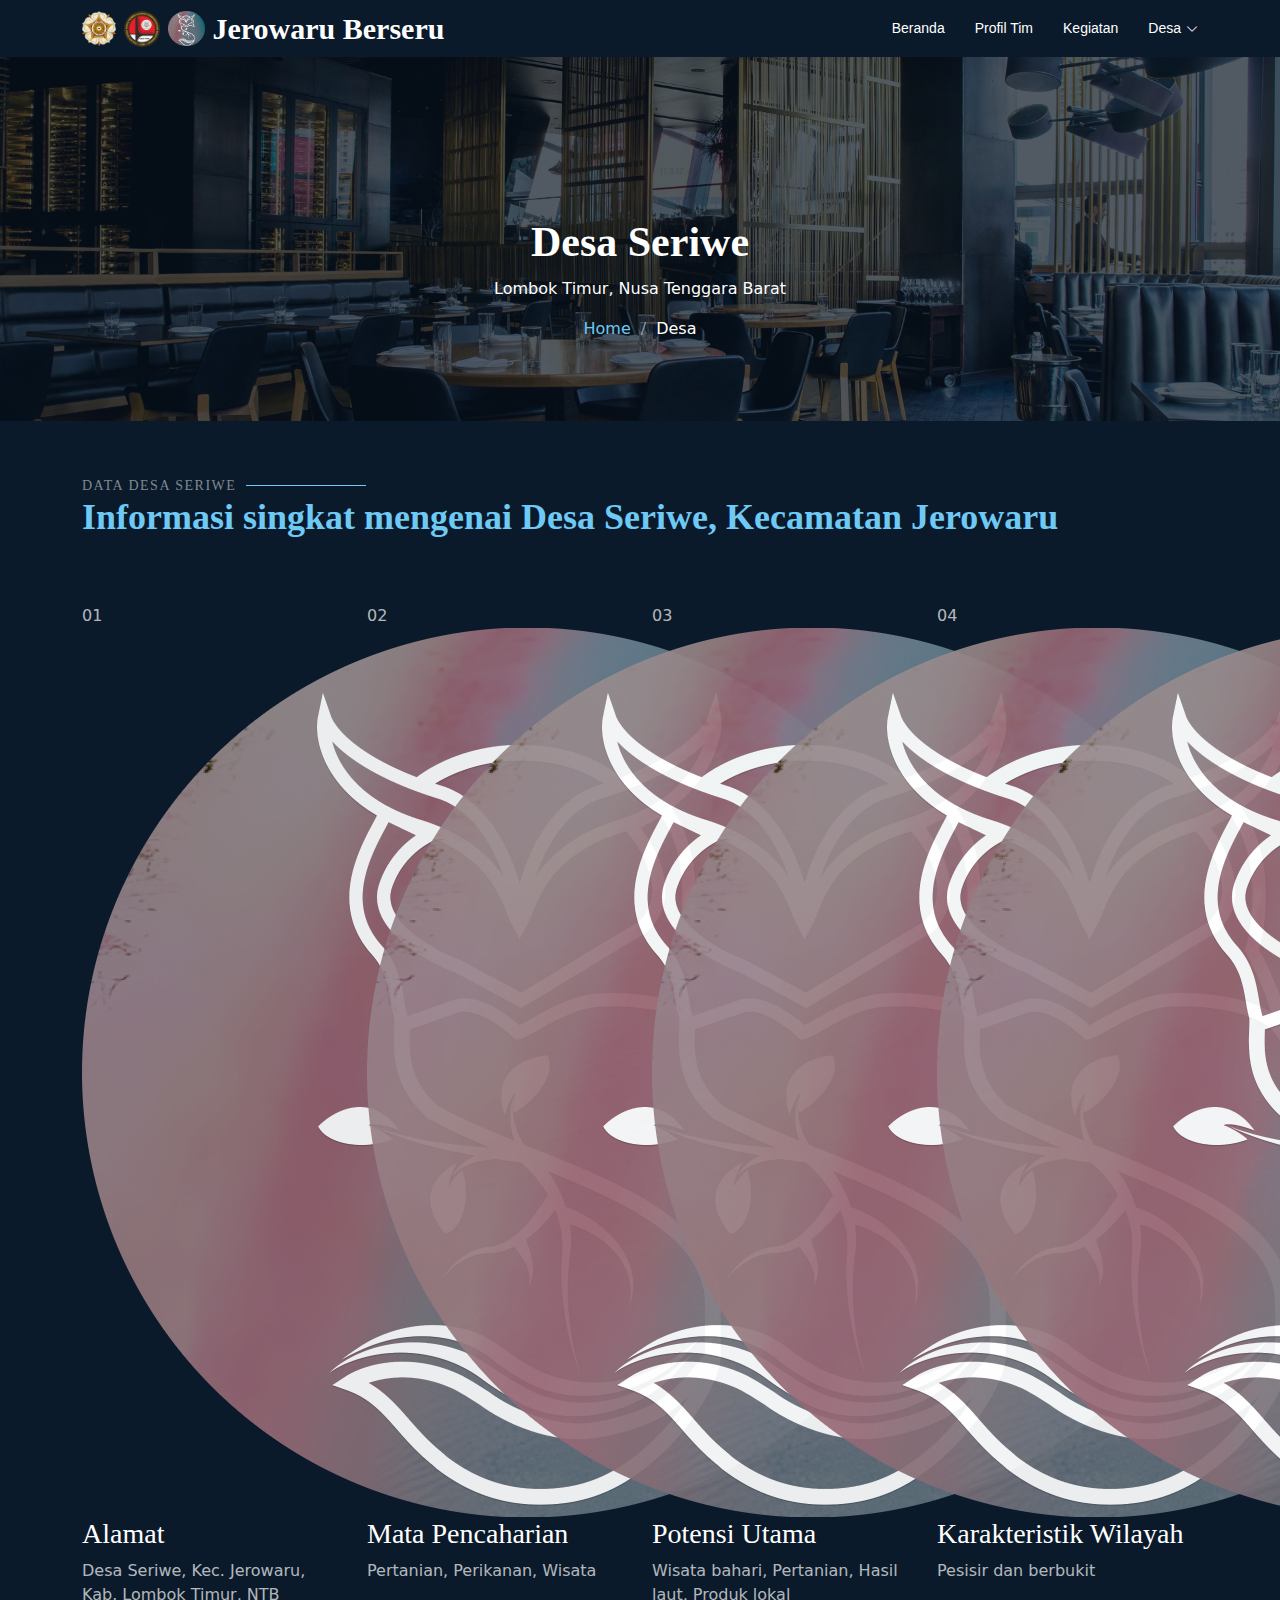
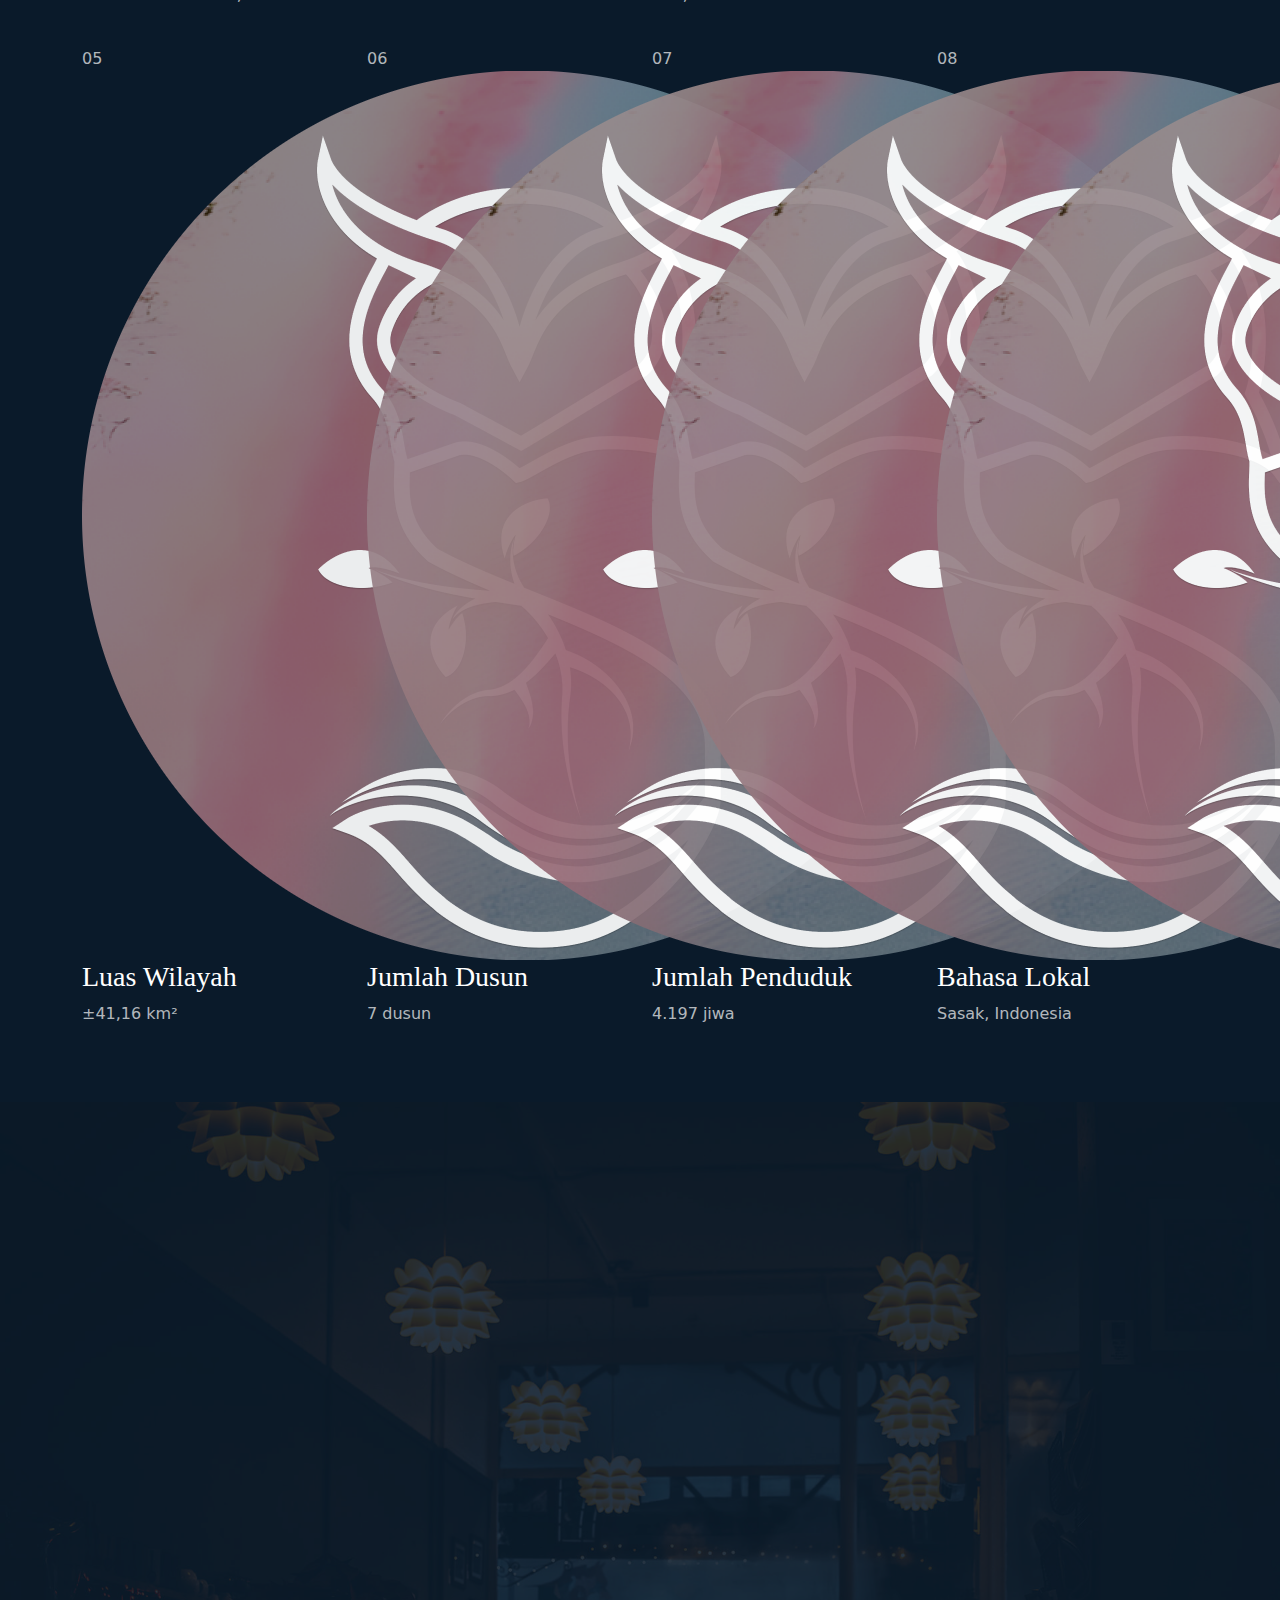
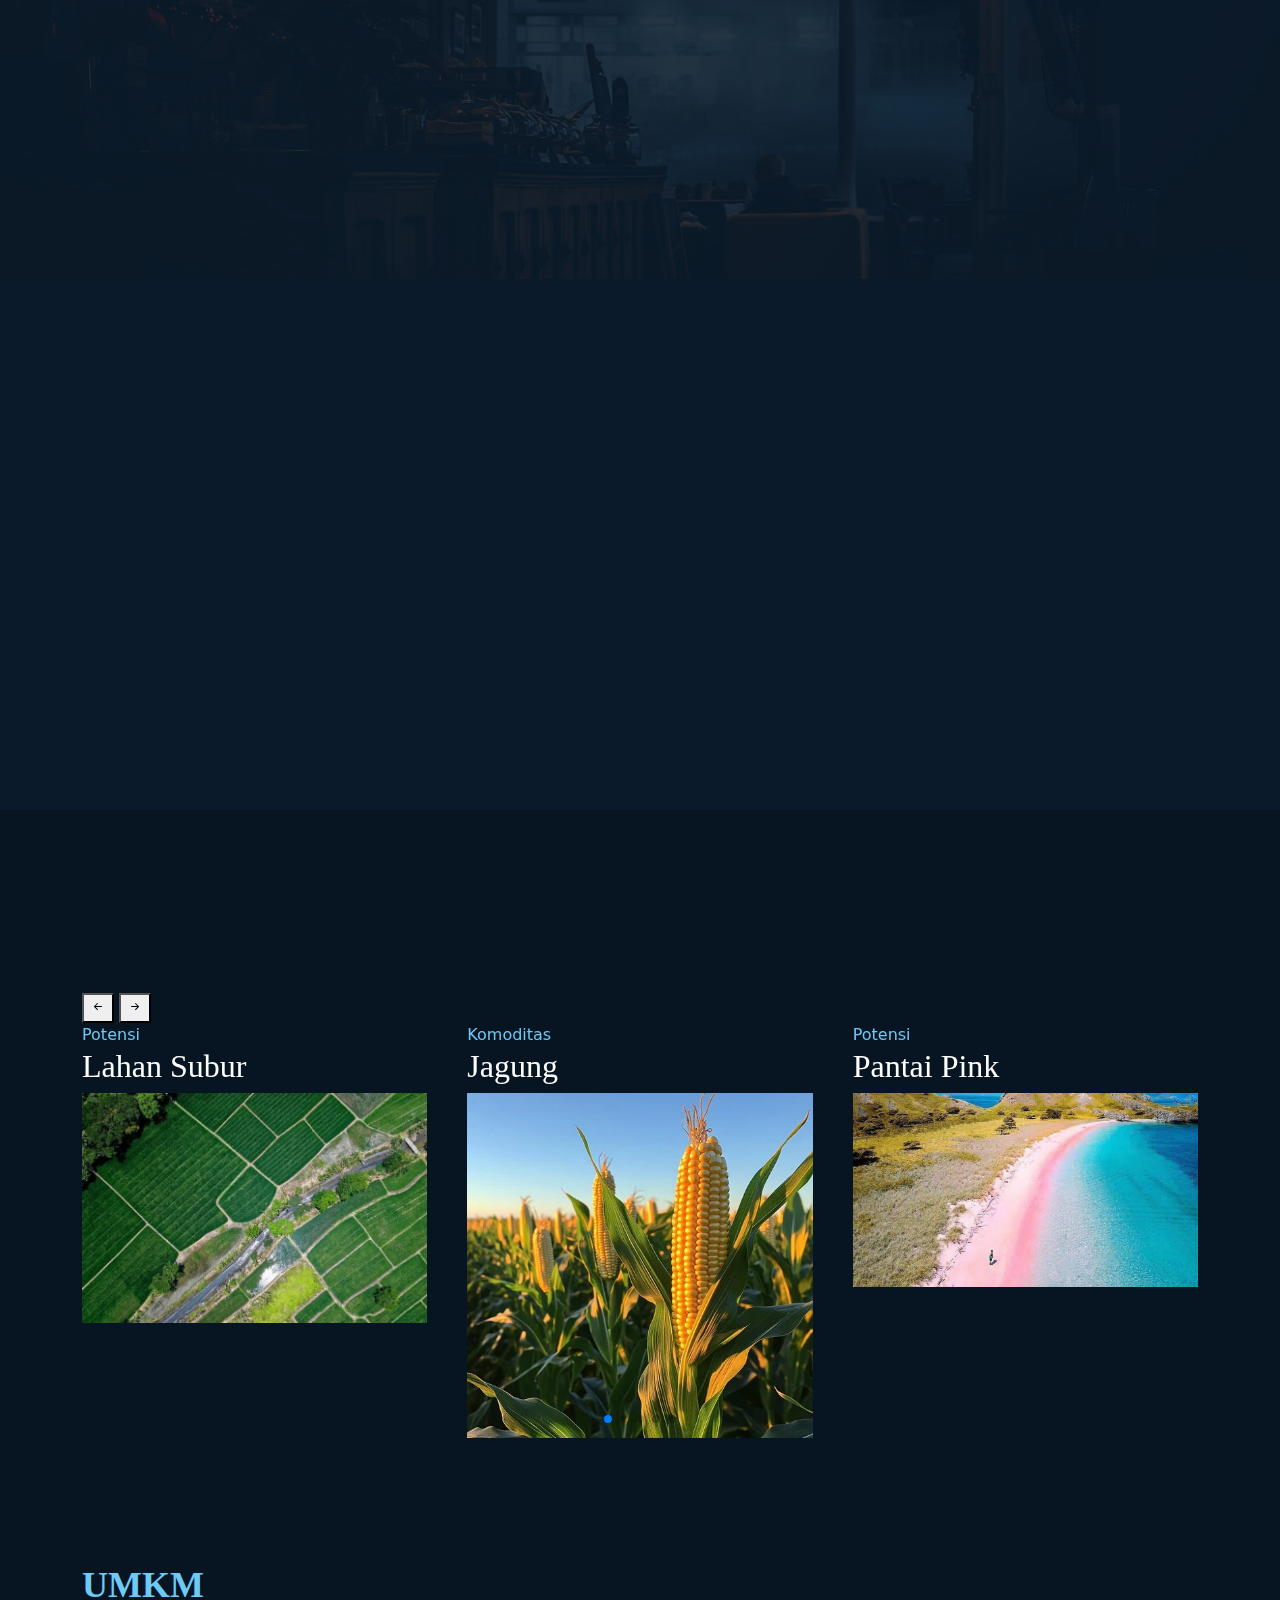
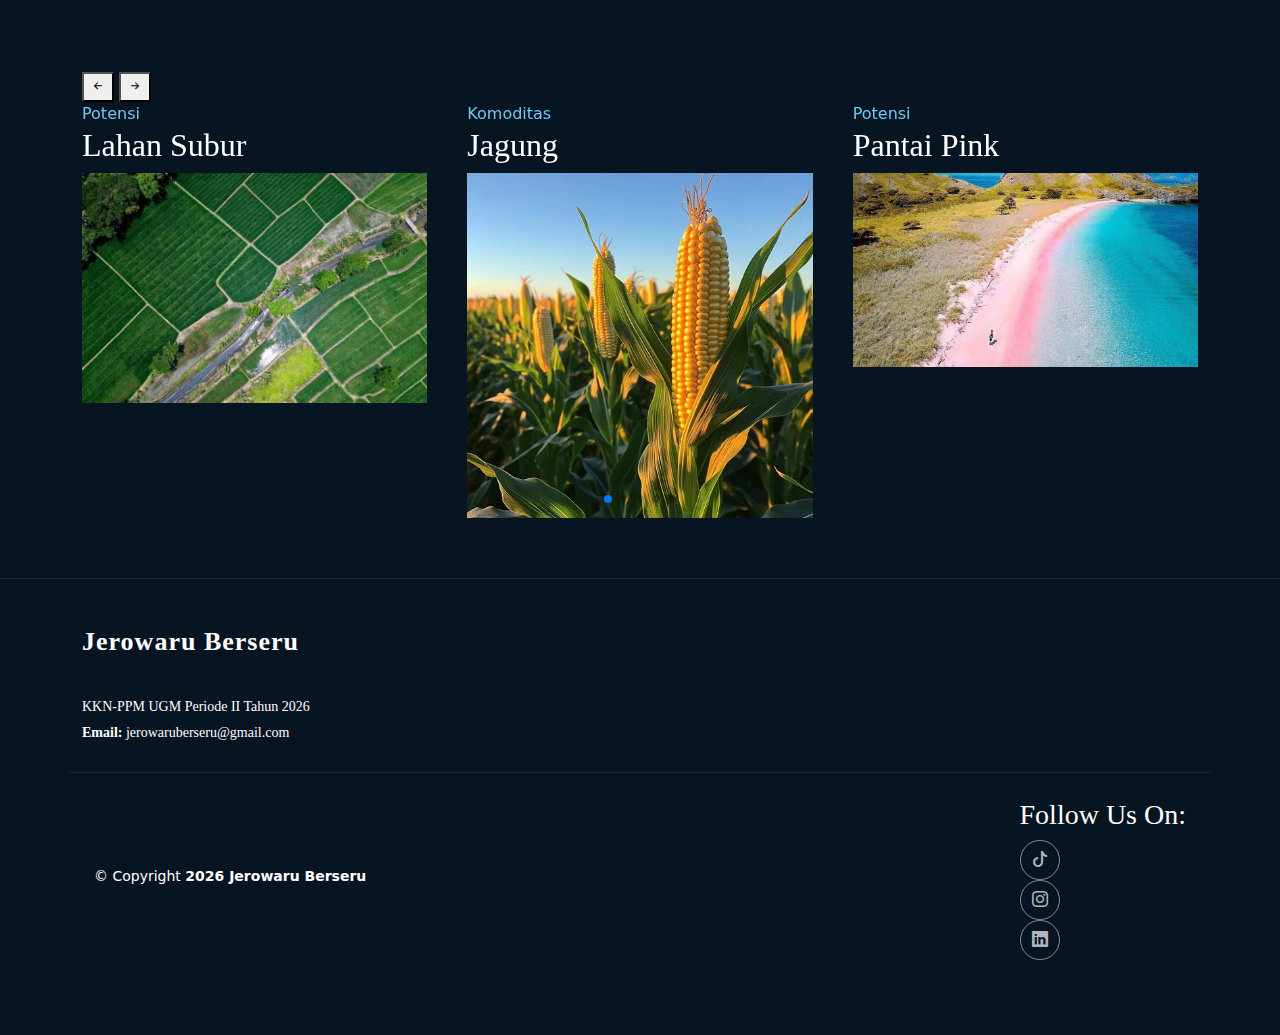
<file: seriwe.html>
<!DOCTYPE html>
<html lang="en">

<head>
  <meta charset="utf-8">
  <meta content="width=device-width, initial-scale=1.0" name="viewport">
  <title>Jerowaru Berseru</title>
  <meta name="description" content="">
  <meta name="keywords" content="">

  <!-- Favicons -->
  <link href="assets/img/jerowaru.png " rel="icon">
  <link href="assets/img/jerowaru.png" rel="apple-touch-icon">

  <!-- Fonts -->
  <link href="https://fonts.googleapis.com" rel="preconnect">
  <link href="https://fonts.gstatic.com" rel="preconnect" crossorigin>
  <link href="https://fonts.googleapis.com/css2?family=Open+Sans:ital,wght@0,300;0,400;0,500;0,600;0,700;0,800;1,300;1,400;1,500;1,600;1,700;1,800&family=Marcellus:wght@400&display=swap" rel="stylesheet">

  <!-- Vendor CSS Files -->
  <link href="assets/vendor/bootstrap/css/bootstrap.min.css" rel="stylesheet">
  <link href="assets/vendor/bootstrap-icons/bootstrap-icons.css" rel="stylesheet">
  <link href="assets/vendor/aos/aos.css" rel="stylesheet">
  <link href="assets/vendor/swiper/swiper-bundle.min.css" rel="stylesheet">
  <link href="assets/vendor/glightbox/css/glightbox.min.css" rel="stylesheet">

  <!-- Main CSS File -->
  <link href="assets/css/main.css" rel="stylesheet">

  <!-- =======================================================
  * Template Name: AgriCulture
  * Template URL: https://bootstrapmade.com/agriculture-bootstrap-website-template/
  * Updated: Aug 07 2024 with Bootstrap v5.3.3
  * Author: BootstrapMade.com
  * License: https://bootstrapmade.com/license/
  ======================================================== -->
</head>

<body class="index-page">

  <header id="header" class="header d-flex align-items-center position-relative">
    <div class="container-fluid container-xl position-relative d-flex align-items-center justify-content-between">

      <a href="index.html" class="logo d-flex align-items-center">
        <!-- Uncomment the line below if you also wish to use an image logo -->
        <img src="assets/img/logo.png" alt="AgriCulture">
        <img src="assets/img/logokkn.png" alt="AgriCulture">
        <img src="assets/img/jerowaru.png" alt="AgriCulture">
        <h1 class="sitename">Jerowaru Berseru</h1> 
      </a>

      <nav id="navmenu" class="navmenu">
        <ul>
          <li><a href="index.html">Beranda</a></li>
          <li><a href="tentang.html">Profil Tim</a></li>
          <!-- <li><a href="services.html">Our Services</a></li> -->
          <!-- <li><a href="testimonials.html">Testimonials</a></li> -->
          <li><a href="kegiatan.html">Kegiatan</a></li>
          <li class="dropdown"><a href="#"><span>Desa</span> <i class="bi bi-chevron-down toggle-dropdown"></i></a>
            <ul>
              <li><a href="sekaroh.html">Desa Sekaroh</a></li>
              <li><a href="#" class="active">Desa Seriwe</a></li>
              <!-- <li class="dropdown"><a href="#"><span>Deep Dropdown</span> <i class="bi bi-chevron-down toggle-dropdown"></i></a>
                <ul>
                  <li><a href="#">Deep Dropdown 1</a></li>
                  <li><a href="#">Deep Dropdown 2</a></li>
                  <li><a href="#">Deep Dropdown 3</a></li>
                  <li><a href="#">Deep Dropdown 4</a></li>
                  <li><a href="#">Deep Dropdown 5</a></li>
                </ul>
              </li> -->
              <!-- <li><a href="#">Dropdown 3</a></li>
              <li><a href="#">Dropdown 4</a></li> -->
            </ul>
          </li>
          <!-- <li><a href="#">Contact</a></li> -->
        </ul>
        <i class="mobile-nav-toggle d-xl-none bi bi-list"></i>
      </nav>

    </div>
  </header>

  <main class="main">

    <!-- Page Title -->
    <div class="page-title dark-background" data-aos="fade" style="background-image: url(assets/img/page-title-bg.webp);">
      <div class="container position-relative">
        <h1>Desa Seriwe</h1>
        <p>
          Lombok Timur, Nusa Tenggara Barat</p>
        <nav class="breadcrumbs">
          <ol>
            <li><a href="index.html">Home</a></li>
            <li class="current">Desa</li>
          </ol>
        </nav>
      </div>
    </div><!-- End Page Title -->
    <!-- Desa Seriwe Data Section -->
    <section id="services" class="services section">

      <!-- Section Title -->
      <div class="container section-title" data-aos="fade-up">
        <h2>Data Desa Seriwe</h2>
        <p>Informasi singkat mengenai Desa Seriwe, Kecamatan Jerowaru</p>
      </div><!-- End Section Title -->

      <div class="content">
        <div class="container">
          <div class="row g-4">

            <!-- Kotak 1: Alamat -->
            <div class="col-lg-3 col-md-6">
              <div class="service-item">
                <span class="number">01</span>
                <div class="service-item-icon">
                  <img src="assets/img/jerowaru.png" alt="Alamat Desa">
                </div>
                <div class="service-item-content">
                  <h3>Alamat</h3>
                  <p>Desa Seriwe, Kec. Jerowaru, Kab. Lombok Timur, NTB</p>
                </div>
              </div>
            </div>

            <!-- Kotak 2: Mata Pencaharian -->
            <div class="col-lg-3 col-md-6">
              <div class="service-item">
                <span class="number">02</span>
                <div class="service-item-icon">
                  <img src="assets/img/jerowaru.png" alt="Mata Pencaharian">
                </div>
                <div class="service-item-content">
                  <h3>Mata Pencaharian</h3>
                  <p>Pertanian, Perikanan, Wisata</p>
                </div>
              </div>
            </div>

            <!-- Kotak 3: Potensi Utama -->
            <div class="col-lg-3 col-md-6">
              <div class="service-item">
                <span class="number">03</span>
                <div class="service-item-icon">
                  <img src="assets/img/jerowaru.png" alt="Potensi Utama">
                </div>
                <div class="service-item-content">
                  <h3>Potensi Utama</h3>
                  <p>Wisata bahari, Pertanian, Hasil laut, Produk lokal</p>
                </div>
              </div>
            </div>

            <!-- Kotak 4: Karakteristik Wilayah -->
            <div class="col-lg-3 col-md-6">
              <div class="service-item">
                <span class="number">04</span>
                <div class="service-item-icon">
                  <img src="assets/img/jerowaru.png" alt="Potensi Utama">
                </div>
                <div class="service-item-content">
                  <h3>Karakteristik Wilayah</h3>
                  <p>Pesisir dan berbukit</p>
                </div>
              </div>
            </div>

            <!-- Kotak 5: Luas Wilayah -->
            <div class="col-lg-3 col-md-6">
              <div class="service-item">
                <span class="number">05</span>
                <div class="service-item-icon">
                  <img src="assets/img/jerowaru.png" alt="Potensi Utama">
                </div>
                <div class="service-item-content">
                  <h3>Luas Wilayah</h3>
                  <p>±41,16 km²</p>
                </div>
              </div>
            </div>

            <!-- Kotak 6: Jumlah Dusun -->
            <div class="col-lg-3 col-md-6">
              <div class="service-item">
                <span class="number">06</span>
                <div class="service-item-icon">
                  <img src="assets/img/jerowaru.png" alt="Potensi Utama">
                </div>
                <div class="service-item-content">
                  <h3>Jumlah Dusun</h3>
                  <p>7 dusun</p>
                </div>
              </div>
            </div>

            <!-- Kotak 7: Jumlah Penduduk -->
            <div class="col-lg-3 col-md-6">
              <div class="service-item">
                <span class="number">07</span>
                <div class="service-item-icon">
                  <img src="assets/img/jerowaru.png" alt="Potensi Utama">
                </div>
                <div class="service-item-content">
                  <h3>Jumlah Penduduk</h3>
                  <p>4.197 jiwa</p>
                </div>
              </div>
            </div>

            <!-- Kotak 8: Bahasa Lokal -->
            <div class="col-lg-3 col-md-6">
              <div class="service-item">
                <span class="number">08</span>
                <div class="service-item-icon">
                  <img src="assets/img/jerowaru.png" alt="Potensi Utama">
                </div>
                <div class="service-item-content">
                  <h3>Bahasa Lokal</h3>
                  <p>Sasak, Indonesia</p>
                </div>
              </div>
            </div>

          </div>
        </div>
      </div>
    </section>

    <!-- About Section -->
    <section id="about" class="about section">

      <div class="content">
        <div class="container">
          <div class="row">
            <div class="col-lg-6 mb-4 mb-lg-0">
              <img src="assets/img/desa seriwe.png" alt="Image " class="img-fluid img-overlap" data-aos="zoom-out">
            </div>
            <div class="col-lg-5 ml-auto" data-aos="fade-up" data-aos-delay="100">
              <h2 class="content-title mb-4">
                Gambaran Umum
              </h2>

              <p class="opacity-10">
                Desa Seriwe terletak di Kecamatan Jerowaru, Kabupaten Lombok Timur, Nusa Tenggara Barat. Desa ini dikenal sebagai wilayah pesisir dengan panorama alam yang khas, masyarakat yang ramah, serta budaya lokal yang masih terjaga. Aktivitas masyarakat didominasi oleh pertanian, perikanan, dan kegiatan yang berkaitan dengan wisata bahari.
              </p>

          </div>
        </div>
      </div>
    </section><!-- /About Section -->

    <section id="about-3" class="about-3 section">

      <div class="container">
        <div class="row gy-4 justify-content-between align-items-center">
          <div class="col-lg-6 order-lg-2 position-relative" data-aos="zoom-out">
            <img src="assets/img/hero_1.jpg" alt="Image" class="img-fluid">
          </div>
          <div class="col-lg-5 order-lg-1" data-aos="fade-up" data-aos-delay="100">
            <h2 class="content-title mb-4">Sejarah Desa</h2>
            <p class="mb-4">
              Desa Seriwe tumbuh sebagai pemukiman pesisir yang berkembang dari komunitas nelayan dan petani yang menetap di sekitar kawasan pantai. Perkembangan desa semakin meningkat ketika akses menuju destinasi wisata pesisir mulai terbuka, terutama setelah nama Pantai Pink dikenal secara luas. Tradisi lokal dan nilai kebersamaan masih menjadi bagian penting dalam kehidupan masyarakat hingga saat ini.
            </p>

          </div>
        </div>
      </div>
    </section><!-- /About 3 Section -->

    <!-- Services 2 Section -->
    <section id="services-2" class="services-2 section dark-background">
      <!-- Section Title -->
      <div class="container section-title" data-aos="fade-up">
        <h2>Galeri</h2>
        <p>Pariwisata</p>
      </div><!-- End Section Title -->

      <div class="services-carousel-wrap">
        <div class="container">
          <div class="swiper init-swiper">
            <script type="application/json" class="swiper-config">
              {
                "loop": true,
                "speed": 600,
                "autoplay": {
                  "delay": 5000
                },
                "slidesPerView": "auto",
                "pagination": {
                  "el": ".swiper-pagination",
                  "type": "bullets",
                  "clickable": true
                },
                "navigation": {
                  "nextEl": ".js-custom-next",
                  "prevEl": ".js-custom-prev"
                },
                "breakpoints": {
                  "320": {
                    "slidesPerView": 1,
                    "spaceBetween": 40
                  },
                  "1200": {
                    "slidesPerView": 3,
                    "spaceBetween": 40
                  }
                }
              }
            </script>
            <button class="navigation-prev js-custom-prev">
              <i class="bi bi-arrow-left-short"></i>
            </button>
            <button class="navigation-next js-custom-next">
              <i class="bi bi-arrow-right-short"></i>
            </button>
            <div class="swiper-wrapper">

              <div class="swiper-slide">
                <div class="service-item">
                  <div class="service-item-contents">
                    <a href="#">
                      <span class="service-item-category">Potensi</span>
                      <h2 class="service-item-title">Lahan Subur</h2>
                    </a>
                  </div>
                  <div class="img-square-wrapper">
                    <img src="assets/img/potensi_1.png" alt="Image" class="img-fluid">
                  </div>
                </div>
              </div>

              <div class="swiper-slide">
                <div class="service-item">
                  <div class="service-item-contents">
                    <a href="#">
                      <span class="service-item-category">Komoditas</span>
                      <h2 class="service-item-title">Jagung</h2>
                    </a>
                  </div>
                  <div class="img-square-wrapper">
                    <img src="assets/img/potensi_2.png" alt="Image" class="img-fluid">
                  </div>
                </div>
              </div>

              <div class="swiper-slide">
                <div class="service-item">
                  <div class="service-item-contents">
                    <a href="#">
                      <span class="service-item-category">Potensi</span>
                      <h2 class="service-item-title">Pantai Pink</h2>
                    </a>
                  </div>
                  <div class="img-square-wrapper">
                    <img src="assets/img/potensi_3.jpg" alt="Image" class="img-fluid">
                  </div>
                </div>
              </div>

              <div class="swiper-slide">
                <div class="service-item">
                  <div class="service-item-contents">
                    <a href="#">
                      <span class="service-item-category">Wisata snorkeling</span>
                      <h2 class="service-item-title">Gili Patelu</h2>
                    </a>
                  </div>
                  <div class="img-square-wrapper">
                    <img src="assets/img/potensi_4.png" alt="Image" class="img-fluid">
                  </div>
                </div>
              </div>

              <div class="swiper-slide">
                <div class="service-item">
                  <div class="service-item-contents">
                    <a href="#">
                      <span class="service-item-category">Komoditas</span>
                      <h2 class="service-item-title">Rumput Laut</h2>
                    </a>
                  </div>
                  <div class="img-square-wrapper">
                    <img src="assets/img/potensi_5.png" alt="Image" class="img-fluid">
                  </div>
                </div>
              </div>

              
            </div>
            <div class="swiper-pagination"></div>
        </div>
      </div>
    </section><!-- /Services 2 Section -->

    <!-- Services 2 Section -->
    <section id="services-2" class="services-2 section dark-background">
      <!-- Section Title -->
      <div class="container section-title">
        <p>UMKM</p>
      </div><!-- End Section Title -->

      <div class="services-carousel-wrap">
        <div class="container">
          <div class="swiper init-swiper">
            <script type="application/json" class="swiper-config">
              {
                "loop": true,
                "speed": 600,
                "autoplay": {
                  "delay": 5000
                },
                "slidesPerView": "auto",
                "pagination": {
                  "el": ".swiper-pagination",
                  "type": "bullets",
                  "clickable": true
                },
                "navigation": {
                  "nextEl": ".js-custom-next",
                  "prevEl": ".js-custom-prev"
                },
                "breakpoints": {
                  "320": {
                    "slidesPerView": 1,
                    "spaceBetween": 40
                  },
                  "1200": {
                    "slidesPerView": 3,
                    "spaceBetween": 40
                  }
                }
              }
            </script>
            <button class="navigation-prev js-custom-prev">
              <i class="bi bi-arrow-left-short"></i>
            </button>
            <button class="navigation-next js-custom-next">
              <i class="bi bi-arrow-right-short"></i>
            </button>
            <div class="swiper-wrapper">

              <div class="swiper-slide">
                <div class="service-item">
                  <div class="service-item-contents">
                    <a href="#">
                      <span class="service-item-category">Potensi</span>
                      <h2 class="service-item-title">Lahan Subur</h2>
                    </a>
                  </div>
                  <div class="img-square-wrapper">
                    <img src="assets/img/potensi_1.png" alt="Image" class="img-fluid">
                  </div>
                </div>
              </div>

              <div class="swiper-slide">
                <div class="service-item">
                  <div class="service-item-contents">
                    <a href="#">
                      <span class="service-item-category">Komoditas</span>
                      <h2 class="service-item-title">Jagung</h2>
                    </a>
                  </div>
                  <div class="img-square-wrapper">
                    <img src="assets/img/potensi_2.png" alt="Image" class="img-fluid">
                  </div>
                </div>
              </div>

              <div class="swiper-slide">
                <div class="service-item">
                  <div class="service-item-contents">
                    <a href="#">
                      <span class="service-item-category">Potensi</span>
                      <h2 class="service-item-title">Pantai Pink</h2>
                    </a>
                  </div>
                  <div class="img-square-wrapper">
                    <img src="assets/img/potensi_3.jpg" alt="Image" class="img-fluid">
                  </div>
                </div>
              </div>

              <div class="swiper-slide">
                <div class="service-item">
                  <div class="service-item-contents">
                    <a href="#">
                      <span class="service-item-category">Wisata snorkeling</span>
                      <h2 class="service-item-title">Gili Patelu</h2>
                    </a>
                  </div>
                  <div class="img-square-wrapper">
                    <img src="assets/img/potensi_4.png" alt="Image" class="img-fluid">
                  </div>
                </div>
              </div>

              <div class="swiper-slide">
                <div class="service-item">
                  <div class="service-item-contents">
                    <a href="#">
                      <span class="service-item-category">Komoditas</span>
                      <h2 class="service-item-title">Rumput Laut</h2>
                    </a>
                  </div>
                  <div class="img-square-wrapper">
                    <img src="assets/img/potensi_5.png" alt="Image" class="img-fluid">
                  </div>
                </div>
              </div>

              
            </div>
            <div class="swiper-pagination"></div>
        </div>
      </div>
    </section><!-- /Services 2 Section -->


    <!-- Call To Action Section -->
 
  </main>

  <footer id="footer" class="footer dark-background">

    <div class="footer-top">
      <div class="container">
        <div class="row gy-4">
          <div class="col-lg-4 col-md-6 footer-about">
            <a href="index.html" class="logo d-flex align-items-center">
              <span class="sitename">Jerowaru Berseru</span>
            </a>
            <div class="footer-contact pt-3">
              <p>KKN-PPM UGM Periode II Tahun 2026</p>
              <!-- <p>New York, NY 535022</p> -->
              <!-- <p class="mt-3"><strong>Phone:</strong> <span>+6282184197133 (Uta)</span></p> -->
              <p><strong>Email:</strong> <span>jerowaruberseru@gmail.com</span></p>
            </div>
          </div>

    <div class="copyright text-center">
      <div class="container d-flex flex-column flex-lg-row justify-content-center justify-content-lg-between align-items-center">

        <div class="d-flex flex-column align-items-center align-items-lg-start">
          <div>
            © Copyright <strong><span>2026 Jerowaru Berseru</span></strong>
          </div>
          <div class="credits">
            <!-- All the links in the footer should remain intact. -->
            <!-- You can delete the links only if you purchased the pro version. -->
            <!-- Licensing information: https://bootstrapmade.com/license/ -->
            <!-- Purchase the pro version with working PHP/AJAX contact form: https://bootstrapmade.com/herobiz-bootstrap-business-template/ -->
            <!-- Designed by <a href="https://bootstrapmade.com/">BootstrapMade</a> Distributed by <a href="https://themewagon.com">ThemeWagon</a> -->
          </div>
        </div>

        <div class="social-links order-first order-lg-last mb-3 mb-lg-0">
          <h3>Follow Us On:</h3>
          <div class="social-links">
            <a href="https://www.tiktok.com/@jerowaruberseru" target="_blank" rel="noopener noreferrer">
              <i class="bi bi-tiktok"></i>
            </a>
            <a href="https://www.instagram.com/jerowaruberseru" target="_blank" rel="noopener noreferrer">
              <i class="bi bi-instagram"></i>
            </a>
            <a href="https://www.linkedin.com/in/jerowaruberseru" target="_blank" rel="noopener noreferrer">
              <i class="bi bi-linkedin"></i>
            </a>
          </div>

        </div>

      </div>
    </div>

  </footer>

  <!-- Scroll Top -->
  <a href="#" id="scroll-top" class="scroll-top d-flex align-items-center justify-content-center"><i class="bi bi-arrow-up-short"></i></a>

  <!-- Preloader -->
  <div id="preloader"></div>

  <!-- Vendor JS Files -->
  <script src="assets/vendor/bootstrap/js/bootstrap.bundle.min.js"></script>
  <script src="assets/vendor/php-email-form/validate.js"></script>
  <script src="assets/vendor/aos/aos.js"></script>
  <script src="assets/vendor/swiper/swiper-bundle.min.js"></script>
  <script src="assets/vendor/glightbox/js/glightbox.min.js"></script>

  <!-- Main JS File -->
  <script src="assets/js/main.js"></script>

</body>

</html>
</file>
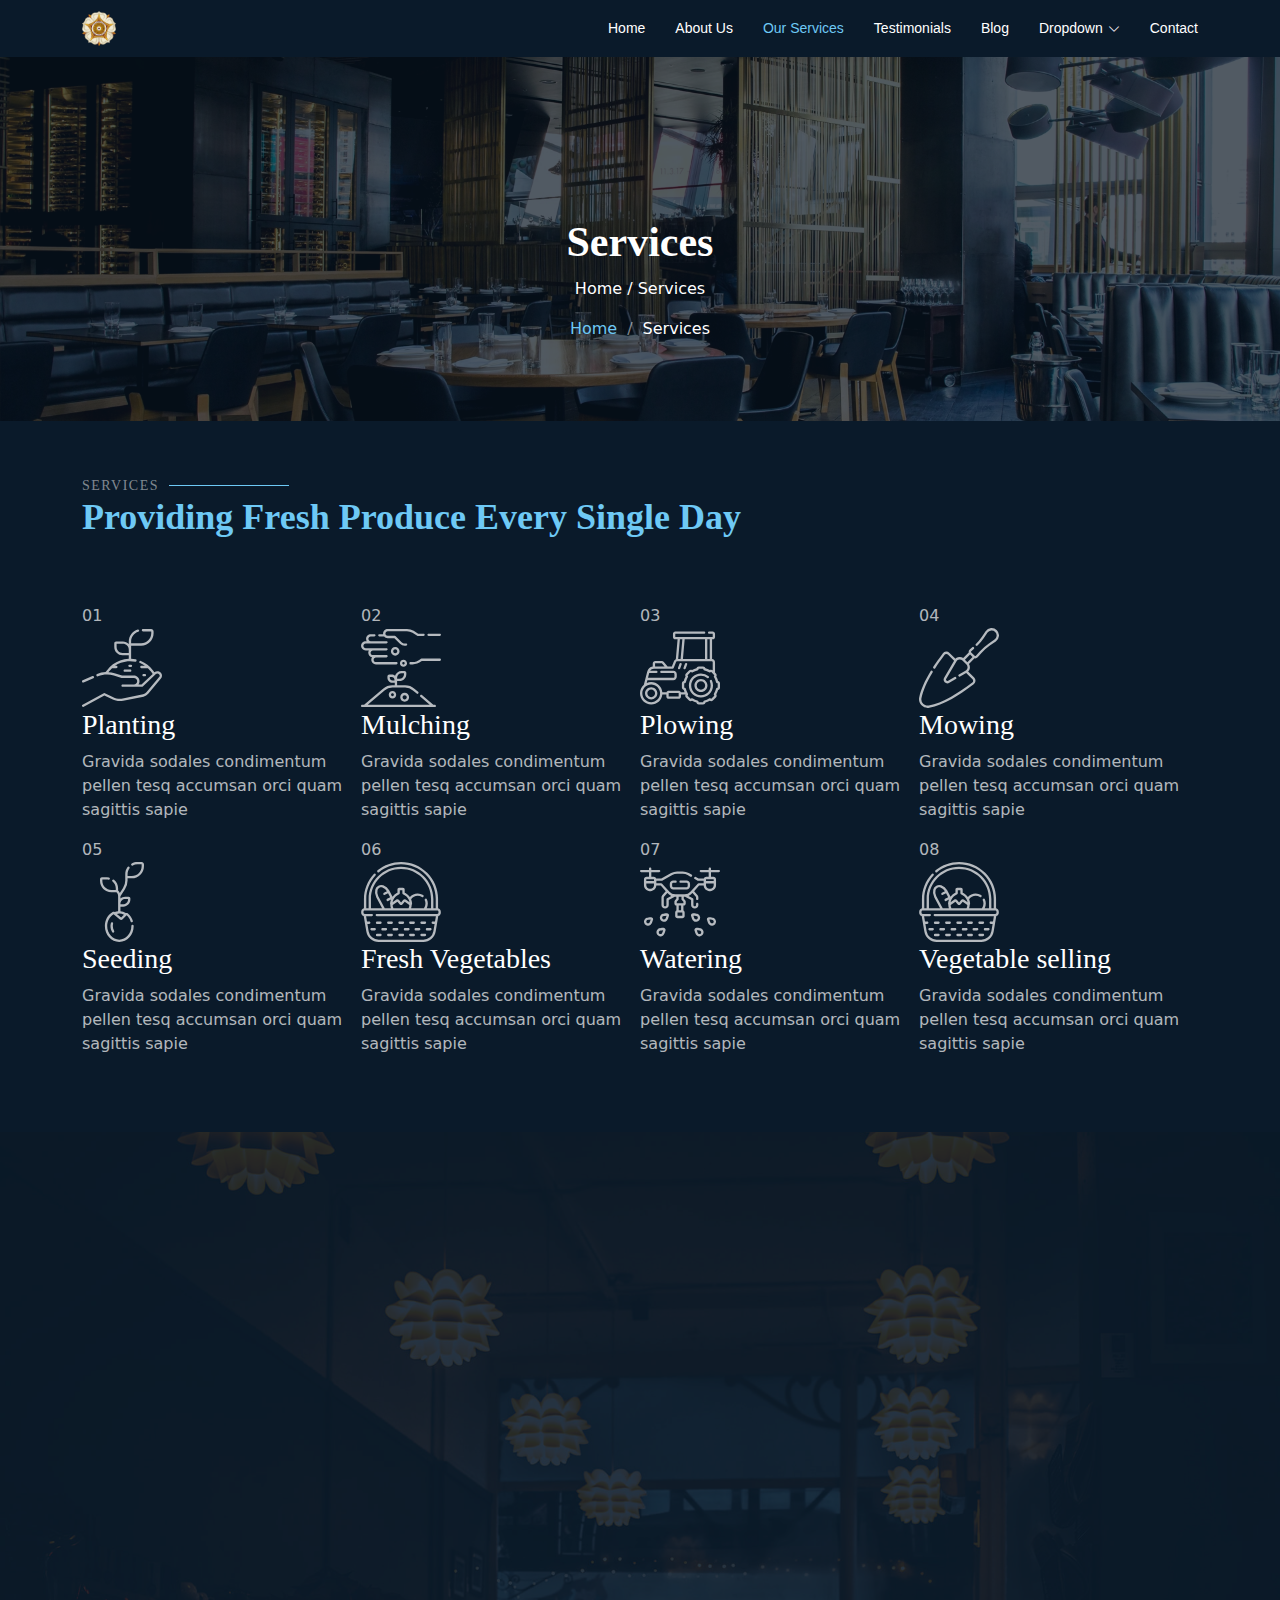
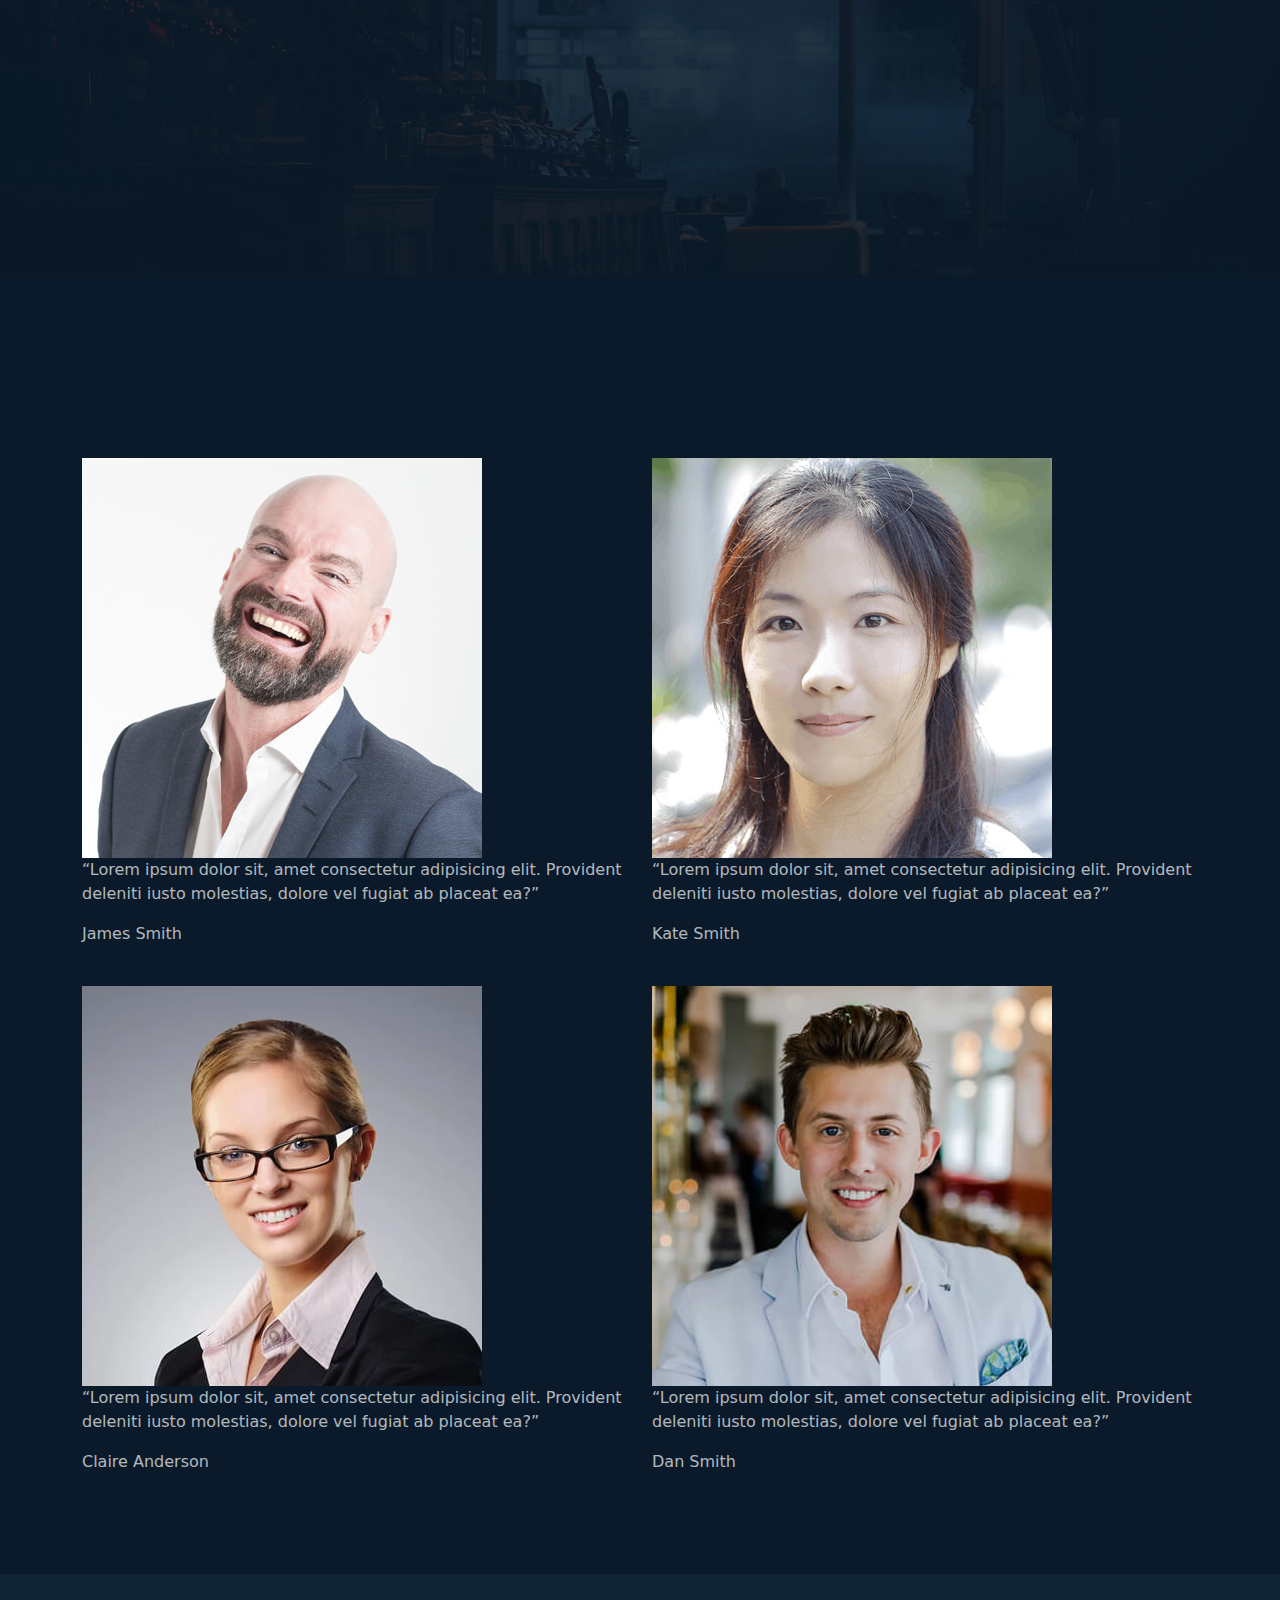
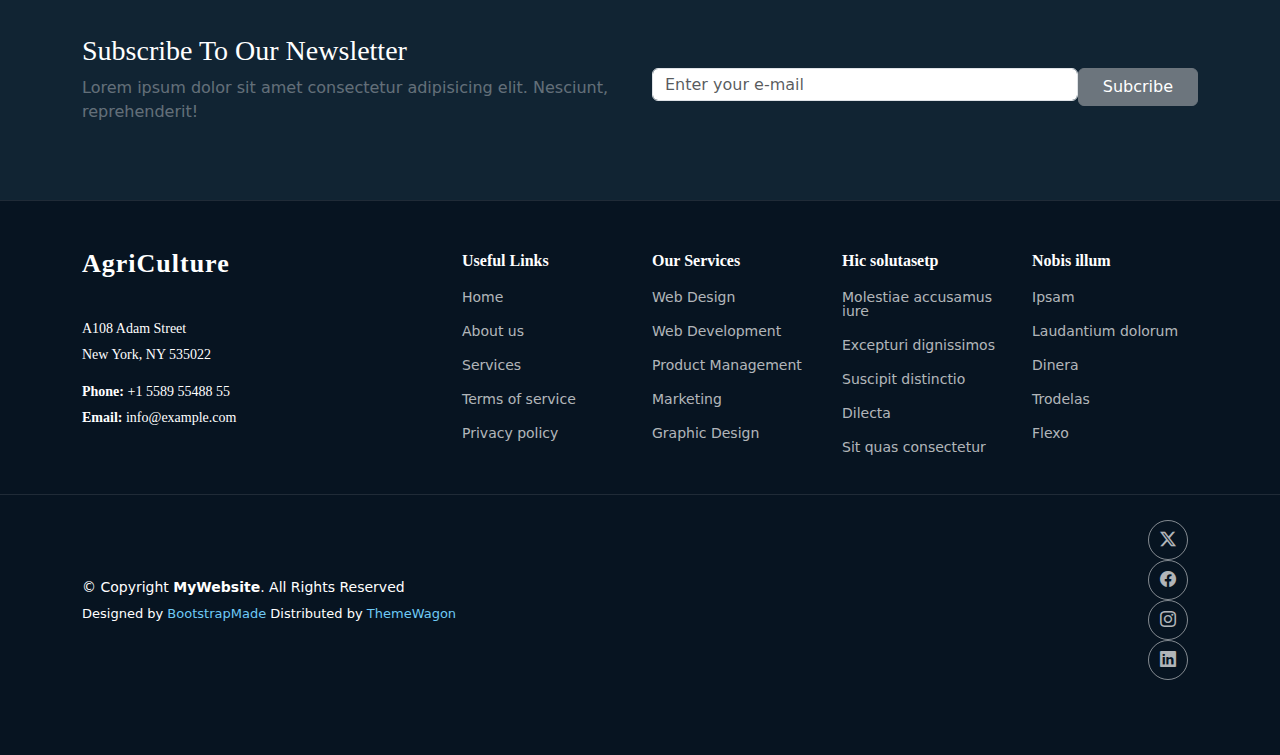
<file: services.html>
<!DOCTYPE html>
<html lang="en">

<head>
  <meta charset="utf-8">
  <meta content="width=device-width, initial-scale=1.0" name="viewport">
  <title>Services - AgriCulture Bootstrap Template</title>
  <meta name="description" content="">
  <meta name="keywords" content="">

  <!-- Favicons -->
  <link href="assets/img/favicon.png" rel="icon">
  <link href="assets/img/apple-touch-icon.png" rel="apple-touch-icon">

  <!-- Fonts -->
  <link href="https://fonts.googleapis.com" rel="preconnect">
  <link href="https://fonts.gstatic.com" rel="preconnect" crossorigin>
  <link href="https://fonts.googleapis.com/css2?family=Open+Sans:ital,wght@0,300;0,400;0,500;0,600;0,700;0,800;1,300;1,400;1,500;1,600;1,700;1,800&family=Marcellus:wght@400&display=swap" rel="stylesheet">

  <!-- Vendor CSS Files -->
  <link href="assets/vendor/bootstrap/css/bootstrap.min.css" rel="stylesheet">
  <link href="assets/vendor/bootstrap-icons/bootstrap-icons.css" rel="stylesheet">
  <link href="assets/vendor/aos/aos.css" rel="stylesheet">
  <link href="assets/vendor/swiper/swiper-bundle.min.css" rel="stylesheet">
  <link href="assets/vendor/glightbox/css/glightbox.min.css" rel="stylesheet">

  <!-- Main CSS File -->
  <link href="assets/css/main.css" rel="stylesheet">

  <!-- =======================================================
  * Template Name: AgriCulture
  * Template URL: https://bootstrapmade.com/agriculture-bootstrap-website-template/
  * Updated: Aug 07 2024 with Bootstrap v5.3.3
  * Author: BootstrapMade.com
  * License: https://bootstrapmade.com/license/
  ======================================================== -->
</head>

<body class="services-page">

  <header id="header" class="header d-flex align-items-center position-relative">
    <div class="container-fluid container-xl position-relative d-flex align-items-center justify-content-between">

      <a href="index.html" class="logo d-flex align-items-center">
        <!-- Uncomment the line below if you also wish to use an image logo -->
        <img src="assets/img/logo.png" alt="AgriCulture">
        <!-- <h1 class="sitename">AgriCulture</h1>  -->
      </a>

      <nav id="navmenu" class="navmenu">
        <ul>
          <li><a href="index.html">Home</a></li>
          <li><a href="about.html">About Us</a></li>
          <li><a href="services.html" class="active">Our Services</a></li>
          <li><a href="testimonials.html">Testimonials</a></li>
          <li><a href="blog.html">Blog</a></li>
          <li class="dropdown"><a href="#"><span>Dropdown</span> <i class="bi bi-chevron-down toggle-dropdown"></i></a>
            <ul>
              <li><a href="#">Dropdown 1</a></li>
              <li class="dropdown"><a href="#"><span>Deep Dropdown</span> <i class="bi bi-chevron-down toggle-dropdown"></i></a>
                <ul>
                  <li><a href="#">Deep Dropdown 1</a></li>
                  <li><a href="#">Deep Dropdown 2</a></li>
                  <li><a href="#">Deep Dropdown 3</a></li>
                  <li><a href="#">Deep Dropdown 4</a></li>
                  <li><a href="#">Deep Dropdown 5</a></li>
                </ul>
              </li>
              <li><a href="#">Dropdown 2</a></li>
              <li><a href="#">Dropdown 3</a></li>
              <li><a href="#">Dropdown 4</a></li>
            </ul>
          </li>
          <li><a href="contact.html">Contact</a></li>
        </ul>
        <i class="mobile-nav-toggle d-xl-none bi bi-list"></i>
      </nav>

    </div>
  </header>

  <main class="main">

    <!-- Page Title -->
    <div class="page-title dark-background" data-aos="fade" style="background-image: url(assets/img/page-title-bg.webp);">
      <div class="container position-relative">
        <h1>Services</h1>
        <p>
          Home
          /
          Services</p>
        <nav class="breadcrumbs">
          <ol>
            <li><a href="index.html">Home</a></li>
            <li class="current">Services</li>
          </ol>
        </nav>
      </div>
    </div><!-- End Page Title -->

    <!-- Services Section -->
    <section id="services" class="services section">

      <!-- Section Title -->
      <div class="container section-title" data-aos="fade-up">
        <h2>SERVICES</h2>
        <p>Providing Fresh Produce Every Single Day</p>
      </div><!-- End Section Title -->
      <div class="content">
        <div class="container">
          <div class="row g-0">
            <div class="col-lg-3 col-md-6">
              <div class="service-item">
                <span class="number">01</span>
                <div class="service-item-icon">
                  <svg xmlns="http://www.w3.org/2000/svg" version="1.1" xmlns:xlink="http://www.w3.org/1999/xlink" width="80" height="80" x="0" y="0" viewBox="0 0 509.435 509.435" style="enable-background: new 0 0 512 512" xml:space="preserve" class="">
                    <g>
                      <path d="M7.506 347.639c.994 0 2.005-.199 2.976-.619l62.037-26.857a7.5 7.5 0 0 0 3.903-9.862 7.5 7.5 0 0 0-9.862-3.903L4.523 333.255a7.501 7.501 0 0 0 2.983 14.384zM500.883 283.197c-10.953-10.952-28.175-11.423-39.689-1.267l-10.034-13.307c-19.783-26.239-46.1-46.623-76.103-58.948a7.5 7.5 0 0 0-5.699 13.875c11.136 4.575 21.708 10.382 31.567 17.249h-22.621c-4.143 0-7.5 3.358-7.5 7.5s3.357 7.5 7.5 7.5h41.188a169.382 169.382 0 0 1 19.691 21.855l11.048 14.652-71.171 67.597h-19.48a35.772 35.772 0 0 0 6.775-20.976c0-19.837-16.139-35.975-35.976-35.975h-75.023l-48.33-15.005a160.871 160.871 0 0 0-37.992-6.934l2.533-3.359a169.852 169.852 0 0 1 19.67-21.855h27.398c4.143 0 7.5-3.358 7.5-7.5s-3.357-7.5-7.5-7.5h-8.848a165.125 165.125 0 0 1 38.01-19.73c28.992-10.532 60.376-12.89 90.754-6.821a7.498 7.498 0 0 0 8.824-5.885 7.5 7.5 0 0 0-5.885-8.824 184.517 184.517 0 0 0-28.616-3.4v-83.727h64.189c43.49 0 78.872-35.382 78.872-78.872V22.488c0-8.712-7.088-15.801-15.801-15.801h-51.729c-4.143 0-7.5 3.358-7.5 7.5s3.357 7.5 7.5 7.5h51.729c.441 0 .801.359.801.801v11.051c0 35.219-28.653 63.872-63.872 63.872h-64.189V85.559c0-28.082 18.793-53.262 45.701-61.234a7.5 7.5 0 1 0-4.261-14.382c-15.972 4.732-30.338 14.681-40.451 28.015-10.46 13.79-15.988 30.25-15.988 47.601v16.416c-9.59-9.839-22.97-15.965-37.762-15.965h-43.432c-6.193 0-11.232 5.039-11.232 11.232v23.629c0 29.093 23.669 52.762 52.763 52.762h39.663v22.475a183.375 183.375 0 0 0-55.199 10.86c-32.974 11.978-61.705 33.297-83.085 61.653l-9.313 12.351a161.07 161.07 0 0 0-54.289 12.692 7.5 7.5 0 0 0-3.949 9.844 7.498 7.498 0 0 0 9.844 3.949c31.858-13.616 67.62-15.458 100.696-5.188l49.416 15.343c.72.224 1.47.337 2.224.337h76.161c11.566 0 20.976 9.409 20.976 20.975s-9.409 20.976-20.976 20.976h-71.803c-4.143 0-7.5 3.358-7.5 7.5s3.357 7.5 7.5 7.5h123.477a7.5 7.5 0 0 0 5.165-2.062l83.48-79.289c5.56-5.279 14.158-5.167 19.577.252a13.957 13.957 0 0 1 .853 18.9l-80.942 97.046a37.161 37.161 0 0 1-21.112 12.581L259.57 448.474c-20.377 4.113-41.89 1.365-60.575-7.739l-53.332-25.982a7.507 7.507 0 0 0-6.884.162L3.903 488.665a7.5 7.5 0 0 0 7.197 13.161l131.475-71.888 49.849 24.285c21.631 10.538 46.53 13.72 70.114 8.957l129.506-26.146a52.209 52.209 0 0 0 29.663-17.677l80.942-97.046c9.682-11.61 8.923-28.426-1.766-39.114zM258.212 158.634c-20.822 0-37.763-16.94-37.763-37.762V101.01h39.664c20.822 0 37.762 16.94 37.762 37.762v19.861h-39.663z" fill="currentColor" opacity="1" data-original="currentColor"></path>
                      <path d="M319.171 240.778a7.5 7.5 0 0 0-7.5-7.5h-9.43c-4.143 0-7.5 3.358-7.5 7.5s3.357 7.5 7.5 7.5h9.43a7.5 7.5 0 0 0 7.5-7.5zM272.068 264.08c-4.143 0-7.5 3.358-7.5 7.5s3.357 7.5 7.5 7.5h34.888c4.143 0 7.5-3.358 7.5-7.5s-3.357-7.5-7.5-7.5zM400.305 307.996c4.143 0 7.5-3.358 7.5-7.5s-3.357-7.5-7.5-7.5h-8.172c-4.143 0-7.5 3.358-7.5 7.5s3.357 7.5 7.5 7.5z" fill="currentColor" opacity="1" data-original="currentColor"></path>
                    </g>
                  </svg>
                </div>
                <div class="service-item-content">
                  <h3 class="service-heading">Planting</h3>
                  <p>
                    Gravida sodales condimentum pellen tesq accumsan orci quam
                    sagittis sapie
                  </p>
                </div>
              </div>
            </div>
            <div class="col-lg-3 col-md-6">
              <div class="service-item">
                <span class="number">02</span>
                <div class="service-item-icon">
                  <svg xmlns="http://www.w3.org/2000/svg" version="1.1" xmlns:xlink="http://www.w3.org/1999/xlink" width="80" height="80" x="0" y="0" viewBox="0 0 514.314 514.314" style="enable-background: new 0 0 512 512" xml:space="preserve" class="">
                    <g>
                      <path d="M434.176 51.297h72.639c4.143 0 7.5-3.358 7.5-7.5s-3.357-7.5-7.5-7.5h-72.639c-4.143 0-7.5 3.358-7.5 7.5s3.357 7.5 7.5 7.5zM117.994 54.791h30.852c5.47 6.605 13.729 10.82 22.955 10.82h42.865l35.886 35.886c8.246 8.246 19.209 12.787 30.869 12.787h8.32c4.143 0 7.5-3.358 7.5-7.5s-3.357-7.5-7.5-7.5h-8.32c-7.654 0-14.85-2.981-20.262-8.393l-38.083-38.083a7.5 7.5 0 0 0-5.304-2.197H171.8c-8.159 0-14.797-6.638-14.797-14.797s6.638-14.797 14.797-14.797h123.757a66.756 66.756 0 0 1 35.416 10.157l30.374 18.983a7.497 7.497 0 0 0 3.975 1.14h36.891c4.143 0 7.5-3.358 7.5-7.5s-3.357-7.5-7.5-7.5h-34.739l-28.551-17.843a81.742 81.742 0 0 0-43.365-12.437H171.801c-16.43 0-29.797 13.367-29.797 29.798 0 1.349.099 2.675.273 3.977h-24.283a7.5 7.5 0 1 0 0 14.999zM30.38 144.476h20.344a29.724 29.724 0 0 0-4.003 14.921c0 14.399 10.225 26.453 23.795 29.288a29.746 29.746 0 0 0-4.371 15.555c0 16.499 13.423 29.921 29.921 29.921h131.637a7.5 7.5 0 0 0 7.498-7.688 7.5 7.5 0 0 0-8.307-7.311H96.065c-8.228 0-14.921-6.694-14.921-14.921s6.693-14.921 14.921-14.921H163.9c4.143 0 7.5-3.358 7.5-7.5s-3.357-7.5-7.5-7.5H76.643c-8.228 0-14.922-6.694-14.922-14.921s6.694-14.921 14.922-14.921H163.9c4.143 0 7.5-3.358 7.5-7.5s-3.357-7.5-7.5-7.5H30.38c-8.228 0-14.921-6.694-14.921-14.921s6.693-14.921 14.921-14.921H163.9c4.143 0 7.5-3.358 7.5-7.5s-3.357-7.5-7.5-7.5H62.547c-8.228 0-14.921-6.694-14.921-14.921s6.693-14.921 14.921-14.921h23.485c4.143 0 7.5-3.358 7.5-7.5s-3.357-7.5-7.5-7.5H62.547c-16.498 0-29.921 13.423-29.921 29.921a29.719 29.719 0 0 0 4.003 14.921H30.38C13.882 84.636.459 98.059.459 114.557s13.423 29.919 29.921 29.919zM506.814 196.74H389.248a7.497 7.497 0 0 0-4.629 1.599l-5.613 4.403c-13.495 10.588-30.375 16.42-47.529 16.42h-12.272a7.5 7.5 0 0 0-8.309 7.5 7.5 7.5 0 0 0 7.5 7.5h13.081c20.496 0 40.664-6.967 56.788-19.618l3.574-2.804h114.976a7.5 7.5 0 1 0-.001-15z" fill="currentColor" opacity="1" data-original="currentColor" class=""></path>
                      <path d="M192.215 150.164c0 15.372 12.506 27.878 27.878 27.878s27.879-12.506 27.879-27.878-12.507-27.878-27.879-27.878-27.878 12.506-27.878 27.878zm40.757 0c0 7.101-5.777 12.878-12.879 12.878-7.101 0-12.878-5.777-12.878-12.878s5.777-12.878 12.878-12.878c7.101-.001 12.879 5.777 12.879 12.878zM273.049 203.771c-12.599 0-22.848 10.25-22.848 22.848s10.249 22.847 22.848 22.847 22.848-10.249 22.848-22.847-10.25-22.848-22.848-22.848zm0 30.695c-4.327 0-7.848-3.52-7.848-7.847s3.521-7.848 7.848-7.848 7.848 3.521 7.848 7.848-3.521 7.847-7.848 7.847zM474.178 493.298h-9.202l-73.199-62.323c-3.155-2.686-7.888-2.305-10.573.849s-2.305 7.887.849 10.572l59.785 50.902H43.105l108.164-92.092a77.855 77.855 0 0 1 50.423-18.558h81.558a77.851 77.851 0 0 1 50.423 18.558l24.029 20.458a7.498 7.498 0 0 0 10.573-.849 7.5 7.5 0 0 0-.849-10.572l-24.029-20.458a92.867 92.867 0 0 0-60.147-22.137h-51.158v-26.806h15.44c24.205 0 43.896-19.692 43.896-43.897v-8.808c0-6.785-5.52-12.305-12.305-12.305h-18.135c-19.99 0-36.891 13.437-42.174 31.749-5.716-4.945-13.156-7.947-21.29-7.947h-15.061c-6.942 0-12.591 5.648-12.591 12.592v7.399c0 17.97 14.619 32.589 32.589 32.589h14.629v15.433h-15.399a92.867 92.867 0 0 0-60.147 22.137L19.967 493.298H7.5c-4.143 0-7.5 3.358-7.5 7.5s3.357 7.5 7.5 7.5h466.678a7.5 7.5 0 0 0 0-15zM232.092 319.73c0-15.934 12.963-28.897 28.897-28.897h15.439v6.112c0 15.934-12.963 28.897-28.896 28.897h-15.44zm-16.978 17.485h-12.651c-9.698 0-17.589-7.89-17.589-17.589v-4.991h12.651c9.698 0 17.589 7.89 17.589 17.589z" fill="currentColor" opacity="1" data-original="currentColor" class=""></path>
                      <path d="M178.358 429.065c0 13.218 10.754 23.972 23.972 23.972s23.972-10.753 23.972-23.972-10.754-23.972-23.972-23.972-23.972 10.753-23.972 23.972zm32.944 0c0 4.947-4.024 8.972-8.972 8.972s-8.972-4.025-8.972-8.972 4.024-8.972 8.972-8.972 8.972 4.024 8.972 8.972zM252.23 445.536c0 15.706 12.777 28.484 28.483 28.484s28.484-12.778 28.484-28.484-12.778-28.484-28.484-28.484-28.483 12.778-28.483 28.484zm41.968 0c0 7.435-6.049 13.484-13.484 13.484s-13.483-6.049-13.483-13.484 6.049-13.484 13.483-13.484c7.435 0 13.484 6.049 13.484 13.484z" fill="currentColor" opacity="1" data-original="currentColor" class=""></path>
                    </g>
                  </svg>
                </div>
                <div class="service-item-content">
                  <h3 class="service-heading">Mulching</h3>
                  <p>
                    Gravida sodales condimentum pellen tesq accumsan orci quam
                    sagittis sapie
                  </p>
                </div>
              </div>
            </div>
            <div class="col-lg-3 col-md-6">
              <div class="service-item">
                <span class="number">03</span>
                <div class="service-item-icon">
                  <svg xmlns="http://www.w3.org/2000/svg" version="1.1" xmlns:xlink="http://www.w3.org/1999/xlink" width="80" height="80" x="0" y="0" viewBox="0 0 516.53 516.53" style="enable-background: new 0 0 512 512" xml:space="preserve" class="">
                    <g>
                      <path d="M504.085 341.447a113.617 113.617 0 0 0-11.524-27.805c3.866-6.212 3.104-14.506-2.288-19.897l-5.804-5.804v-67.388c0-10.907-8.398-19.878-19.066-20.817V73.099h4.012c8.301 0 15.054-6.753 15.054-15.054V37.599c0-8.301-6.753-15.054-15.054-15.054h-23.242a7.5 7.5 0 0 0 0 15l23.296.054-.054 20.5-241.554-.054.054-20.5H414.21a7.5 7.5 0 0 0 0-15H227.916c-8.301 0-15.054 6.753-15.054 15.054v20.446c0 8.301 6.753 15.054 15.054 15.054h14.719L231.27 201.13c-5.215 2.077-9.463 6.215-11.642 11.675l-14.014 35.128h-27.323l-24.417-28.857a16.73 16.73 0 0 0-12.795-5.936H99.071c-9.242 0-16.761 7.519-16.761 16.761v18.66a44.759 44.759 0 0 0-35.97 33.278L24.937 367.09C9.676 380.359 0 399.894 0 421.658c0 39.881 32.446 72.327 72.328 72.327 37.349 0 68.174-28.457 71.938-64.827h25.905v12.546c0 8.282 6.738 15.02 15.02 15.02h64.364c8.282 0 15.02-6.738 15.02-15.02v-12.546h29.374c-3.278 6.098-2.356 13.875 2.785 19.016l19.555 19.554a16 16 0 0 0 11.388 4.718c3.045 0 5.961-.839 8.506-2.431a113.556 113.556 0 0 0 27.808 11.525c1.662 7.123 8.064 12.445 15.686 12.445h27.655c7.602 0 13.99-5.293 15.672-12.441a113.582 113.582 0 0 0 27.814-11.525 15.986 15.986 0 0 0 8.514 2.427c4.302 0 8.346-1.675 11.388-4.717l19.555-19.555c5.396-5.396 6.156-13.7 2.29-19.901a113.607 113.607 0 0 0 11.522-27.801c7.123-1.662 12.445-8.064 12.445-15.686v-27.655c-.002-7.621-5.324-14.023-12.447-15.684zm-53.681-141.805h-15.681V73.099h15.681zM419.723 73.099v126.543h-142.46l11.233-126.543zm-146.286 0-11.233 126.543h-15.743l11.234-126.543zM99.071 228.14h42.008c.519 0 1.008.227 1.344.624l16.219 19.169H97.311v-18.032c0-.971.79-1.761 1.76-1.761zm-51.11 108.845h167.157c12.315 0 22.334-10.019 22.334-22.334v-16.152c0-12.315-10.019-22.334-22.334-22.334h-77.364a7.5 7.5 0 0 0 0 15h77.364c4.044 0 7.334 3.29 7.334 7.334v16.152c0 4.044-3.29 7.334-7.334 7.334H51.727l7.738-30.821h46.327a7.5 7.5 0 0 0 0-15h-40.76a29.774 29.774 0 0 1 24.779-13.231h120.886a7.5 7.5 0 0 0 6.966-4.721l15.897-39.849a5.883 5.883 0 0 1 5.49-3.721h224.51a5.916 5.916 0 0 1 5.91 5.91v52.522c-5.348-4.343-12.853-4.747-18.636-1.165a113.598 113.598 0 0 0-27.818-11.532c-1.662-7.123-8.063-12.445-15.685-12.445h-27.655c-7.602 0-13.99 5.294-15.672 12.441a113.583 113.583 0 0 0-27.818 11.527c-6.213-3.868-14.506-3.104-19.897 2.288l-19.555 19.555c-5.375 5.375-6.149 13.637-2.28 19.884a113.572 113.572 0 0 0-11.531 27.818c-7.123 1.662-12.445 8.063-12.445 15.685v27.655c0 7.602 5.293 13.99 12.441 15.672 1.242 4.67 2.784 9.24 4.603 13.699h-24.12c-2.277-5.402-7.626-9.204-13.847-9.204h-64.364c-6.221 0-11.569 3.802-13.847 9.204h-27.078c-3.764-36.371-34.589-64.828-71.938-64.828a71.896 71.896 0 0 0-28.994 6.086zm24.367 142c-31.61 0-57.328-25.717-57.328-57.327s25.717-57.328 57.328-57.328 57.327 25.717 57.327 57.328-25.717 57.327-57.327 57.327zm177.24-37.262h-.013l-64.384-.02.02-21.75 64.384.02zm251.962-56.937c0 .609-.496 1.105-1.189 1.105-4.816 0-8.956 3.287-10.065 7.992a98.695 98.695 0 0 1-12.139 29.288c-2.543 4.113-1.939 9.365 1.447 12.75l.084.084a1.105 1.105 0 0 1 0 1.562l-19.555 19.555a1.085 1.085 0 0 1-.781.323c-.208 0-.514-.056-.761-.303a3.326 3.326 0 0 0-.084-.084c-3.406-3.407-8.658-4.01-12.77-1.467a98.657 98.657 0 0 1-29.288 12.138c-4.706 1.11-7.992 5.25-7.992 10.15 0 .609-.496 1.105-1.104 1.105h-27.655c-.609 0-1.105-.496-1.105-1.189 0-4.816-3.287-8.956-7.992-10.066a98.69 98.69 0 0 1-29.287-12.137 10.35 10.35 0 0 0-5.455-1.561c-2.68 0-5.338 1.049-7.38 3.091a1.085 1.085 0 0 1-.781.323c-.208 0-.513-.056-.781-.324l-19.555-19.555c-.431-.431-.431-1.132.064-1.627 3.406-3.406 4.009-8.657 1.466-12.77a98.66 98.66 0 0 1-12.138-29.287c-1.11-4.706-5.25-7.992-10.15-7.992a1.107 1.107 0 0 1-1.105-1.105V357.13c0-.609.496-1.104 1.189-1.104 4.816 0 8.956-3.287 10.066-7.992a98.661 98.661 0 0 1 12.138-29.288c2.542-4.112 1.939-9.364-1.531-12.833a1.106 1.106 0 0 1 0-1.563l19.555-19.555c.431-.431 1.132-.431 1.626.064 3.407 3.408 8.658 4.011 12.77 1.467a98.666 98.666 0 0 1 29.288-12.138c4.706-1.11 7.992-5.25 7.992-10.15 0-.609.496-1.105 1.105-1.105h27.655c.609 0 1.104.496 1.104 1.189 0 4.816 3.287 8.956 7.992 10.066a98.664 98.664 0 0 1 29.288 12.139c4.113 2.543 9.365 1.939 12.833-1.531a1.107 1.107 0 0 1 1.563 0l19.555 19.555c.431.431.431 1.132-.062 1.625-3.408 3.406-4.012 8.658-1.468 12.771a98.666 98.666 0 0 1 12.138 29.288c1.11 4.706 5.25 7.992 10.066 7.992h.084c.609 0 1.105.496 1.105 1.104z" fill="currentColor" opacity="1" data-original="currentColor" class=""></path>
                      <path d="M454.895 335.721a7.5 7.5 0 0 0-3.834 9.889 62.412 62.412 0 0 1 5.335 25.349c0 34.678-28.213 62.891-62.891 62.891s-62.891-28.213-62.891-62.891c0-34.679 28.213-62.892 62.891-62.892a62.934 62.934 0 0 1 40.397 14.703 7.5 7.5 0 0 0 10.566-.923 7.5 7.5 0 0 0-.923-10.566 77.96 77.96 0 0 0-50.041-18.213c-42.949 0-77.891 34.942-77.891 77.892 0 42.949 34.942 77.891 77.891 77.891s77.891-34.942 77.891-77.891c0-10.895-2.224-21.46-6.611-31.403a7.5 7.5 0 0 0-9.889-3.836zM72.328 381.807c-21.974 0-39.851 17.877-39.851 39.851s17.877 39.851 39.851 39.851 39.851-17.877 39.851-39.851-17.878-39.851-39.851-39.851zm0 64.702c-13.703 0-24.851-11.148-24.851-24.851s11.148-24.851 24.851-24.851 24.851 11.148 24.851 24.851-11.149 24.851-24.851 24.851z" fill="currentColor" opacity="1" data-original="currentColor" class=""></path>
                      <path d="M393.504 328.829c-23.23 0-42.13 18.899-42.13 42.13 0 23.23 18.899 42.129 42.13 42.129s42.13-18.899 42.13-42.129-18.9-42.13-42.13-42.13zm0 69.26c-14.959 0-27.13-12.17-27.13-27.129s12.17-27.13 27.13-27.13 27.13 12.17 27.13 27.13c0 14.958-12.171 27.129-27.13 27.129zM249.861 265.585a7.487 7.487 0 0 0 2.663.491 7.503 7.503 0 0 0 7.013-4.838l9.438-24.841a7.5 7.5 0 0 0-14.022-5.328l-9.438 24.841a7.499 7.499 0 0 0 4.346 9.675zM285.384 265.585a7.487 7.487 0 0 0 2.663.491 7.502 7.502 0 0 0 7.012-4.838l9.439-24.841a7.5 7.5 0 0 0-4.347-9.675 7.5 7.5 0 0 0-9.675 4.347l-9.439 24.841a7.5 7.5 0 0 0 4.347 9.675z" fill="currentColor" opacity="1" data-original="currentColor" class=""></path>
                    </g>
                  </svg>
                </div>
                <div class="service-item-content">
                  <h3 class="service-heading">Plowing</h3>
                  <p>
                    Gravida sodales condimentum pellen tesq accumsan orci quam
                    sagittis sapie
                  </p>
                </div>
              </div>
            </div>
            <div class="col-lg-3 col-md-6">
              <div class="service-item">
                <span class="number">04</span>
                <div class="service-item-icon">
                  <svg xmlns="http://www.w3.org/2000/svg" version="1.1" xmlns:xlink="http://www.w3.org/1999/xlink" width="80" height="80" x="0" y="0" viewBox="0 0 509.389 509.389" style="enable-background: new 0 0 512 512" xml:space="preserve" class="">
                    <g>
                      <path d="M495.69 14.267A46.636 46.636 0 0 0 458.364.766a46.637 46.637 0 0 0-34.257 20.05l-24.614 35.749a309.594 309.594 0 0 1-37.289 44.521 7.5 7.5 0 0 0 10.544 10.668 324.596 324.596 0 0 0 39.1-46.684l24.614-35.749a31.674 31.674 0 0 1 23.268-13.618 31.66 31.66 0 0 1 25.354 9.17 31.681 31.681 0 0 1 9.171 25.355 31.679 31.679 0 0 1-13.618 23.267l-35.75 24.615a324.066 324.066 0 0 0-59.859 53.246l-22.502 25.667a5.412 5.412 0 0 1-3.933 1.86c-1.518.071-2.966-.518-4.047-1.599l-21.873-21.872c-1.081-1.082-1.649-2.52-1.599-4.048s.711-2.925 1.86-3.933l15.802-13.854a7.5 7.5 0 0 0-9.889-11.279l-15.802 13.854a20.546 20.546 0 0 0-6.964 14.719 20.37 20.37 0 0 0 .64 5.69l-35.241 35.241c-7.726-5.323-17.119-7.656-26.65-6.449-8.734 1.104-16.614 5.058-22.612 11.157l-37.903-37.903a28.552 28.552 0 0 0-22.3-8.292 28.547 28.547 0 0 0-20.847 11.457c-23.749 31.972-43.447 60.009-60.222 85.713a7.5 7.5 0 0 0 6.275 11.6 7.495 7.495 0 0 0 6.288-3.402c16.606-25.447 36.135-53.239 59.7-84.966a13.562 13.562 0 0 1 9.903-5.441 13.585 13.585 0 0 1 10.595 3.939l39.789 39.789-63.489 107.398c-5.606 9.484-4.179 21.121 3.554 28.957 4.724 4.785 10.89 7.271 17.211 7.271 4.233-.001 8.536-1.115 12.519-3.399l40.792-24.114a7.499 7.499 0 1 0-7.632-12.912l-40.706 24.064c-4.745 2.723-9.055 1.038-11.506-1.446-1.129-1.144-4.561-5.302-1.318-10.787L239.37 211.63c3.736-6.32 10.058-10.474 17.342-11.395 7.292-.918 14.44 1.529 19.633 6.722l25.938 25.938c5.187 5.186 7.654 12.36 6.771 19.686-.878 7.28-4.911 13.598-10.99 17.288l-44.019 26.021a7.5 7.5 0 0 0 7.632 12.912l38.725-22.893 40.397 40.396a13.558 13.558 0 0 1 3.938 10.564 13.606 13.606 0 0 1-5.428 9.926c-54.818 40.993-97.27 69.301-137.646 91.785-50.099 27.898-95.647 45.713-139.25 54.462-13.202 2.648-26.235-1.337-35.759-10.935a40.033 40.033 0 0 1-10.799-36.472c10.129-48.517 33.232-101.845 70.63-163.033a7.501 7.501 0 0 0-12.799-7.823c-38.309 62.679-62.028 117.563-72.515 167.79-3.796 18.186 1.75 36.916 14.835 50.103 10.368 10.45 24.27 16.146 38.625 16.145 3.564 0 7.159-.352 10.732-1.068 45.149-9.06 92.12-27.398 143.597-56.063 40.984-22.823 83.956-51.469 139.331-92.878a28.597 28.597 0 0 0 11.407-20.864 28.554 28.554 0 0 0-8.292-22.245l-38.525-38.525c6.079-6.031 10.002-13.987 11.063-22.799 1.106-9.18-1.037-18.215-5.937-25.753l35.39-35.39a20.4 20.4 0 0 0 5.022.654 20.546 20.546 0 0 0 15.384-6.975l22.502-25.667a309.032 309.032 0 0 1 57.086-50.779l35.749-24.614a46.635 46.635 0 0 0 20.05-34.256 46.63 46.63 0 0 0-13.5-37.328zM340.732 184.685l-32.723 32.723-15.459-15.459 32.723-32.723z" fill="currentColor" opacity="1" data-original="currentColor"></path>
                    </g>
                  </svg>
                </div>
                <div class="service-item-content">
                  <h3 class="service-heading">Mowing</h3>
                  <p>
                    Gravida sodales condimentum pellen tesq accumsan orci quam
                    sagittis sapie
                  </p>
                </div>
              </div>
            </div>

            <div class="col-lg-3 col-md-6">
              <div class="service-item">
                <span class="number">05</span>
                <div class="service-item-icon">
                  <svg xmlns="http://www.w3.org/2000/svg" version="1.1" xmlns:xlink="http://www.w3.org/1999/xlink" width="80" height="80" x="0" y="0" viewBox="0 0 513.089 513.089" style="enable-background: new 0 0 512 512" xml:space="preserve" class="">
                    <g>
                      <path d="M194.209 386.877a7.497 7.497 0 0 0-9.15 5.363 75.07 75.07 0 0 0-2.428 18.947c0 13.789 3.615 27 10.454 38.204a7.494 7.494 0 0 0 10.308 2.495 7.5 7.5 0 0 0 2.494-10.309c-5.401-8.851-8.257-19.359-8.257-30.39a60.09 60.09 0 0 1 1.941-15.16 7.497 7.497 0 0 0-5.362-9.15z" fill="currentColor" opacity="1" data-original="currentColor"></path>
                      <path d="M382.56 0h-27.319c-12.654 0-25.236 3.119-36.386 9.021a7.5 7.5 0 0 0 7.018 13.258c9.124-4.83 19.005-7.278 29.368-7.278h27.222v12.022c0 34.679-28.213 62.892-62.892 62.892h-27.222V77.893c0-13.309 4.12-26.038 11.914-36.811a7.5 7.5 0 0 0-12.153-8.793c-9.657 13.347-14.762 29.117-14.762 45.604V119.154a88.294 88.294 0 0 1-14.296 48.23l-20.501 31.543a46.65 46.65 0 0 0-9.615-13.916l-1.273-1.273v-14.053c0-21.604-9.58-41.872-26.284-55.608a7.5 7.5 0 0 0-9.528 11.586c13.226 10.876 20.812 26.922 20.812 44.022v9.66h-29.069c-31.412 0-56.968-25.556-56.968-56.968v-9.66h29.069c3.454 0 6.976.329 10.467.977a7.5 7.5 0 0 0 2.738-14.748 72.57 72.57 0 0 0-13.205-1.229h-31.883c-6.72 0-12.187 5.467-12.187 12.186v12.474c0 39.684 32.284 71.968 71.968 71.968h33.463l1.273 1.273c5.979 5.979 9.271 13.927 9.271 22.381v98.306a79.003 79.003 0 0 0-21.446 5.114c-4.152-2.798-9.597-3.045-13.983-.509-30.558 17.671-49.541 52.263-49.541 90.277 0 56.188 41.481 101.901 92.47 101.901s92.47-45.713 92.47-101.901c0-.237-.004-.473-.009-.709l-.005-.334a7.5 7.5 0 0 0-7.499-7.433h-.068a7.5 7.5 0 0 0-7.433 7.567l.014.909c0 47.917-34.753 86.901-77.47 86.901s-77.47-38.984-77.47-86.901c0-32.212 15.656-61.449 40.948-76.643l40.182 34.094c5.225 4.433 13.1 4.099 17.929-.761l25.512-25.668c11.649 10.022 20.473 23.408 25.562 38.809a7.496 7.496 0 0 0 9.475 4.768 7.5 7.5 0 0 0 4.768-9.474c-6.15-18.613-17.027-34.756-31.454-46.681-4.011-3.317-9.358-3.923-13.824-1.93-10.53-6.377-22.136-10.243-34.128-11.384v-29.695h18.365c25.013 0 45.362-20.35 45.362-45.362v-7.928c0-6.115-4.975-11.089-11.089-11.089h-22.276c-11.667 0-22.318 4.429-30.362 11.693v-13.713l29.028-44.665a103.263 103.263 0 0 0 16.72-56.404v-14.239h27.222c42.949 0 77.892-34.942 77.892-77.892v-12.12C397.462 6.685 390.777 0 382.56 0zM251.211 356.136l-27.468-23.306a63.694 63.694 0 0 1 15.358-1.884c10.366 0 20.534 2.525 29.851 7.34zm25.752-118.894h18.365v4.017c0 16.742-13.62 30.362-30.362 30.362h-18.365v-4.017c0-16.741 13.62-30.362 30.362-30.362z" fill="currentColor" opacity="1" data-original="currentColor"></path>
                    </g>
                  </svg>
                </div>
                <div class="service-item-content">
                  <h3 class="service-heading">Seeding</h3>
                  <p>
                    Gravida sodales condimentum pellen tesq accumsan orci quam
                    sagittis sapie
                  </p>
                </div>
              </div>
            </div>
            <div class="col-lg-3 col-md-6">
              <div class="service-item">
                <span class="number">06</span>
                <div class="service-item-icon">
                  <svg xmlns="http://www.w3.org/2000/svg" version="1.1" xmlns:xlink="http://www.w3.org/1999/xlink" width="80" height="80" x="0" y="0" viewBox="0 0 511.67 511.67" style="enable-background: new 0 0 512 512" xml:space="preserve" class="">
                    <g>
                      <path d="M492.96 296.401v-59.276c0-63.338-24.665-122.886-69.452-167.673C378.721 24.666 319.174 0 255.835 0c-54.517 0-107.757 18.967-149.914 53.407a7.5 7.5 0 1 0 9.491 11.616C154.896 32.765 204.767 15 255.835 15c59.332 0 115.112 23.105 157.066 65.059 41.953 41.954 65.059 97.734 65.059 157.066v58.7h-15v-58.7C462.96 122.916 370.044 30 255.835 30S48.71 122.916 48.71 237.125v58.7h-15v-58.7c0-56.142 21.01-109.737 59.158-150.913a7.502 7.502 0 0 0-11.004-10.195C41.139 119.975 18.71 177.19 18.71 237.125v59.276c-10.029 2.3-17.535 11.291-17.535 22.008v5.81c0 10.194 6.791 18.828 16.085 21.627l16.782 99.17c6.535 38.622 39.71 66.654 78.882 66.654h285.822c39.172 0 72.347-28.032 78.882-66.654l16.782-99.17c9.294-2.798 16.085-11.432 16.085-21.627v-5.81c0-10.717-7.506-19.708-17.535-22.008zM63.71 237.125C63.71 131.187 149.896 45 255.835 45S447.96 131.187 447.96 237.125v58.7h-27.888a64.77 64.77 0 0 0 7.259-29.747c0-9.561-2.046-18.787-6.081-27.423a7.5 7.5 0 0 0-13.59 6.35c3.1 6.633 4.671 13.723 4.671 21.073a49.851 49.851 0 0 1-9.875 29.747h-82.073a68.421 68.421 0 0 0 3.912-22.766l-.003-.369a10.737 10.737 0 0 0 2.441-7.707l-.074-.952a81.022 81.022 0 0 0-6.053-25.058c9.161-14.126 24.883-22.763 41.856-22.763a49.676 49.676 0 0 1 26.83 7.844 7.5 7.5 0 0 0 8.086-12.634 64.65 64.65 0 0 0-34.916-10.21c-19.407 0-37.547 8.686-49.744 23.261a81.08 81.08 0 0 0-25.89-24.171l-7.325-4.298v-19.86c0-6.111-4.972-11.083-11.083-11.083h-24.17c-6.111 0-11.083 4.972-11.083 11.083v19.86l-7.325 4.298a81.067 81.067 0 0 0-24.083 21.633l-21.606-40.574a68.923 68.923 0 0 0-37.588-32.526 39.21 39.21 0 0 0-31.641 2.285 39.215 39.215 0 0 0-19.556 24.977 68.922 68.922 0 0 0 6.006 49.343l37.481 70.388H63.71zm88.14 58.7-41.235-77.438a53.95 53.95 0 0 1-4.701-38.625c1.687-6.691 5.971-12.162 12.061-15.405 6.091-3.244 13.022-3.745 19.516-1.409a53.936 53.936 0 0 1 28.384 23.614L146.29 196.99a7.5 7.5 0 0 0 7.051 13.241l19.627-10.451 13.619 25.575-19.627 10.451a7.5 7.5 0 0 0 7.051 13.241l17.809-9.483a81.015 81.015 0 0 0-5.807 24.466l-.074.961a10.774 10.774 0 0 0 1.468 6.319c-.018.6-.03 1.185-.03 1.752a68.427 68.427 0 0 0 3.914 22.766H151.85zm116.357-89.059 11.029 6.472a66.163 66.163 0 0 1 31.323 43.794l-23.74-16.479a13.027 13.027 0 0 0-17.511 2.36l-12.974 15.524-12.974-15.525c-2.59-3.099-6.283-4.719-10.029-4.719-2.584 0-5.193.771-7.481 2.359l-23.74 16.478a66.163 66.163 0 0 1 31.323-43.794l11.029-6.472a7.5 7.5 0 0 0 3.704-6.469v-20.238h16.336v20.238a7.504 7.504 0 0 0 3.705 6.471zm-60.729 89.059a53.472 53.472 0 0 1-5.062-20.774c.171-.105.342-.21.509-.326l30.046-20.854 15.047 18.007c2.065 2.471 5.097 3.888 8.317 3.888s6.252-1.417 8.317-3.888v-.001l15.047-18.006 29.574 20.527a53.458 53.458 0 0 1-5.081 21.428h-96.714zm288.017 28.394c0 4.182-3.402 7.584-7.584 7.584H101.084c-4.143 0-7.5 3.358-7.5 7.5s3.357 7.5 7.5 7.5h377.952l-5.751 33.987h-14.299c-4.143 0-7.5 3.358-7.5 7.5s3.357 7.5 7.5 7.5h11.76l-7.907 46.723a64.83 64.83 0 0 1-64.093 54.157H112.924a64.83 64.83 0 0 1-64.093-54.157l-7.907-46.723h11.76c4.143 0 7.5-3.358 7.5-7.5s-3.357-7.5-7.5-7.5H38.386l-5.751-33.987h36.487c4.143 0 7.5-3.358 7.5-7.5s-3.357-7.5-7.5-7.5H23.759c-4.182 0-7.584-3.402-7.584-7.584v-5.81c0-4.182 3.402-7.584 7.584-7.584h464.152c4.182 0 7.584 3.402 7.584 7.584z" fill="currentColor" opacity="1" data-original="currentColor"></path>
                      <path d="M246.338 395.79h21.993c4.143 0 7.5-3.358 7.5-7.5s-3.357-7.5-7.5-7.5h-21.993c-4.143 0-7.5 3.358-7.5 7.5s3.357 7.5 7.5 7.5zM174.455 395.79h21.994c4.143 0 7.5-3.358 7.5-7.5s-3.357-7.5-7.5-7.5h-21.994c-4.143 0-7.5 3.358-7.5 7.5s3.357 7.5 7.5 7.5zM102.573 395.79h21.994c4.143 0 7.5-3.358 7.5-7.5s-3.357-7.5-7.5-7.5h-21.994a7.5 7.5 0 0 0 0 15zM315.221 395.79h21.994c4.143 0 7.5-3.358 7.5-7.5s-3.357-7.5-7.5-7.5h-21.994c-4.143 0-7.5 3.358-7.5 7.5s3.357 7.5 7.5 7.5zM387.103 395.79h21.994c4.143 0 7.5-3.358 7.5-7.5s-3.357-7.5-7.5-7.5h-21.994c-4.143 0-7.5 3.358-7.5 7.5s3.357 7.5 7.5 7.5zM246.338 474.186h21.993c4.143 0 7.5-3.358 7.5-7.5s-3.357-7.5-7.5-7.5h-21.993c-4.143 0-7.5 3.358-7.5 7.5s3.357 7.5 7.5 7.5zM174.455 474.186h21.994c4.143 0 7.5-3.358 7.5-7.5s-3.357-7.5-7.5-7.5h-21.994c-4.143 0-7.5 3.358-7.5 7.5s3.357 7.5 7.5 7.5zM102.573 474.186h21.994c4.143 0 7.5-3.358 7.5-7.5s-3.357-7.5-7.5-7.5h-21.994a7.5 7.5 0 0 0 0 15zM337.215 459.186h-21.994c-4.143 0-7.5 3.358-7.5 7.5s3.357 7.5 7.5 7.5h21.994a7.5 7.5 0 0 0 0-15zM387.103 474.186h21.994c4.143 0 7.5-3.358 7.5-7.5s-3.357-7.5-7.5-7.5h-21.994c-4.143 0-7.5 3.358-7.5 7.5s3.357 7.5 7.5 7.5zM273.606 430.229a7.5 7.5 0 0 0 7.5 7.5H303.1c4.143 0 7.5-3.358 7.5-7.5s-3.357-7.5-7.5-7.5h-21.994a7.5 7.5 0 0 0-7.5 7.5zM201.725 430.229a7.5 7.5 0 0 0 7.5 7.5h21.994c4.143 0 7.5-3.358 7.5-7.5s-3.357-7.5-7.5-7.5h-21.994a7.5 7.5 0 0 0-7.5 7.5zM129.843 430.229a7.5 7.5 0 0 0 7.5 7.5h21.993c4.143 0 7.5-3.358 7.5-7.5s-3.357-7.5-7.5-7.5h-21.993a7.5 7.5 0 0 0-7.5 7.5zM87.454 422.729H67.46c-4.143 0-7.5 3.358-7.5 7.5s3.357 7.5 7.5 7.5h19.994c4.143 0 7.5-3.358 7.5-7.5s-3.357-7.5-7.5-7.5zM342.49 430.229a7.5 7.5 0 0 0 7.5 7.5h21.993c4.143 0 7.5-3.358 7.5-7.5s-3.357-7.5-7.5-7.5H349.99a7.5 7.5 0 0 0-7.5 7.5zM414.372 430.229a7.5 7.5 0 0 0 7.5 7.5h21.994c4.143 0 7.5-3.358 7.5-7.5s-3.357-7.5-7.5-7.5h-21.994a7.5 7.5 0 0 0-7.5 7.5z" fill="currentColor" opacity="1" data-original="currentColor"></path>
                    </g>
                  </svg>
                </div>
                <div class="service-item-content">
                  <h3 class="service-heading">Fresh Vegetables</h3>
                  <p>
                    Gravida sodales condimentum pellen tesq accumsan orci quam
                    sagittis sapie
                  </p>
                </div>
              </div>
            </div>
            <div class="col-lg-3 col-md-6">
              <div class="service-item">
                <span class="number">07</span>
                <div class="service-item-icon">
                  <svg xmlns="http://www.w3.org/2000/svg" version="1.1" xmlns:xlink="http://www.w3.org/1999/xlink" width="80" height="80" x="0" y="0" viewBox="0 0 512.805 512.805" style="enable-background: new 0 0 512 512" xml:space="preserve" class="">
                    <g>
                      <path d="M505.305 50.503h-50.094v-7.141c0-4.143-3.357-7.5-7.5-7.5s-7.5 3.357-7.5 7.5v7.141h-50.094c-4.143 0-7.5 3.357-7.5 7.5s3.357 7.5 7.5 7.5h50.094v29.428h-15.309c-7.223 0-13.385 4.557-15.809 10.939h-33.847l-16.98-9.451a7.5 7.5 0 0 0-7.295 13.107l18.682 10.397a7.507 7.507 0 0 0 3.647.946h34.681v15.505h-32.393a7.495 7.495 0 0 0-5.565 2.473l-47.127 52.176a49.438 49.438 0 0 1-36.627 16.273h-60.732a49.442 49.442 0 0 1-36.627-16.273l-47.127-52.176a7.5 7.5 0 0 0-5.565-2.473h-31.393V120.87h33.681a7.507 7.507 0 0 0 3.647-.946l64.468-35.883a64.829 64.829 0 0 1 31.454-8.163h35.656a64.819 64.819 0 0 1 31.454 8.164l17.778 9.896a7.5 7.5 0 0 0 7.295-13.107l-17.778-9.895a79.844 79.844 0 0 0-38.749-10.058h-35.656a79.854 79.854 0 0 0-38.749 10.057l-62.767 34.936h-32.847c-2.424-6.383-8.587-10.939-15.809-10.939H72.594V65.503h50.094c4.143 0 7.5-3.357 7.5-7.5s-3.357-7.5-7.5-7.5H72.594v-7.141c0-4.143-3.357-7.5-7.5-7.5s-7.5 3.357-7.5 7.5v7.141H7.5c-4.143 0-7.5 3.357-7.5 7.5s3.357 7.5 7.5 7.5h50.094v29.428H42.285c-9.331 0-16.922 7.591-16.922 16.922v37.917c0 20.438 16.628 37.066 37.066 37.066h5.329c19.899 0 36.18-15.765 37.025-35.461h28.101l31.968 35.393-22.399 27.123a21.63 21.63 0 0 0-4.939 13.742v47.817c0 12.898 10.494 23.393 23.394 23.393 12.898 0 23.393-10.494 23.393-23.393v-32.069l38.482-21.157c.917.04 1.834.073 2.755.073h7.432v13.542l-8.567 8.567a13.242 13.242 0 0 0-3.903 9.424v12.244c0 7.191 5.729 13.055 12.86 13.304v31.344c-4.637 2.472-7.804 7.354-7.804 12.965v21.867c0 8.097 6.588 14.685 14.686 14.685h31.326c8.098 0 14.686-6.588 14.686-14.685v-21.867c0-5.611-3.167-10.493-7.804-12.965v-31.32h1.533c7.349 0 13.327-5.979 13.327-13.327V253.83c0-3.56-1.387-6.906-3.903-9.423l-8.567-8.568v-13.542h5.432c.921 0 1.838-.034 2.755-.073l38.482 21.157v32.069c0 12.898 10.494 23.393 23.394 23.393 12.898 0 23.393-10.494 23.393-23.393v-6.886c0-4.143-3.357-7.5-7.5-7.5s-7.5 3.357-7.5 7.5v6.886c0 4.628-3.765 8.393-8.393 8.393s-8.394-3.765-8.394-8.393v-36.505a7.5 7.5 0 0 0-3.887-6.572l-27.481-15.109c8.638-3.622 16.49-9.101 22.889-16.186l2.763-3.06 20.994 25.422a6.596 6.596 0 0 1 1.507 4.191v8.97c0 4.143 3.357 7.5 7.5 7.5s7.5-3.357 7.5-7.5v-8.97c0-5.004-1.755-9.885-4.94-13.742l-22.398-27.122 31.968-35.393h29.101c.844 19.696 17.125 35.461 37.025 35.461h5.329c20.438 0 37.066-16.628 37.066-37.066v-37.917c0-9.331-7.591-16.922-16.922-16.922h-15.309V65.503h50.094c4.143 0 7.5-3.357 7.5-7.5s-3.361-7.5-7.503-7.5zm-463.02 59.428h45.617c1.06 0 1.922.862 1.922 1.922v10.341H40.363v-10.341c0-1.06.863-1.922 1.922-1.922zm25.474 61.905H62.43c-12.167 0-22.066-9.899-22.066-22.066v-12.576h49.461v12.576c-.001 12.167-9.899 22.066-22.066 22.066zm105.428 60.537a7.501 7.501 0 0 0-3.887 6.572v36.505c0 4.628-3.766 8.393-8.394 8.393s-8.393-3.765-8.393-8.393v-47.817c0-1.526.535-3.016 1.507-4.192l20.994-25.422 2.763 3.06c6.4 7.085 14.251 12.563 22.889 16.186zm98.064 112.865h-30.697v-21.237h30.697zm-7.804-36.237h-15.09v-29.6h15.09zm4.586-64.753 10.274 10.275v9.878h-42.811v-9.878l10.274-10.275a7.498 7.498 0 0 0 2.196-5.303v-16.648h17.869v16.648a7.509 7.509 0 0 0 2.198 5.303zm182.342-72.412h-5.329c-12.167 0-22.065-9.899-22.065-22.066v-12.576h49.461v12.576c-.001 12.167-9.9 22.066-22.067 22.066zm22.066-59.983v10.341H422.98v-10.341c0-1.06.862-1.922 1.922-1.922h45.617c1.06 0 1.922.862 1.922 1.922zM362.367 383.195c6.981-.812 13.229-4.296 17.591-9.808s6.317-12.393 5.504-19.374c-.812-6.982-4.296-13.229-9.808-17.592-2.043-1.617-8.26-6.537-34.74-7.778a13.377 13.377 0 0 0-11.103 5.056 13.396 13.396 0 0 0-2.37 11.969c7.289 25.484 13.507 30.406 15.551 32.023 4.694 3.716 10.382 5.685 16.279 5.685 1.027 0 2.061-.06 3.096-.181zm-19.86-39.447c15.467.902 22.253 3.181 23.839 4.436a11.245 11.245 0 0 1 4.218 7.564c.349 3.002-.491 5.961-2.367 8.331s-4.562 3.868-7.564 4.218c-3 .352-5.961-.491-8.331-2.367-1.587-1.256-5.364-7.336-9.795-22.182zM397.513 429.988c-2.044-1.617-8.263-6.54-34.74-7.778a13.416 13.416 0 0 0-11.103 5.057 13.392 13.392 0 0 0-2.37 11.967c7.289 25.486 13.507 30.407 15.551 32.024 4.695 3.716 10.382 5.685 16.279 5.685 1.026 0 2.06-.061 3.095-.181 6.982-.812 13.23-4.296 17.592-9.808s6.317-12.393 5.504-19.375c-.813-6.981-4.297-13.229-9.808-17.591zm-7.458 27.658a11.243 11.243 0 0 1-7.564 4.217 11.251 11.251 0 0 1-8.331-2.366c-1.586-1.256-5.363-7.337-9.793-22.182 15.464.9 22.251 3.18 23.838 4.436a11.245 11.245 0 0 1 4.218 7.564 11.25 11.25 0 0 1-2.368 8.331zM477.456 361.45c-2.044-1.617-8.263-6.54-34.74-7.778a13.403 13.403 0 0 0-11.103 5.057 13.392 13.392 0 0 0-2.37 11.967c7.289 25.486 13.507 30.407 15.551 32.024 4.695 3.716 10.382 5.685 16.279 5.685 1.026 0 2.06-.061 3.095-.181 6.982-.812 13.23-4.296 17.592-9.808s6.317-12.393 5.504-19.375c-.813-6.981-4.296-13.229-9.808-17.591zm-7.458 27.657c-1.876 2.37-4.562 3.867-7.564 4.217s-5.961-.492-8.331-2.366c-1.586-1.256-5.363-7.337-9.793-22.182 15.464.9 22.251 3.18 23.838 4.436a11.245 11.245 0 0 1 4.218 7.564 11.248 11.248 0 0 1-2.368 8.331zM171.891 328.644c-26.48 1.241-32.697 6.161-34.74 7.778-5.512 4.362-8.995 10.609-9.808 17.592-.813 6.981 1.142 13.862 5.504 19.374 4.361 5.512 10.609 8.995 17.591 9.808 1.036.121 2.068.181 3.096.181 5.897 0 11.585-1.969 16.279-5.685 2.044-1.617 8.262-6.539 15.551-32.023a13.396 13.396 0 0 0-2.37-11.969 13.39 13.39 0 0 0-11.103-5.056zm-11.387 37.286a11.231 11.231 0 0 1-8.331 2.367c-3.002-.35-5.688-1.848-7.564-4.218s-2.716-5.329-2.367-8.331a11.245 11.245 0 0 1 4.218-7.564c1.586-1.255 8.372-3.533 23.839-4.436-4.432 14.846-8.209 20.926-9.795 22.182zM150.032 422.21c-26.478 1.238-32.696 6.161-34.74 7.778-5.512 4.361-8.995 10.609-9.808 17.591s1.142 13.863 5.504 19.375c4.361 5.512 10.609 8.995 17.592 9.808 1.035.121 2.067.181 3.095.181 5.896-.001 11.585-1.97 16.279-5.685 2.044-1.617 8.262-6.538 15.551-32.024a13.392 13.392 0 0 0-2.37-11.967 13.385 13.385 0 0 0-11.103-5.057zm-11.386 37.286a11.253 11.253 0 0 1-8.331 2.366c-3.003-.35-5.688-1.847-7.564-4.217s-2.716-5.329-2.367-8.331a11.245 11.245 0 0 1 4.218-7.564c1.587-1.256 8.374-3.535 23.838-4.436-4.431 14.845-8.209 20.926-9.794 22.182zM70.089 353.672c-26.478 1.238-32.696 6.161-34.74 7.778-5.512 4.361-8.995 10.609-9.808 17.591s1.142 13.863 5.504 19.375c4.361 5.512 10.609 8.995 17.592 9.808 1.035.121 2.067.181 3.095.181 5.896-.001 11.585-1.97 16.279-5.685 2.044-1.617 8.262-6.538 15.551-32.024a13.392 13.392 0 0 0-2.37-11.967 13.374 13.374 0 0 0-11.103-5.057zm-11.387 37.286a11.243 11.243 0 0 1-8.331 2.366c-3.003-.35-5.688-1.847-7.564-4.217s-2.716-5.329-2.367-8.331a11.245 11.245 0 0 1 4.218-7.564c1.587-1.256 8.374-3.535 23.838-4.436-4.431 14.845-8.208 20.926-9.794 22.182z" fill="currentColor" opacity="1" data-original="currentColor"></path>
                      <path d="M213.116 133.756h14.881c4.143 0 7.5-3.357 7.5-7.5s-3.357-7.5-7.5-7.5h-14.881c-12.212 0-22.147 9.936-22.147 22.147v13.102c0 12.212 9.936 22.146 22.147 22.146h85.572c12.212 0 22.147-9.935 22.147-22.146v-13.102c0-12.212-9.936-22.147-22.147-22.147h-38.729c-4.143 0-7.5 3.357-7.5 7.5s3.357 7.5 7.5 7.5h38.729a7.155 7.155 0 0 1 7.147 7.147v13.102c0 3.94-3.206 7.146-7.147 7.146h-85.572c-3.941 0-7.147-3.206-7.147-7.146v-13.102a7.155 7.155 0 0 1 7.147-7.147z" fill="currentColor" opacity="1" data-original="currentColor"></path>
                    </g>
                  </svg>
                </div>
                <div class="service-item-content">
                  <h3 class="service-heading">Watering</h3>
                  <p>
                    Gravida sodales condimentum pellen tesq accumsan orci quam
                    sagittis sapie
                  </p>
                </div>
              </div>
            </div>
            <div class="col-lg-3 col-md-6">
              <div class="service-item">
                <span class="number">08</span>
                <div class="service-item-icon">
                  <svg xmlns="http://www.w3.org/2000/svg" version="1.1" xmlns:xlink="http://www.w3.org/1999/xlink" width="80" height="80" x="0" y="0" viewBox="0 0 511.67 511.67" style="enable-background: new 0 0 512 512" xml:space="preserve" class="">
                    <g>
                      <path d="M492.96 296.401v-59.276c0-63.338-24.665-122.886-69.452-167.673C378.721 24.666 319.174 0 255.835 0c-54.517 0-107.757 18.967-149.914 53.407a7.5 7.5 0 1 0 9.491 11.616C154.896 32.765 204.767 15 255.835 15c59.332 0 115.112 23.105 157.066 65.059 41.953 41.954 65.059 97.734 65.059 157.066v58.7h-15v-58.7C462.96 122.916 370.044 30 255.835 30S48.71 122.916 48.71 237.125v58.7h-15v-58.7c0-56.142 21.01-109.737 59.158-150.913a7.502 7.502 0 0 0-11.004-10.195C41.139 119.975 18.71 177.19 18.71 237.125v59.276c-10.029 2.3-17.535 11.291-17.535 22.008v5.81c0 10.194 6.791 18.828 16.085 21.627l16.782 99.17c6.535 38.622 39.71 66.654 78.882 66.654h285.822c39.172 0 72.347-28.032 78.882-66.654l16.782-99.17c9.294-2.798 16.085-11.432 16.085-21.627v-5.81c0-10.717-7.506-19.708-17.535-22.008zM63.71 237.125C63.71 131.187 149.896 45 255.835 45S447.96 131.187 447.96 237.125v58.7h-27.888a64.77 64.77 0 0 0 7.259-29.747c0-9.561-2.046-18.787-6.081-27.423a7.5 7.5 0 0 0-13.59 6.35c3.1 6.633 4.671 13.723 4.671 21.073a49.851 49.851 0 0 1-9.875 29.747h-82.073a68.421 68.421 0 0 0 3.912-22.766l-.003-.369a10.737 10.737 0 0 0 2.441-7.707l-.074-.952a81.022 81.022 0 0 0-6.053-25.058c9.161-14.126 24.883-22.763 41.856-22.763a49.676 49.676 0 0 1 26.83 7.844 7.5 7.5 0 0 0 8.086-12.634 64.65 64.65 0 0 0-34.916-10.21c-19.407 0-37.547 8.686-49.744 23.261a81.08 81.08 0 0 0-25.89-24.171l-7.325-4.298v-19.86c0-6.111-4.972-11.083-11.083-11.083h-24.17c-6.111 0-11.083 4.972-11.083 11.083v19.86l-7.325 4.298a81.067 81.067 0 0 0-24.083 21.633l-21.606-40.574a68.923 68.923 0 0 0-37.588-32.526 39.21 39.21 0 0 0-31.641 2.285 39.215 39.215 0 0 0-19.556 24.977 68.922 68.922 0 0 0 6.006 49.343l37.481 70.388H63.71zm88.14 58.7-41.235-77.438a53.95 53.95 0 0 1-4.701-38.625c1.687-6.691 5.971-12.162 12.061-15.405 6.091-3.244 13.022-3.745 19.516-1.409a53.936 53.936 0 0 1 28.384 23.614L146.29 196.99a7.5 7.5 0 0 0 7.051 13.241l19.627-10.451 13.619 25.575-19.627 10.451a7.5 7.5 0 0 0 7.051 13.241l17.809-9.483a81.015 81.015 0 0 0-5.807 24.466l-.074.961a10.774 10.774 0 0 0 1.468 6.319c-.018.6-.03 1.185-.03 1.752a68.427 68.427 0 0 0 3.914 22.766H151.85zm116.357-89.059 11.029 6.472a66.163 66.163 0 0 1 31.323 43.794l-23.74-16.479a13.027 13.027 0 0 0-17.511 2.36l-12.974 15.524-12.974-15.525c-2.59-3.099-6.283-4.719-10.029-4.719-2.584 0-5.193.771-7.481 2.359l-23.74 16.478a66.163 66.163 0 0 1 31.323-43.794l11.029-6.472a7.5 7.5 0 0 0 3.704-6.469v-20.238h16.336v20.238a7.504 7.504 0 0 0 3.705 6.471zm-60.729 89.059a53.472 53.472 0 0 1-5.062-20.774c.171-.105.342-.21.509-.326l30.046-20.854 15.047 18.007c2.065 2.471 5.097 3.888 8.317 3.888s6.252-1.417 8.317-3.888v-.001l15.047-18.006 29.574 20.527a53.458 53.458 0 0 1-5.081 21.428h-96.714zm288.017 28.394c0 4.182-3.402 7.584-7.584 7.584H101.084c-4.143 0-7.5 3.358-7.5 7.5s3.357 7.5 7.5 7.5h377.952l-5.751 33.987h-14.299c-4.143 0-7.5 3.358-7.5 7.5s3.357 7.5 7.5 7.5h11.76l-7.907 46.723a64.83 64.83 0 0 1-64.093 54.157H112.924a64.83 64.83 0 0 1-64.093-54.157l-7.907-46.723h11.76c4.143 0 7.5-3.358 7.5-7.5s-3.357-7.5-7.5-7.5H38.386l-5.751-33.987h36.487c4.143 0 7.5-3.358 7.5-7.5s-3.357-7.5-7.5-7.5H23.759c-4.182 0-7.584-3.402-7.584-7.584v-5.81c0-4.182 3.402-7.584 7.584-7.584h464.152c4.182 0 7.584 3.402 7.584 7.584z" fill="currentColor" opacity="1" data-original="currentColor"></path>
                      <path d="M246.338 395.79h21.993c4.143 0 7.5-3.358 7.5-7.5s-3.357-7.5-7.5-7.5h-21.993c-4.143 0-7.5 3.358-7.5 7.5s3.357 7.5 7.5 7.5zM174.455 395.79h21.994c4.143 0 7.5-3.358 7.5-7.5s-3.357-7.5-7.5-7.5h-21.994c-4.143 0-7.5 3.358-7.5 7.5s3.357 7.5 7.5 7.5zM102.573 395.79h21.994c4.143 0 7.5-3.358 7.5-7.5s-3.357-7.5-7.5-7.5h-21.994a7.5 7.5 0 0 0 0 15zM315.221 395.79h21.994c4.143 0 7.5-3.358 7.5-7.5s-3.357-7.5-7.5-7.5h-21.994c-4.143 0-7.5 3.358-7.5 7.5s3.357 7.5 7.5 7.5zM387.103 395.79h21.994c4.143 0 7.5-3.358 7.5-7.5s-3.357-7.5-7.5-7.5h-21.994c-4.143 0-7.5 3.358-7.5 7.5s3.357 7.5 7.5 7.5zM246.338 474.186h21.993c4.143 0 7.5-3.358 7.5-7.5s-3.357-7.5-7.5-7.5h-21.993c-4.143 0-7.5 3.358-7.5 7.5s3.357 7.5 7.5 7.5zM174.455 474.186h21.994c4.143 0 7.5-3.358 7.5-7.5s-3.357-7.5-7.5-7.5h-21.994c-4.143 0-7.5 3.358-7.5 7.5s3.357 7.5 7.5 7.5zM102.573 474.186h21.994c4.143 0 7.5-3.358 7.5-7.5s-3.357-7.5-7.5-7.5h-21.994a7.5 7.5 0 0 0 0 15zM337.215 459.186h-21.994c-4.143 0-7.5 3.358-7.5 7.5s3.357 7.5 7.5 7.5h21.994a7.5 7.5 0 0 0 0-15zM387.103 474.186h21.994c4.143 0 7.5-3.358 7.5-7.5s-3.357-7.5-7.5-7.5h-21.994c-4.143 0-7.5 3.358-7.5 7.5s3.357 7.5 7.5 7.5zM273.606 430.229a7.5 7.5 0 0 0 7.5 7.5H303.1c4.143 0 7.5-3.358 7.5-7.5s-3.357-7.5-7.5-7.5h-21.994a7.5 7.5 0 0 0-7.5 7.5zM201.725 430.229a7.5 7.5 0 0 0 7.5 7.5h21.994c4.143 0 7.5-3.358 7.5-7.5s-3.357-7.5-7.5-7.5h-21.994a7.5 7.5 0 0 0-7.5 7.5zM129.843 430.229a7.5 7.5 0 0 0 7.5 7.5h21.993c4.143 0 7.5-3.358 7.5-7.5s-3.357-7.5-7.5-7.5h-21.993a7.5 7.5 0 0 0-7.5 7.5zM87.454 422.729H67.46c-4.143 0-7.5 3.358-7.5 7.5s3.357 7.5 7.5 7.5h19.994c4.143 0 7.5-3.358 7.5-7.5s-3.357-7.5-7.5-7.5zM342.49 430.229a7.5 7.5 0 0 0 7.5 7.5h21.993c4.143 0 7.5-3.358 7.5-7.5s-3.357-7.5-7.5-7.5H349.99a7.5 7.5 0 0 0-7.5 7.5zM414.372 430.229a7.5 7.5 0 0 0 7.5 7.5h21.994c4.143 0 7.5-3.358 7.5-7.5s-3.357-7.5-7.5-7.5h-21.994a7.5 7.5 0 0 0-7.5 7.5z" fill="currentColor" opacity="1" data-original="currentColor"></path>
                    </g>
                  </svg>
                </div>
                <div class="service-item-content">
                  <h3 class="service-heading">Vegetable selling</h3>
                  <p>
                    Gravida sodales condimentum pellen tesq accumsan orci quam
                    sagittis sapie
                  </p>
                </div>
              </div>
            </div>
          </div>
        </div>
      </div>
    </section><!-- /Services Section -->

    <!-- About Section -->
    <section id="about" class="about section">

      <div class="content">
        <div class="container">
          <div class="row">
            <div class="col-lg-6 mb-4 mb-lg-0">
              <img src="assets/img/img_long_5.jpg" alt="Image " class="img-fluid img-overlap" data-aos="zoom-out">
            </div>
            <div class="col-lg-5 ml-auto" data-aos="fade-up" data-aos-delay="100">
              <h3 class="content-subtitle text-white opacity-50">Why Choose Us</h3>
              <h2 class="content-title mb-4">
                More than <strong>50 year experience</strong> in agriculture
                industry
              </h2>
              <p class="opacity-50">
                Reprehenderit, odio laboriosam? Blanditiis quae ullam quasi illum
                minima nostrum perspiciatis error consequatur sit nulla.
              </p>

              <div class="row my-5">
                <div class="col-lg-12 d-flex align-items-start mb-4">
                  <i class="bi bi-cloud-rain me-4 display-6"></i>
                  <div>
                    <h4 class="m-0 h5 text-white">Plants needs rain</h4>
                    <p class="text-white opacity-50">Lorem ipsum dolor sit amet.</p>
                  </div>
                </div>
                <div class="col-lg-12 d-flex align-items-start mb-4">
                  <i class="bi bi-heart me-4 display-6"></i>
                  <div>
                    <h4 class="m-0 h5 text-white">Love organic foods</h4>
                    <p class="text-white opacity-50">Lorem ipsum dolor sit amet.</p>
                  </div>
                </div>
                <div class="col-lg-12 d-flex align-items-start">
                  <i class="bi bi-shop me-4 display-6"></i>
                  <div>
                    <h4 class="m-0 h5 text-white">Sell vegies</h4>
                    <p class="text-white opacity-50">Lorem ipsum dolor sit amet.</p>
                  </div>
                </div>
              </div>
            </div>
          </div>
        </div>
      </div>
    </section><!-- /About Section -->

    <!-- Testimonials Section -->
    <section class="testimonials-12 testimonials section" id="testimonials">
      <!-- Section Title -->
      <div class="container section-title" data-aos="fade-up">
        <h2>TESTIMONIALS</h2>
        <p>Necessitatibus eius consequatur</p>
      </div><!-- End Section Title -->

      <div class="testimonial-wrap">
        <div class="container">
          <div class="row">
            <div class="col-md-6 mb-4 mb-md-4">
              <div class="testimonial">
                <img src="assets/img/testimonials/testimonials-1.jpg" alt="Testimonial author">
                <blockquote>
                  <p>
                    “Lorem ipsum dolor sit, amet consectetur adipisicing
                    elit. Provident deleniti iusto molestias, dolore vel fugiat
                    ab placeat ea?”
                  </p>
                </blockquote>
                <p class="client-name">James Smith</p>
              </div>
            </div>
            <div class="col-md-6 mb-4 mb-md-4">
              <div class="testimonial">
                <img src="assets/img/testimonials/testimonials-2.jpg" alt="Testimonial author">
                <blockquote>
                  <p>
                    “Lorem ipsum dolor sit, amet consectetur adipisicing
                    elit. Provident deleniti iusto molestias, dolore vel fugiat
                    ab placeat ea?”
                  </p>
                </blockquote>
                <p class="client-name">Kate Smith</p>
              </div>
            </div>
            <div class="col-md-6 mb-4 mb-md-4">
              <div class="testimonial">
                <img src="assets/img/testimonials/testimonials-3.jpg" alt="Testimonial author">
                <blockquote>
                  <p>
                    “Lorem ipsum dolor sit, amet consectetur adipisicing
                    elit. Provident deleniti iusto molestias, dolore vel fugiat
                    ab placeat ea?”
                  </p>
                </blockquote>
                <p class="client-name">Claire Anderson</p>
              </div>
            </div>
            <div class="col-md-6 mb-4 mb-md-4">
              <div class="testimonial">
                <img src="assets/img/testimonials/testimonials-4.jpg" alt="Testimonial author">
                <blockquote>
                  <p>
                    “Lorem ipsum dolor sit, amet consectetur adipisicing
                    elit. Provident deleniti iusto molestias, dolore vel fugiat
                    ab placeat ea?”
                  </p>
                </blockquote>
                <p class="client-name">Dan Smith</p>
              </div>
            </div>
          </div>
        </div>
      </div>
    </section><!-- /Testimonials Section -->

    <!-- Call To Action Section -->
    <section id="call-to-action" class="call-to-action section light-background">

      <div class="content">
        <div class="container">
          <div class="row align-items-center">
            <div class="col-lg-6">
              <h3>Subscribe To Our Newsletter</h3>
              <p class="opacity-50">
                Lorem ipsum dolor sit amet consectetur adipisicing elit.
                Nesciunt, reprehenderit!
              </p>
            </div>
            <div class="col-lg-6">
              <form action="forms/newsletter.php" class="form-subscribe php-email-form">
                <div class="form-group d-flex align-items-stretch">
                  <input type="email" name="email" class="form-control h-100" placeholder="Enter your e-mail">
                  <input type="submit" class="btn btn-secondary px-4" value="Subcribe">
                </div>
                <div class="loading">Loading</div>
                <div class="error-message"></div>
                <div class="sent-message">
                  Your subscription request has been sent. Thank you!
                </div>
              </form>
            </div>
          </div>
        </div>
      </div>
    </section><!-- /Call To Action Section -->

  </main>

  <footer id="footer" class="footer dark-background">

    <div class="footer-top">
      <div class="container">
        <div class="row gy-4">
          <div class="col-lg-4 col-md-6 footer-about">
            <a href="index.html" class="logo d-flex align-items-center">
              <span class="sitename">AgriCulture</span>
            </a>
            <div class="footer-contact pt-3">
              <p>A108 Adam Street</p>
              <p>New York, NY 535022</p>
              <p class="mt-3"><strong>Phone:</strong> <span>+1 5589 55488 55</span></p>
              <p><strong>Email:</strong> <span>info@example.com</span></p>
            </div>
          </div>

          <div class="col-lg-2 col-md-3 footer-links">
            <h4>Useful Links</h4>
            <ul>
              <li><a href="#">Home</a></li>
              <li><a href="#">About us</a></li>
              <li><a href="#">Services</a></li>
              <li><a href="#">Terms of service</a></li>
              <li><a href="#">Privacy policy</a></li>
            </ul>
          </div>

          <div class="col-lg-2 col-md-3 footer-links">
            <h4>Our Services</h4>
            <ul>
              <li><a href="#">Web Design</a></li>
              <li><a href="#">Web Development</a></li>
              <li><a href="#">Product Management</a></li>
              <li><a href="#">Marketing</a></li>
              <li><a href="#">Graphic Design</a></li>
            </ul>
          </div>

          <div class="col-lg-2 col-md-3 footer-links">
            <h4>Hic solutasetp</h4>
            <ul>
              <li><a href="#">Molestiae accusamus iure</a></li>
              <li><a href="#">Excepturi dignissimos</a></li>
              <li><a href="#">Suscipit distinctio</a></li>
              <li><a href="#">Dilecta</a></li>
              <li><a href="#">Sit quas consectetur</a></li>
            </ul>
          </div>

          <div class="col-lg-2 col-md-3 footer-links">
            <h4>Nobis illum</h4>
            <ul>
              <li><a href="#">Ipsam</a></li>
              <li><a href="#">Laudantium dolorum</a></li>
              <li><a href="#">Dinera</a></li>
              <li><a href="#">Trodelas</a></li>
              <li><a href="#">Flexo</a></li>
            </ul>
          </div>

        </div>
      </div>
    </div>

    <div class="copyright text-center">
      <div class="container d-flex flex-column flex-lg-row justify-content-center justify-content-lg-between align-items-center">

        <div class="d-flex flex-column align-items-center align-items-lg-start">
          <div>
            © Copyright <strong><span>MyWebsite</span></strong>. All Rights Reserved
          </div>
          <div class="credits">
            <!-- All the links in the footer should remain intact. -->
            <!-- You can delete the links only if you purchased the pro version. -->
            <!-- Licensing information: https://bootstrapmade.com/license/ -->
            <!-- Purchase the pro version with working PHP/AJAX contact form: https://bootstrapmade.com/herobiz-bootstrap-business-template/ -->
            Designed by <a href="https://bootstrapmade.com/">BootstrapMade</a> Distributed by <a href="https://themewagon.com">ThemeWagon</a>
          </div>
        </div>

        <div class="social-links order-first order-lg-last mb-3 mb-lg-0">
          <a href=""><i class="bi bi-twitter-x"></i></a>
          <a href=""><i class="bi bi-facebook"></i></a>
          <a href=""><i class="bi bi-instagram"></i></a>
          <a href=""><i class="bi bi-linkedin"></i></a>
        </div>

      </div>
    </div>

  </footer>

  <!-- Scroll Top -->
  <a href="#" id="scroll-top" class="scroll-top d-flex align-items-center justify-content-center"><i class="bi bi-arrow-up-short"></i></a>

  <!-- Preloader -->
  <div id="preloader"></div>

  <!-- Vendor JS Files -->
  <script src="assets/vendor/bootstrap/js/bootstrap.bundle.min.js"></script>
  <script src="assets/vendor/php-email-form/validate.js"></script>
  <script src="assets/vendor/aos/aos.js"></script>
  <script src="assets/vendor/swiper/swiper-bundle.min.js"></script>
  <script src="assets/vendor/glightbox/js/glightbox.min.js"></script>

  <!-- Main JS File -->
  <script src="assets/js/main.js"></script>

</body>

</html>
</file>
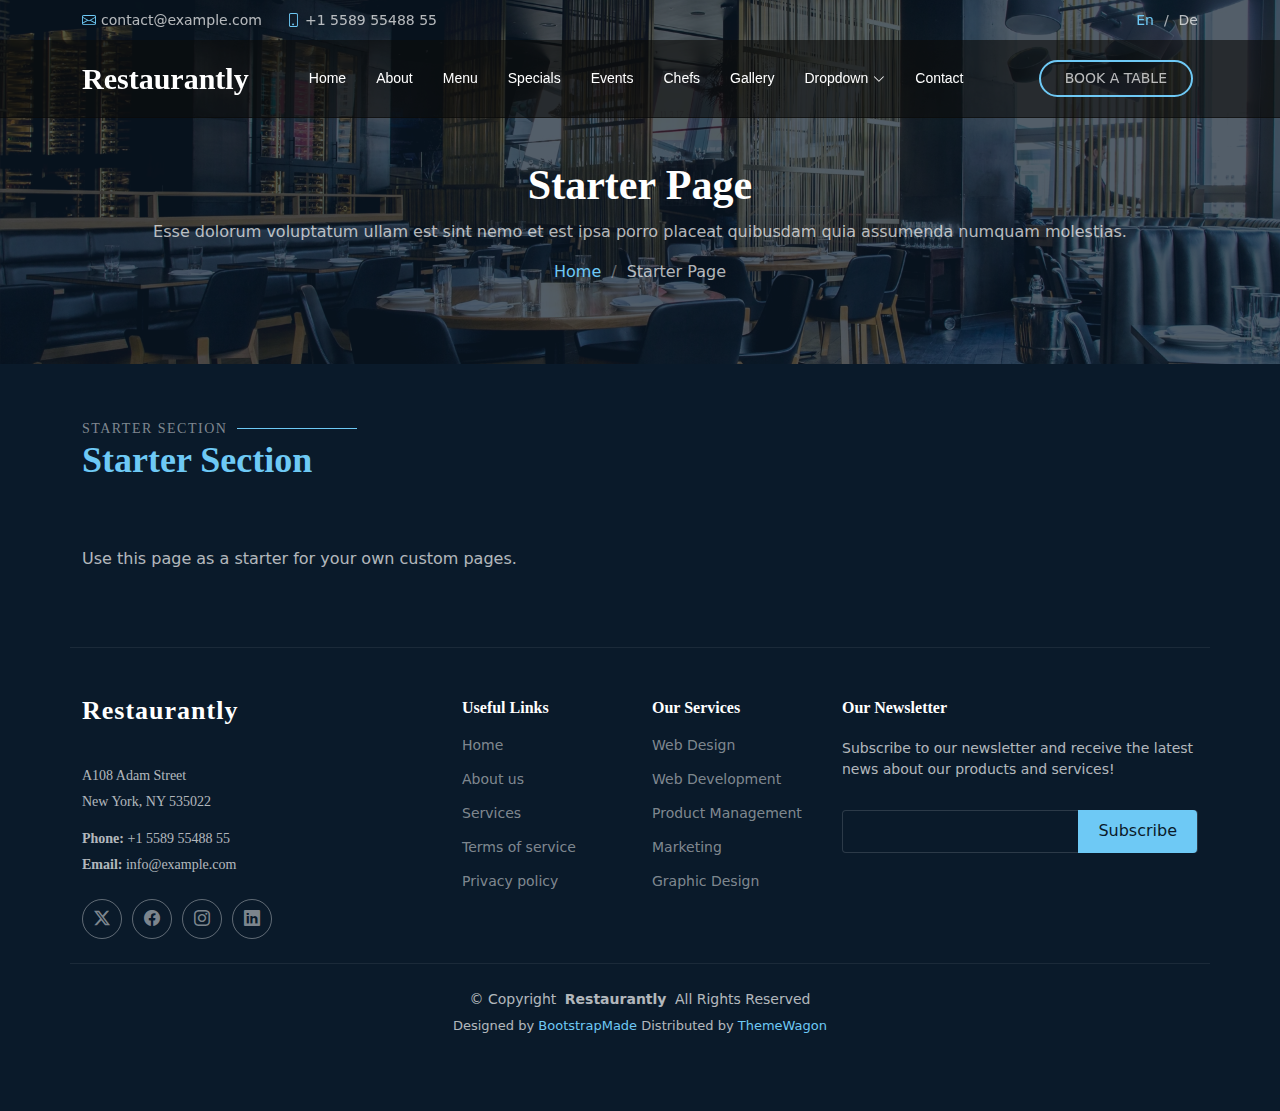
<file: starter-page.html>
<!DOCTYPE html>
<html lang="en">

<head>
  <meta charset="utf-8">
  <meta content="width=device-width, initial-scale=1.0" name="viewport">
  <title>Starter Page - Restaurantly Bootstrap Template</title>
  <meta name="description" content="">
  <meta name="keywords" content="">

  <!-- Favicons -->
  <link href="assets/img/favicon.png" rel="icon">
  <link href="assets/img/apple-touch-icon.png" rel="apple-touch-icon">

  <!-- Fonts -->
  <link href="https://fonts.googleapis.com" rel="preconnect">
  <link href="https://fonts.gstatic.com" rel="preconnect" crossorigin>
  <link href="https://fonts.googleapis.com/css2?family=Roboto:ital,wght@0,100;0,300;0,400;0,500;0,700;0,900;1,100;1,300;1,400;1,500;1,700;1,900&family=Poppins:ital,wght@0,100;0,200;0,300;0,400;0,500;0,600;0,700;0,800;0,900;1,100;1,200;1,300;1,400;1,500;1,600;1,700;1,800;1,900&family=Playfair+Display:ital,wght@0,400;0,500;0,600;0,700;0,800;0,900;1,400;1,500;1,600;1,700;1,800;1,900&display=swap" rel="stylesheet">

  <!-- Vendor CSS Files -->
  <link href="assets/vendor/bootstrap/css/bootstrap.min.css" rel="stylesheet">
  <link href="assets/vendor/bootstrap-icons/bootstrap-icons.css" rel="stylesheet">
  <link href="assets/vendor/aos/aos.css" rel="stylesheet">
  <link href="assets/vendor/glightbox/css/glightbox.min.css" rel="stylesheet">
  <link href="assets/vendor/swiper/swiper-bundle.min.css" rel="stylesheet">

  <!-- Main CSS File -->
  <link href="assets/css/main.css" rel="stylesheet">

  <!-- =======================================================
  * Template Name: Restaurantly
  * Template URL: https://bootstrapmade.com/restaurantly-restaurant-template/
  * Updated: Aug 07 2024 with Bootstrap v5.3.3
  * Author: BootstrapMade.com
  * License: https://bootstrapmade.com/license/
  ======================================================== -->
</head>

<body class="starter-page-page">

  <header id="header" class="header fixed-top">

    <div class="topbar d-flex align-items-center">
      <div class="container d-flex justify-content-center justify-content-md-between">
        <div class="contact-info d-flex align-items-center">
          <i class="bi bi-envelope d-flex align-items-center"><a href="mailto:contact@example.com">contact@example.com</a></i>
          <i class="bi bi-phone d-flex align-items-center ms-4"><span>+1 5589 55488 55</span></i>
        </div>
        <div class="languages d-none d-md-flex align-items-center">
          <ul>
            <li>En</li>
            <li><a href="#">De</a></li>
          </ul>
        </div>
      </div>
    </div><!-- End Top Bar -->

    <div class="branding d-flex align-items-cente">

      <div class="container position-relative d-flex align-items-center justify-content-between">
        <a href="index.html" class="logo d-flex align-items-center me-auto me-xl-0">
          <!-- Uncomment the line below if you also wish to use an image logo -->
          <!-- <img src="assets/img/logo.png" alt=""> -->
          <h1 class="sitename">Restaurantly</h1>
        </a>

        <nav id="navmenu" class="navmenu">
          <ul>
            <li><a href="#hero">Home<br></a></li>
            <li><a href="#about">About</a></li>
            <li><a href="#menu">Menu</a></li>
            <li><a href="#specials">Specials</a></li>
            <li><a href="#events">Events</a></li>
            <li><a href="#chefs">Chefs</a></li>
            <li><a href="#gallery">Gallery</a></li>
            <li class="dropdown"><a href="#"><span>Dropdown</span> <i class="bi bi-chevron-down toggle-dropdown"></i></a>
              <ul>
                <li><a href="#">Dropdown 1</a></li>
                <li class="dropdown"><a href="#"><span>Deep Dropdown</span> <i class="bi bi-chevron-down toggle-dropdown"></i></a>
                  <ul>
                    <li><a href="#">Deep Dropdown 1</a></li>
                    <li><a href="#">Deep Dropdown 2</a></li>
                    <li><a href="#">Deep Dropdown 3</a></li>
                    <li><a href="#">Deep Dropdown 4</a></li>
                    <li><a href="#">Deep Dropdown 5</a></li>
                  </ul>
                </li>
                <li><a href="#">Dropdown 2</a></li>
                <li><a href="#">Dropdown 3</a></li>
                <li><a href="#">Dropdown 4</a></li>
              </ul>
            </li>
            <li><a href="#contact">Contact</a></li>
          </ul>
          <i class="mobile-nav-toggle d-xl-none bi bi-list"></i>
        </nav>

        <a class="btn-book-a-table d-none d-xl-block" href="#book-a-table">Book a Table</a>

      </div>

    </div>

  </header>

  <main class="main">

    <!-- Page Title -->
    <div class="page-title position-relative" data-aos="fade" style="background-image: url(assets/img/page-title-bg.webp);">
      <div class="container position-relative">
        <h1>Starter Page <br></h1>
        <p>Esse dolorum voluptatum ullam est sint nemo et est ipsa porro placeat quibusdam quia assumenda numquam molestias.</p>
        <nav class="breadcrumbs">
          <ol>
            <li><a href="index.html">Home</a></li>
            <li class="current">Starter Page</li>
          </ol>
        </nav>
      </div>
    </div><!-- End Page Title -->

    <!-- Starter Section Section -->
    <section id="starter-section" class="starter-section section">

      <!-- Section Title -->
      <div class="container section-title" data-aos="fade-up">
        <h2>Starter Section</h2>
        <p>Starter Section<br></p>
      </div><!-- End Section Title -->

      <div class="container" data-aos="fade-up">
        <p>Use this page as a starter for your own custom pages.</p>
      </div>

    </section><!-- /Starter Section Section -->

  </main>

  <footer id="footer" class="footer">

    <div class="container footer-top">
      <div class="row gy-4">
        <div class="col-lg-4 col-md-6 footer-about">
          <a href="index.html" class="logo d-flex align-items-center">
            <span class="sitename">Restaurantly</span>
          </a>
          <div class="footer-contact pt-3">
            <p>A108 Adam Street</p>
            <p>New York, NY 535022</p>
            <p class="mt-3"><strong>Phone:</strong> <span>+1 5589 55488 55</span></p>
            <p><strong>Email:</strong> <span>info@example.com</span></p>
          </div>
          <div class="social-links d-flex mt-4">
            <a href=""><i class="bi bi-twitter-x"></i></a>
            <a href=""><i class="bi bi-facebook"></i></a>
            <a href=""><i class="bi bi-instagram"></i></a>
            <a href=""><i class="bi bi-linkedin"></i></a>
          </div>
        </div>

        <div class="col-lg-2 col-md-3 footer-links">
          <h4>Useful Links</h4>
          <ul>
            <li><a href="#">Home</a></li>
            <li><a href="#">About us</a></li>
            <li><a href="#">Services</a></li>
            <li><a href="#">Terms of service</a></li>
            <li><a href="#">Privacy policy</a></li>
          </ul>
        </div>

        <div class="col-lg-2 col-md-3 footer-links">
          <h4>Our Services</h4>
          <ul>
            <li><a href="#">Web Design</a></li>
            <li><a href="#">Web Development</a></li>
            <li><a href="#">Product Management</a></li>
            <li><a href="#">Marketing</a></li>
            <li><a href="#">Graphic Design</a></li>
          </ul>
        </div>

        <div class="col-lg-4 col-md-12 footer-newsletter">
          <h4>Our Newsletter</h4>
          <p>Subscribe to our newsletter and receive the latest news about our products and services!</p>
          <form action="forms/newsletter.php" method="post" class="php-email-form">
            <div class="newsletter-form"><input type="email" name="email"><input type="submit" value="Subscribe"></div>
            <div class="loading">Loading</div>
            <div class="error-message"></div>
            <div class="sent-message">Your subscription request has been sent. Thank you!</div>
          </form>
        </div>

      </div>
    </div>

    <div class="container copyright text-center mt-4">
      <p>© <span>Copyright</span> <strong class="px-1 sitename">Restaurantly</strong> <span>All Rights Reserved</span></p>
      <div class="credits">
        <!-- All the links in the footer should remain intact. -->
        <!-- You can delete the links only if you've purchased the pro version. -->
        <!-- Licensing information: https://bootstrapmade.com/license/ -->
        <!-- Purchase the pro version with working PHP/AJAX contact form: [buy-url] -->
        Designed by <a href="https://bootstrapmade.com/">BootstrapMade</a> Distributed by <a href="https://themewagon.com" target="_blank">ThemeWagon</a>
      </div>
    </div>

  </footer>

  <!-- Scroll Top -->
  <a href="#" id="scroll-top" class="scroll-top d-flex align-items-center justify-content-center"><i class="bi bi-arrow-up-short"></i></a>

  <!-- Preloader -->
  <div id="preloader"></div>

  <!-- Vendor JS Files -->
  <script src="assets/vendor/bootstrap/js/bootstrap.bundle.min.js"></script>
  <script src="assets/vendor/php-email-form/validate.js"></script>
  <script src="assets/vendor/aos/aos.js"></script>
  <script src="assets/vendor/glightbox/js/glightbox.min.js"></script>
  <script src="assets/vendor/imagesloaded/imagesloaded.pkgd.min.js"></script>
  <script src="assets/vendor/isotope-layout/isotope.pkgd.min.js"></script>
  <script src="assets/vendor/swiper/swiper-bundle.min.js"></script>

  <!-- Main JS File -->
  <script src="assets/js/main.js"></script>

</body>

</html>
</file>
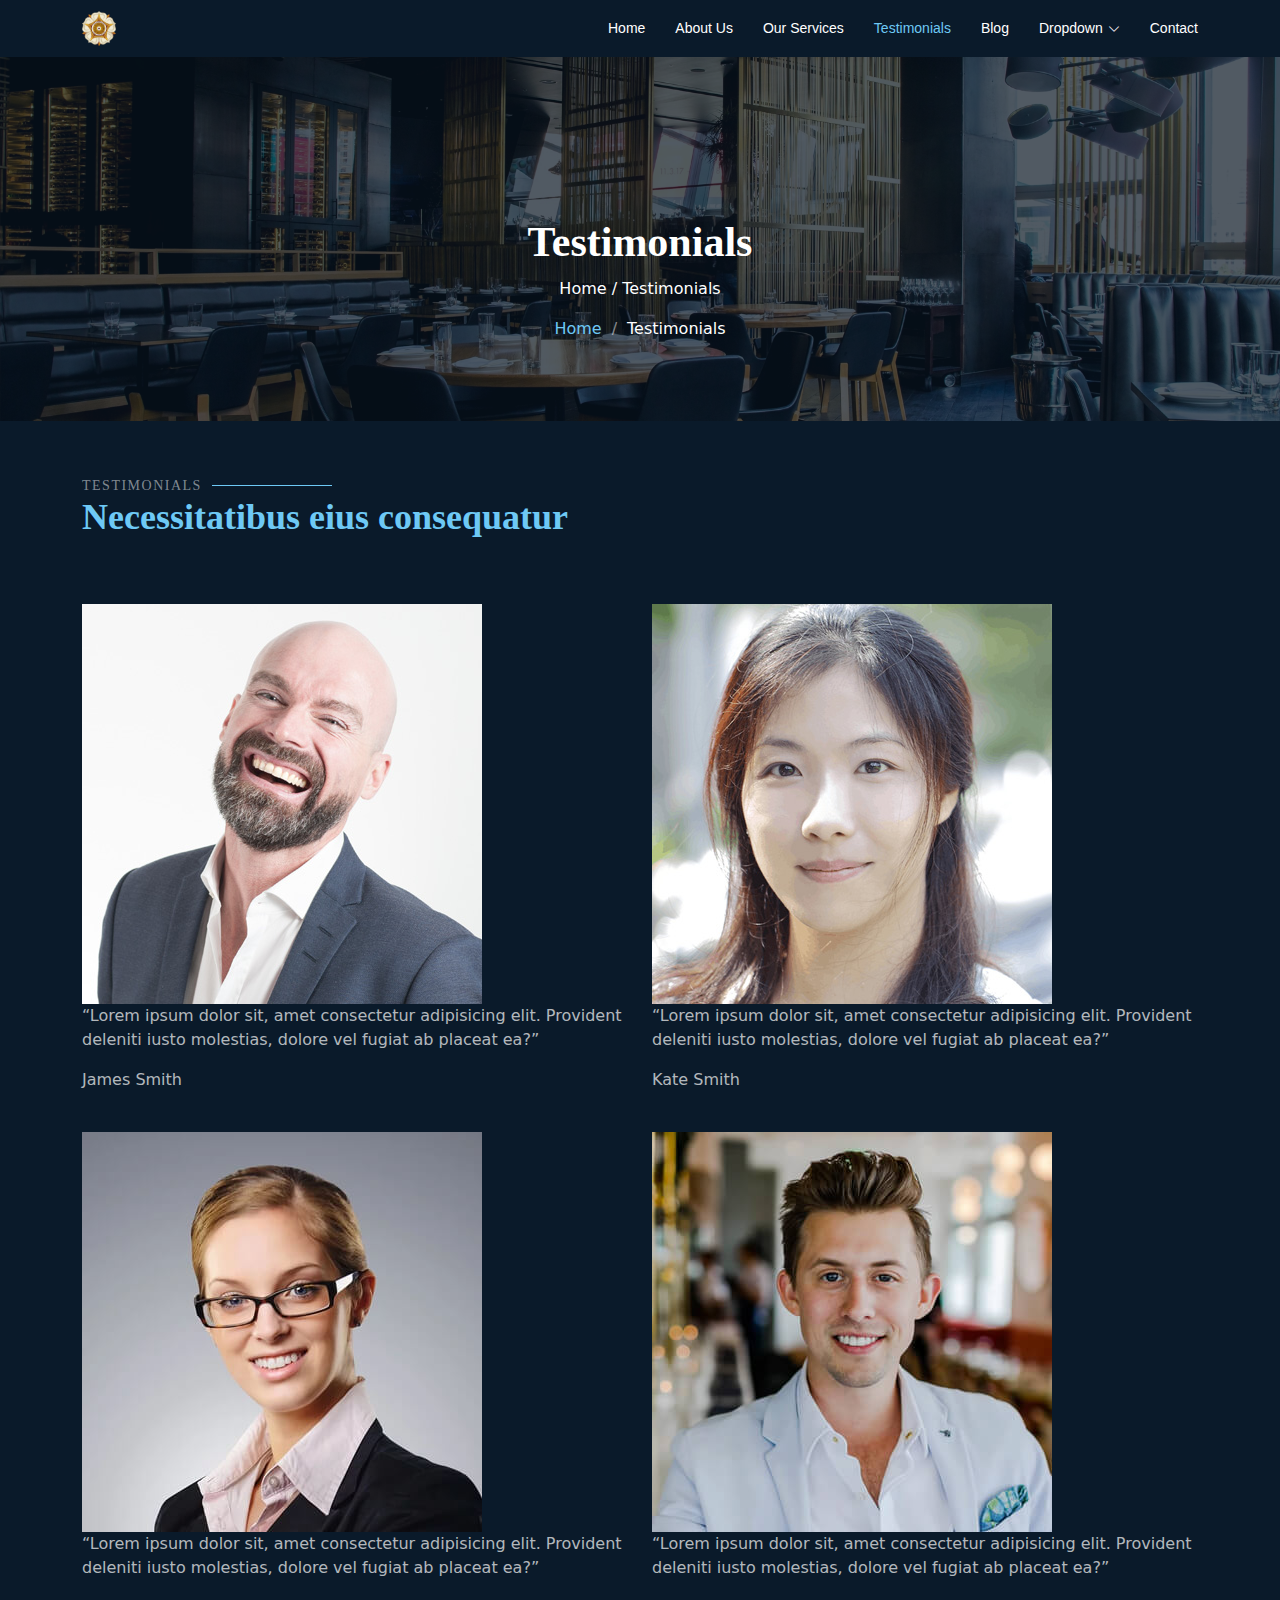
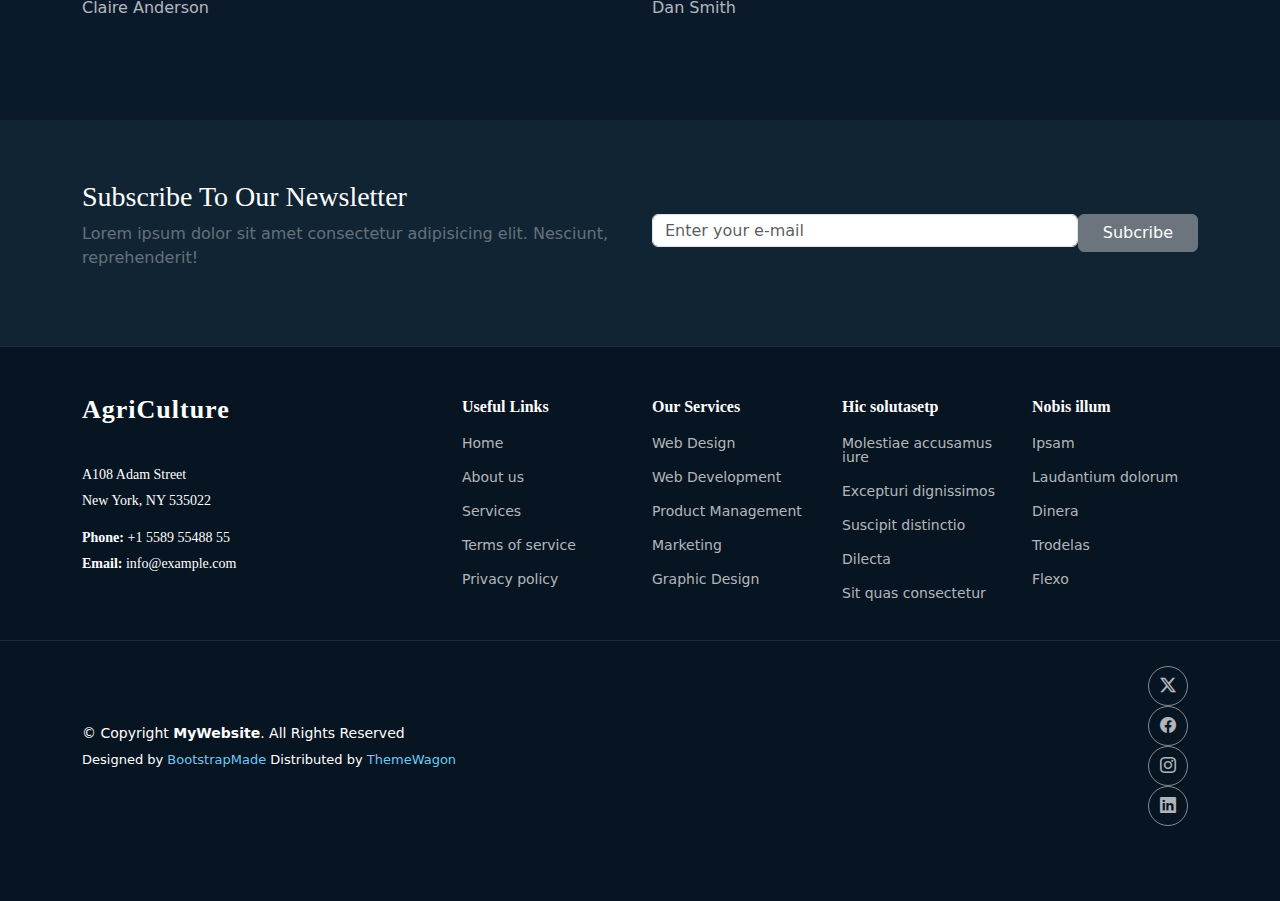
<file: testimonials.html>
<!DOCTYPE html>
<html lang="en">

<head>
  <meta charset="utf-8">
  <meta content="width=device-width, initial-scale=1.0" name="viewport">
  <title>Testimonials - AgriCulture Bootstrap Template</title>
  <meta name="description" content="">
  <meta name="keywords" content="">

  <!-- Favicons -->
  <link href="assets/img/favicon.png" rel="icon">
  <link href="assets/img/apple-touch-icon.png" rel="apple-touch-icon">

  <!-- Fonts -->
  <link href="https://fonts.googleapis.com" rel="preconnect">
  <link href="https://fonts.gstatic.com" rel="preconnect" crossorigin>
  <link href="https://fonts.googleapis.com/css2?family=Open+Sans:ital,wght@0,300;0,400;0,500;0,600;0,700;0,800;1,300;1,400;1,500;1,600;1,700;1,800&family=Marcellus:wght@400&display=swap" rel="stylesheet">

  <!-- Vendor CSS Files -->
  <link href="assets/vendor/bootstrap/css/bootstrap.min.css" rel="stylesheet">
  <link href="assets/vendor/bootstrap-icons/bootstrap-icons.css" rel="stylesheet">
  <link href="assets/vendor/aos/aos.css" rel="stylesheet">
  <link href="assets/vendor/swiper/swiper-bundle.min.css" rel="stylesheet">
  <link href="assets/vendor/glightbox/css/glightbox.min.css" rel="stylesheet">

  <!-- Main CSS File -->
  <link href="assets/css/main.css" rel="stylesheet">

  <!-- =======================================================
  * Template Name: AgriCulture
  * Template URL: https://bootstrapmade.com/agriculture-bootstrap-website-template/
  * Updated: Aug 07 2024 with Bootstrap v5.3.3
  * Author: BootstrapMade.com
  * License: https://bootstrapmade.com/license/
  ======================================================== -->
</head>

<body class="testimonials-page">

  <header id="header" class="header d-flex align-items-center position-relative">
    <div class="container-fluid container-xl position-relative d-flex align-items-center justify-content-between">

      <a href="index.html" class="logo d-flex align-items-center">
        <!-- Uncomment the line below if you also wish to use an image logo -->
        <img src="assets/img/logo.png" alt="AgriCulture">
        <!-- <h1 class="sitename">AgriCulture</h1>  -->
      </a>

      <nav id="navmenu" class="navmenu">
        <ul>
          <li><a href="index.html">Home</a></li>
          <li><a href="about.html">About Us</a></li>
          <li><a href="services.html">Our Services</a></li>
          <li><a href="testimonials.html" class="active">Testimonials</a></li>
          <li><a href="blog.html">Blog</a></li>
          <li class="dropdown"><a href="#"><span>Dropdown</span> <i class="bi bi-chevron-down toggle-dropdown"></i></a>
            <ul>
              <li><a href="#">Dropdown 1</a></li>
              <li class="dropdown"><a href="#"><span>Deep Dropdown</span> <i class="bi bi-chevron-down toggle-dropdown"></i></a>
                <ul>
                  <li><a href="#">Deep Dropdown 1</a></li>
                  <li><a href="#">Deep Dropdown 2</a></li>
                  <li><a href="#">Deep Dropdown 3</a></li>
                  <li><a href="#">Deep Dropdown 4</a></li>
                  <li><a href="#">Deep Dropdown 5</a></li>
                </ul>
              </li>
              <li><a href="#">Dropdown 2</a></li>
              <li><a href="#">Dropdown 3</a></li>
              <li><a href="#">Dropdown 4</a></li>
            </ul>
          </li>
          <li><a href="contact.html">Contact</a></li>
        </ul>
        <i class="mobile-nav-toggle d-xl-none bi bi-list"></i>
      </nav>

    </div>
  </header>

  <main class="main">

    <!-- Page Title -->
    <div class="page-title dark-background" data-aos="fade" style="background-image: url(assets/img/page-title-bg.webp);">
      <div class="container position-relative">
        <h1>Testimonials</h1>
        <p>
          Home
          /
          Testimonials
        </p>
        <nav class="breadcrumbs">
          <ol>
            <li><a href="index.html">Home</a></li>
            <li class="current">Testimonials</li>
          </ol>
        </nav>
      </div>
    </div><!-- End Page Title -->

    <!-- Testimonials Section -->
    <section class="testimonials-12 testimonials section" id="testimonials">
      <!-- Section Title -->
      <div class="container section-title" data-aos="fade-up">
        <h2>TESTIMONIALS</h2>
        <p>Necessitatibus eius consequatur</p>
      </div><!-- End Section Title -->

      <div class="testimonial-wrap">
        <div class="container">
          <div class="row">
            <div class="col-md-6 mb-4 mb-md-4">
              <div class="testimonial">
                <img src="assets/img/testimonials/testimonials-1.jpg" alt="Testimonial author">
                <blockquote>
                  <p>
                    “Lorem ipsum dolor sit, amet consectetur adipisicing
                    elit. Provident deleniti iusto molestias, dolore vel fugiat
                    ab placeat ea?”
                  </p>
                </blockquote>
                <p class="client-name">James Smith</p>
              </div>
            </div>
            <div class="col-md-6 mb-4 mb-md-4">
              <div class="testimonial">
                <img src="assets/img/testimonials/testimonials-2.jpg" alt="Testimonial author">
                <blockquote>
                  <p>
                    “Lorem ipsum dolor sit, amet consectetur adipisicing
                    elit. Provident deleniti iusto molestias, dolore vel fugiat
                    ab placeat ea?”
                  </p>
                </blockquote>
                <p class="client-name">Kate Smith</p>
              </div>
            </div>
            <div class="col-md-6 mb-4 mb-md-4">
              <div class="testimonial">
                <img src="assets/img/testimonials/testimonials-3.jpg" alt="Testimonial author">
                <blockquote>
                  <p>
                    “Lorem ipsum dolor sit, amet consectetur adipisicing
                    elit. Provident deleniti iusto molestias, dolore vel fugiat
                    ab placeat ea?”
                  </p>
                </blockquote>
                <p class="client-name">Claire Anderson</p>
              </div>
            </div>
            <div class="col-md-6 mb-4 mb-md-4">
              <div class="testimonial">
                <img src="assets/img/testimonials/testimonials-4.jpg" alt="Testimonial author">
                <blockquote>
                  <p>
                    “Lorem ipsum dolor sit, amet consectetur adipisicing
                    elit. Provident deleniti iusto molestias, dolore vel fugiat
                    ab placeat ea?”
                  </p>
                </blockquote>
                <p class="client-name">Dan Smith</p>
              </div>
            </div>
          </div>
        </div>
      </div>
    </section><!-- /Testimonials Section -->

    <!-- Call To Action Section -->
    <section id="call-to-action" class="call-to-action section light-background">

      <div class="content">
        <div class="container">
          <div class="row align-items-center">
            <div class="col-lg-6">
              <h3>Subscribe To Our Newsletter</h3>
              <p class="opacity-50">
                Lorem ipsum dolor sit amet consectetur adipisicing elit.
                Nesciunt, reprehenderit!
              </p>
            </div>
            <div class="col-lg-6">
              <form action="forms/newsletter.php" class="form-subscribe php-email-form">
                <div class="form-group d-flex align-items-stretch">
                  <input type="email" name="email" class="form-control h-100" placeholder="Enter your e-mail">
                  <input type="submit" class="btn btn-secondary px-4" value="Subcribe">
                </div>
                <div class="loading">Loading</div>
                <div class="error-message"></div>
                <div class="sent-message">
                  Your subscription request has been sent. Thank you!
                </div>
              </form>
            </div>
          </div>
        </div>
      </div>
    </section><!-- /Call To Action Section -->

  </main>

  <footer id="footer" class="footer dark-background">

    <div class="footer-top">
      <div class="container">
        <div class="row gy-4">
          <div class="col-lg-4 col-md-6 footer-about">
            <a href="index.html" class="logo d-flex align-items-center">
              <span class="sitename">AgriCulture</span>
            </a>
            <div class="footer-contact pt-3">
              <p>A108 Adam Street</p>
              <p>New York, NY 535022</p>
              <p class="mt-3"><strong>Phone:</strong> <span>+1 5589 55488 55</span></p>
              <p><strong>Email:</strong> <span>info@example.com</span></p>
            </div>
          </div>

          <div class="col-lg-2 col-md-3 footer-links">
            <h4>Useful Links</h4>
            <ul>
              <li><a href="#">Home</a></li>
              <li><a href="#">About us</a></li>
              <li><a href="#">Services</a></li>
              <li><a href="#">Terms of service</a></li>
              <li><a href="#">Privacy policy</a></li>
            </ul>
          </div>

          <div class="col-lg-2 col-md-3 footer-links">
            <h4>Our Services</h4>
            <ul>
              <li><a href="#">Web Design</a></li>
              <li><a href="#">Web Development</a></li>
              <li><a href="#">Product Management</a></li>
              <li><a href="#">Marketing</a></li>
              <li><a href="#">Graphic Design</a></li>
            </ul>
          </div>

          <div class="col-lg-2 col-md-3 footer-links">
            <h4>Hic solutasetp</h4>
            <ul>
              <li><a href="#">Molestiae accusamus iure</a></li>
              <li><a href="#">Excepturi dignissimos</a></li>
              <li><a href="#">Suscipit distinctio</a></li>
              <li><a href="#">Dilecta</a></li>
              <li><a href="#">Sit quas consectetur</a></li>
            </ul>
          </div>

          <div class="col-lg-2 col-md-3 footer-links">
            <h4>Nobis illum</h4>
            <ul>
              <li><a href="#">Ipsam</a></li>
              <li><a href="#">Laudantium dolorum</a></li>
              <li><a href="#">Dinera</a></li>
              <li><a href="#">Trodelas</a></li>
              <li><a href="#">Flexo</a></li>
            </ul>
          </div>

        </div>
      </div>
    </div>

    <div class="copyright text-center">
      <div class="container d-flex flex-column flex-lg-row justify-content-center justify-content-lg-between align-items-center">

        <div class="d-flex flex-column align-items-center align-items-lg-start">
          <div>
            © Copyright <strong><span>MyWebsite</span></strong>. All Rights Reserved
          </div>
          <div class="credits">
            <!-- All the links in the footer should remain intact. -->
            <!-- You can delete the links only if you purchased the pro version. -->
            <!-- Licensing information: https://bootstrapmade.com/license/ -->
            <!-- Purchase the pro version with working PHP/AJAX contact form: https://bootstrapmade.com/herobiz-bootstrap-business-template/ -->
            Designed by <a href="https://bootstrapmade.com/">BootstrapMade</a> Distributed by <a href="https://themewagon.com">ThemeWagon</a>
          </div>
        </div>

        <div class="social-links order-first order-lg-last mb-3 mb-lg-0">
          <a href=""><i class="bi bi-twitter-x"></i></a>
          <a href=""><i class="bi bi-facebook"></i></a>
          <a href=""><i class="bi bi-instagram"></i></a>
          <a href=""><i class="bi bi-linkedin"></i></a>
        </div>

      </div>
    </div>

  </footer>

  <!-- Scroll Top -->
  <a href="#" id="scroll-top" class="scroll-top d-flex align-items-center justify-content-center"><i class="bi bi-arrow-up-short"></i></a>

  <!-- Preloader -->
  <div id="preloader"></div>

  <!-- Vendor JS Files -->
  <script src="assets/vendor/bootstrap/js/bootstrap.bundle.min.js"></script>
  <script src="assets/vendor/php-email-form/validate.js"></script>
  <script src="assets/vendor/aos/aos.js"></script>
  <script src="assets/vendor/swiper/swiper-bundle.min.js"></script>
  <script src="assets/vendor/glightbox/js/glightbox.min.js"></script>

  <!-- Main JS File -->
  <script src="assets/js/main.js"></script>

</body>

</html>
</file>
<file: assets/css/main.css>
/**
* Template Name: Restaurantly
* Template URL: https://bootstrapmade.com/restaurantly-restaurant-template/
* Updated: Aug 07 2024 with Bootstrap v5.3.3
* Author: BootstrapMade.com
* License: https://bootstrapmade.com/license/
*/

/*--------------------------------------------------------------
# Font & Color Variables
# Help: https://bootstrapmade.com/color-system/
--------------------------------------------------------------*/
/* Fonts */
:root {
  --default-font: "Inter", system-ui, -apple-system, "Segoe UI", Arial, sans-serif;
  --heading-font: "Pacifico", cursive;
  --nav-font: "Montserrat", sans-serif;
}


/* Global Colors */
:root { 
  --background-color: #0a1a2a; 
  --default-color: rgba(255, 255, 255, 0.7); 
  --heading-color: #ffffff; 
  --accent-color: #6ec9f5; 
  --surface-color: #112433; 
  --contrast-color: #0a1a2a; 
}

/* Nav Menu Colors */
:root {
  --nav-color: #ffffff;  
  --nav-hover-color: #6ec9f5; 
  --nav-mobile-background-color: #112433; 
  --nav-dropdown-background-color: #112433; 
  --nav-dropdown-color: #ffffff; 
  --nav-dropdown-hover-color: #6ec9f5; 
}

/* Color Presets */
.light-background {
  --background-color: #112433;
  --surface-color: #1c3345;
}

.dark-background {
  --background-color: #071421;
  --default-color: #ffffff;
  --heading-color: #ffffff;
  --surface-color: #0e1e2d;
  --contrast-color: #ffffff;
}


/* Smooth scroll */
:root {
  scroll-behavior: smooth;
}

/*--------------------------------------------------------------
# General Styling & Shared Classes
--------------------------------------------------------------*/
body {
  color: var(--default-color);
  background-color: var(--background-color);
  font-family: var(--default-font);
}

a {
  color: var(--accent-color);
  text-decoration: none;
  transition: 0.3s;
}

a:hover {
  color: color-mix(in srgb, var(--accent-color), transparent 25%);
  text-decoration: none;
}

h1,
h2,
h3,
h4,
h5,
h6 {
  color: var(--heading-color);
  font-family: var(--heading-font);
}

.h-big {
  color: var(--accent-color);
  font-family: var(--heading-font);
  font-size: 350%; /* sekitar 56px jika 100% = 16px */
  font-weight: 800;
  line-height: 1.2;
}

.h-medium {
  color: var(--heading-color);
  font-family: var(--heading-font);
  font-size: 150%; /* sekitar 32px jika 100% = 16px */
  font-weight: 700;
}


/* PHP Email Form Messages
------------------------------*/
.php-email-form .error-message {
  display: none;
  background: #df1529;
  color: #ffffff;
  text-align: left;
  padding: 15px;
  margin-bottom: 24px;
  font-weight: 600;
}

.php-email-form .sent-message {
  display: none;
  color: #ffffff;
  background: #059652;
  text-align: center;
  padding: 15px;
  margin-bottom: 24px;
  font-weight: 600;
}

.php-email-form .loading {
  display: none;
  background: var(--surface-color);
  text-align: center;
  padding: 15px;
  margin-bottom: 24px;
}

.php-email-form .loading:before {
  content: "";
  display: inline-block;
  border-radius: 50%;
  width: 24px;
  height: 24px;
  margin: 0 10px -6px 0;
  border: 3px solid var(--accent-color);
  border-top-color: var(--surface-color);
  animation: php-email-form-loading 1s linear infinite;
}

@keyframes php-email-form-loading {
  0% {
    transform: rotate(0deg);
  }

  100% {
    transform: rotate(360deg);
  }
}

/* Pulsating Play Button
------------------------------*/
.pulsating-play-btn {
  width: 94px;
  height: 94px;
  background: radial-gradient(var(--accent-color) 50%, color-mix(in srgb, var(--accent-color), transparent 75%) 52%);
  border-radius: 50%;
  display: block;
  position: relative;
  overflow: hidden;
}

.pulsating-play-btn:before {
  content: "";
  position: absolute;
  width: 120px;
  height: 120px;
  animation-delay: 0s;
  animation: pulsate-play-btn 2s;
  animation-direction: forwards;
  animation-iteration-count: infinite;
  animation-timing-function: steps;
  opacity: 1;
  border-radius: 50%;
  border: 5px solid color-mix(in srgb, var(--accent-color), transparent 30%);
  top: -15%;
  left: -15%;
  background: rgba(198, 16, 0, 0);
}

.pulsating-play-btn:after {
  content: "";
  position: absolute;
  left: 50%;
  top: 50%;
  transform: translateX(-40%) translateY(-50%);
  width: 0;
  height: 0;
  border-top: 10px solid transparent;
  border-bottom: 10px solid transparent;
  border-left: 15px solid #fff;
  z-index: 100;
  transition: all 400ms cubic-bezier(0.55, 0.055, 0.675, 0.19);
}

.pulsating-play-btn:hover:before {
  content: "";
  position: absolute;
  left: 50%;
  top: 50%;
  transform: translateX(-40%) translateY(-50%);
  width: 0;
  height: 0;
  border: none;
  border-top: 10px solid transparent;
  border-bottom: 10px solid transparent;
  border-left: 15px solid #fff;
  z-index: 200;
  animation: none;
  border-radius: 0;
}

.pulsating-play-btn:hover:after {
  border-left: 15px solid var(--accent-color);
  transform: scale(20);
}

@keyframes pulsate-play-btn {
  0% {
    transform: scale(0.6, 0.6);
    opacity: 1;
  }

  100% {
    transform: scale(1, 1);
    opacity: 0;
  }
}

/*--------------------------------------------------------------
# Global Header
--------------------------------------------------------------*/
.header {
  --background-color: rgba(12, 11, 9, 0.61);
  color: var(--default-color);
  transition: all 0.5s;
  z-index: 997;
}

.header .topbar {
  height: 40px;
  padding: 0;
  font-size: 14px;
  transition: all 0.5s;
}

.header .topbar .contact-info i {
  font-style: normal;
  color: var(--accent-color);
}

.header .topbar .contact-info i a,
.header .topbar .contact-info i span {
  padding-left: 5px;
  color: var(--default-color);
}

@media (max-width: 575px) {

  .header .topbar .contact-info i a,
  .header .topbar .contact-info i span {
    font-size: 13px;
  }
}

.header .topbar .contact-info i a {
  line-height: 0;
  transition: 0.3s;
}

.header .topbar .contact-info i a:hover {
  color: var(--accent-color);
  text-decoration: underline;
}

.header .topbar .languages ul {
  display: flex;
  flex-wrap: wrap;
  list-style: none;
  padding: 0;
  margin: 0;
  color: var(--accent-color);
}

.header .topbar .languages ul a {
  color: var(--default-color);
}

.header .topbar .languages ul a:hover {
  color: var(--accent-color);
}

.header .topbar .languages ul li+li {
  padding-left: 10px;
}

.header .topbar .languages ul li+li::before {
  display: inline-block;
  padding-right: 10px;
  color: color-mix(in srgb, var(--default-color), transparent 10%);
  content: "/";
}

.header .branding {
  background-color: var(--background-color);
  min-height: 60px;
  padding: 10px 0;
  transition: 0.3s;
  border-bottom: 1px solid var(--background-color);
}

.header .logo {
  line-height: 1;
}

.header .logo img {
  max-height: 36px;
  margin-right: 8px;
}

.header .logo h1 {
  font-size: 30px;
  margin: 0;
  font-weight: 700;
  color: var(--heading-color);
}

.header .btn-book-a-table,
.header .btn-book-a-table:focus {
  color: var(--default-color);
  border: 2px solid var(--accent-color);
  text-transform: uppercase;
  font-size: 14px;
  padding: 6px 24px;
  margin: 0 5px 0 30px;
  border-radius: 50px;
  transition: 0.3s;
}

.header .btn-book-a-table:hover,
.header .btn-book-a-table:focus:hover {
  color: var(--default-color);
  background: var(--accent-color);
}

.scrolled .header .topbar {
  height: 0;
  visibility: hidden;
  overflow: hidden;
}

.scrolled .header .branding {
  border-color: color-mix(in srgb, var(--accent-color), transparent 80%);
}

/* Global Header on Scroll
------------------------------*/
.scrolled .header {
  --background-color: #0c0b09;
}

/*--------------------------------------------------------------
# Navigation Menu
--------------------------------------------------------------*/
/* Navmenu - Desktop */
@media (min-width: 1200px) {
  .navmenu {
    padding: 0;
  }

  .navmenu ul {
    margin: 0;
    padding: 0;
    display: flex;
    list-style: none;
    align-items: center;
  }

  .navmenu li {
    position: relative;
  }

  .navmenu a,
  .navmenu a:focus {
    color: var(--nav-color);
    padding: 18px 15px;
    font-size: 14px;
    font-family: var(--nav-font);
    font-weight: 400;
    display: flex;
    align-items: center;
    justify-content: space-between;
    white-space: nowrap;
    transition: 0.3s;
  }

  .navmenu a i,
  .navmenu a:focus i {
    font-size: 12px;
    line-height: 0;
    margin-left: 5px;
    transition: 0.3s;
  }

  .navmenu li:last-child a {
    padding-right: 0;
  }

  .navmenu li:hover>a,
  .navmenu .active,
  .navmenu .active:focus {
    color: var(--nav-hover-color);
  }

  .navmenu .dropdown ul {
    margin: 0;
    padding: 10px 0;
    background: var(--nav-dropdown-background-color);
    display: block;
    position: absolute;
    visibility: hidden;
    left: 14px;
    top: 130%;
    opacity: 0;
    transition: 0.3s;
    border-radius: 4px;
    z-index: 99;
  }

  .navmenu .dropdown ul li {
    min-width: 200px;
  }

  .navmenu .dropdown ul a {
    padding: 10px 20px;
    font-size: 15px;
    text-transform: none;
    color: var(--nav-dropdown-color);
  }

  .navmenu .dropdown ul a i {
    font-size: 12px;
  }

  .navmenu .dropdown ul a:hover,
  .navmenu .dropdown ul .active:hover,
  .navmenu .dropdown ul li:hover>a {
    color: var(--nav-dropdown-hover-color);
  }

  .navmenu .dropdown:hover>ul {
    opacity: 1;
    top: 100%;
    visibility: visible;
  }

  .navmenu .dropdown .dropdown ul {
    top: 0;
    left: -90%;
    visibility: hidden;
  }

  .navmenu .dropdown .dropdown:hover>ul {
    opacity: 1;
    top: 0;
    left: -100%;
    visibility: visible;
  }
}

/* Navmenu - Mobile */
@media (max-width: 1199px) {
  .mobile-nav-toggle {
    color: var(--nav-color);
    font-size: 28px;
    line-height: 0;
    margin-right: 10px;
    cursor: pointer;
    transition: color 0.3s;
  }

  .navmenu {
    padding: 0;
    z-index: 9997;
  }

  .navmenu ul {
    display: none;
    list-style: none;
    position: absolute;
    inset: 60px 20px 20px 20px;
    padding: 10px 0;
    margin: 0;
    border-radius: 6px;
    background-color: var(--nav-mobile-background-color);
    border: 1px solid color-mix(in srgb, var(--default-color), transparent 90%);
    overflow-y: auto;
    transition: 0.3s;
    z-index: 9998;
  }

  .navmenu a,
  .navmenu a:focus {
    color: var(--nav-dropdown-color);
    padding: 10px 20px;
    font-family: var(--nav-font);
    font-size: 17px;
    font-weight: 500;
    display: flex;
    align-items: center;
    justify-content: space-between;
    white-space: nowrap;
    transition: 0.3s;
  }

  .navmenu a i,
  .navmenu a:focus i {
    font-size: 12px;
    line-height: 0;
    margin-left: 5px;
    width: 30px;
    height: 30px;
    display: flex;
    align-items: center;
    justify-content: center;
    border-radius: 50%;
    transition: 0.3s;
    background-color: color-mix(in srgb, var(--accent-color), transparent 90%);
  }

  .navmenu a i:hover,
  .navmenu a:focus i:hover {
    background-color: var(--accent-color);
    color: var(--contrast-color);
  }

  .navmenu a:hover,
  .navmenu .active,
  .navmenu .active:focus {
    color: var(--nav-dropdown-hover-color);
  }

  .navmenu .active i,
  .navmenu .active:focus i {
    background-color: var(--accent-color);
    color: var(--contrast-color);
    transform: rotate(180deg);
  }

  .navmenu .dropdown ul {
    position: static;
    display: none;
    z-index: 99;
    padding: 10px 0;
    margin: 10px 20px;
    background-color: var(--nav-dropdown-background-color);
    border: 1px solid color-mix(in srgb, var(--default-color), transparent 90%);
    box-shadow: none;
    transition: all 0.5s ease-in-out;
  }

  .navmenu .dropdown ul ul {
    background-color: rgba(33, 37, 41, 0.1);
  }

  .navmenu .dropdown>.dropdown-active {
    display: block;
    background-color: rgba(33, 37, 41, 0.03);
  }

  .mobile-nav-active {
    overflow: hidden;
  }

  .mobile-nav-active .mobile-nav-toggle {
    color: #fff;
    position: absolute;
    font-size: 32px;
    top: 15px;
    right: 15px;
    margin-right: 0;
    z-index: 9999;
  }

  .mobile-nav-active .navmenu {
    position: fixed;
    overflow: hidden;
    inset: 0;
    background: rgba(33, 37, 41, 0.8);
    transition: 0.3s;
  }

  .mobile-nav-active .navmenu>ul {
    display: block;
  }
}

/*--------------------------------------------------------------
# Global Footer
--------------------------------------------------------------*/
.footer {
  color: var(--default-color);
  background-color: var(--background-color);
  font-size: 14px;
  padding-bottom: 50px;
  position: relative;
}

.footer .footer-top {
  padding-top: 50px;
  border-top: 1px solid color-mix(in srgb, var(--default-color), transparent 90%);
}

.footer .footer-about .logo {
  line-height: 1;
  margin-bottom: 25px;
}

.footer .footer-about .logo img {
  max-height: 40px;
  margin-right: 6px;
}

.footer .footer-about .logo span {
  font-size: 26px;
  font-weight: 700;
  letter-spacing: 1px;
  font-family: var(--heading-font);
  color: var(--heading-color);
}

.footer .footer-about p {
  font-size: 14px;
  font-family: var(--heading-font);
}

.footer .social-links a {
  display: flex;
  align-items: center;
  justify-content: center;
  width: 40px;
  height: 40px;
  border-radius: 50%;
  border: 1px solid color-mix(in srgb, var(--default-color), transparent 50%);
  font-size: 16px;
  color: color-mix(in srgb, var(--default-color), transparent 30%);
  margin-right: 10px;
  transition: 0.3s;
}

.footer .social-links a:hover {
  color: var(--accent-color);
  border-color: var(--accent-color);
}

.footer h4 {
  font-size: 16px;
  font-weight: bold;
  position: relative;
  padding-bottom: 12px;
}

.footer .footer-links {
  margin-bottom: 30px;
}

.footer .footer-links ul {
  list-style: none;
  padding: 0;
  margin: 0;
}

.footer .footer-links ul i {
  padding-right: 2px;
  font-size: 12px;
  line-height: 0;
}

.footer .footer-links ul li {
  padding: 10px 0;
  display: flex;
  align-items: center;
}

.footer .footer-links ul li:first-child {
  padding-top: 0;
}

.footer .footer-links ul a {
  color: color-mix(in srgb, var(--default-color), transparent 30%);
  display: inline-block;
  line-height: 1;
}

.footer .footer-links ul a:hover {
  color: var(--accent-color);
}

.footer .footer-contact p {
  margin-bottom: 5px;
}

.footer .footer-newsletter .newsletter-form {
  margin-top: 30px;
  margin-bottom: 15px;
  padding: 6px 8px;
  position: relative;
  border-radius: 4px;
  border: 1px solid color-mix(in srgb, var(--default-color), transparent 80%);
  display: flex;
  background-color: var(--background-color);
  transition: 0.3s;
}

.footer .footer-newsletter .newsletter-form:focus-within {
  border-color: var(--accent-color);
}

.footer .footer-newsletter .newsletter-form input[type=email] {
  border: 0;
  padding: 4px;
  width: 100%;
  background-color: var(--background-color);
  color: var(--default-color);
}

.footer .footer-newsletter .newsletter-form input[type=email]:focus-visible {
  outline: none;
}

.footer .footer-newsletter .newsletter-form input[type=submit] {
  border: 0;
  font-size: 16px;
  padding: 0 20px;
  margin: -7px -8px -7px 0;
  background: var(--accent-color);
  color: var(--contrast-color);
  transition: 0.3s;
  border-radius: 0 4px 4px 0;
}

.footer .footer-newsletter .newsletter-form input[type=submit]:hover {
  background: color-mix(in srgb, var(--accent-color), transparent 20%);
}

.footer .copyright {
  padding-top: 25px;
  padding-bottom: 25px;
  border-top: 1px solid color-mix(in srgb, var(--default-color), transparent 90%);
}

.footer .copyright p {
  margin-bottom: 0;
}

.footer .credits {
  margin-top: 6px;
  font-size: 13px;
}

/*--------------------------------------------------------------
# Preloader
--------------------------------------------------------------*/
#preloader {
  position: fixed;
  inset: 0;
  z-index: 999999;
  overflow: hidden;
  background: var(--background-color);
  transition: all 0.6s ease-out;
}

#preloader:before {
  content: "";
  position: fixed;
  top: calc(50% - 30px);
  left: calc(50% - 30px);
  border: 6px solid #ffffff;
  border-color: var(--accent-color) transparent var(--accent-color) transparent;
  border-radius: 50%;
  width: 60px;
  height: 60px;
  animation: animate-preloader 1.5s linear infinite;
}

@keyframes animate-preloader {
  0% {
    transform: rotate(0deg);
  }

  100% {
    transform: rotate(360deg);
  }
}

/*--------------------------------------------------------------
# Scroll Top Button
--------------------------------------------------------------*/
.scroll-top {
  position: fixed;
  visibility: hidden;
  opacity: 0;
  right: 15px;
  bottom: 15px;
  z-index: 99999;
  background-color: var(--accent-color);
  width: 40px;
  height: 40px;
  border-radius: 4px;
  transition: all 0.4s;
}

.scroll-top i {
  font-size: 24px;
  color: var(--contrast-color);
  line-height: 0;
}

.scroll-top:hover {
  background-color: color-mix(in srgb, var(--accent-color), transparent 20%);
  color: var(--contrast-color);
}

.scroll-top.active {
  visibility: visible;
  opacity: 1;
}

/*--------------------------------------------------------------
# Disable aos animation delay on mobile devices
--------------------------------------------------------------*/
@media screen and (max-width: 768px) {
  [data-aos-delay] {
    transition-delay: 0 !important;
  }
}

/*--------------------------------------------------------------
# Global Page Titles & Breadcrumbs
--------------------------------------------------------------*/
.page-title {
  color: var(--default-color);
  background-color: var(--background-color);
  background-size: cover;
  background-position: center;
  background-repeat: no-repeat;
  padding: 160px 0 80px 0;
  text-align: center;
  position: relative;
}

.page-title:before {
  content: "";
  background-color: color-mix(in srgb, var(--background-color), transparent 30%);
  position: absolute;
  inset: 0;
}

.page-title h1 {
  font-size: 42px;
  font-weight: 700;
  margin-bottom: 10px;
}

.page-title .breadcrumbs ol {
  display: flex;
  flex-wrap: wrap;
  list-style: none;
  justify-content: center;
  padding: 0;
  margin: 0;
  font-size: 16px;
  font-weight: 400;
}

.page-title .breadcrumbs ol li+li {
  padding-left: 10px;
}

.page-title .breadcrumbs ol li+li::before {
  content: "/";
  display: inline-block;
  padding-right: 10px;
  color: color-mix(in srgb, var(--default-color), transparent 50%);
}

/*--------------------------------------------------------------
# Global Sections
--------------------------------------------------------------*/
section,
.section {
  color: var(--default-color);
  background-color: var(--background-color);
  padding: 60px 0;
  scroll-margin-top: 77px;
  overflow: clip;
}

@media (max-width: 1199px) {

  section,
  .section {
    scroll-margin-top: 60px;
  }
}

/*--------------------------------------------------------------
# Global Section Titles
--------------------------------------------------------------*/
.section-title {
  padding-bottom: 60px;
  position: relative;
}

.section-title h2 {
  font-size: 14px;
  font-weight: 500;
  padding: 0;
  line-height: 1px;
  margin: 0;
  letter-spacing: 1.5px;
  text-transform: uppercase;
  color: color-mix(in srgb, var(--default-color), transparent 30%);
  position: relative;
}

.section-title h2::after {
  content: "";
  width: 120px;
  height: 1px;
  display: inline-block;
  background: var(--accent-color);
  margin: 4px 10px;
}

.section-title p {
  color: var(--accent-color);
  margin: 0;
  font-size: 36px;
  font-weight: 600;
  font-family: var(--heading-font);
}

/*--------------------------------------------------------------
# Hero Section
--------------------------------------------------------------*/
.hero {
  width: 100%;
  min-height: 100vh;
  position: relative;
  padding: 80px 0;
  display: flex;
  align-items: center;
  justify-content: center;
  color: var(--default-color);
}

.hero img {
  position: absolute;
  inset: 0;
  display: block;
  width: 100%;
  height: 100%;
  object-fit: cover;
  z-index: 1;
}

.hero:before {
  content: "";
  background: color-mix(in srgb, var(--background-color), transparent 50%);
  position: absolute;
  inset: 0;
  z-index: 2;
}

.hero .container {
  position: relative;
  z-index: 3;
}

.hero h2 {
  margin: 0;
  font-size: 48px;
  font-weight: 700;
}

.hero h2 span {
  color: var(--accent-color);
}

.hero p {
  color: color-mix(in srgb, var(--default-color), transparent 20%);
  margin: 10px 0 0 0;
  font-size: 24px;
}

.hero .cta-btn {
  color: var(--default-color);
  border: 2px solid var(--accent-color);
  font-weight: 400;
  font-size: 14px;
  text-transform: uppercase;
  letter-spacing: 1px;
  display: inline-block;
  padding: 8px 30px;
  border-radius: 50px;
  transition: 0.3s;
  flex-shrink: 0;
}

.hero .cta-btn:first-child {
  margin-right: 10px;
}

.hero .cta-btn:hover {
  background: color-mix(in srgb, var(--accent-color), transparent 20%);
}

@media (max-width: 480px) {
  .hero .cta-btn {
    font-size: 12px;
  }
}

@media (max-width: 768px) {
  .hero h2 {
    font-size: 32px;
  }

  .hero p {
    font-size: 18px;
  }
}

/*--------------------------------------------------------------
# About Section
--------------------------------------------------------------*/
.about {
  background: url("../img/about-bg.jpg") center center;
  background-size: cover;
  position: relative;
  padding: 80px 0;
}

.about:before {
  content: "";
  background: color-mix(in srgb, var(--background-color), transparent 12%);
  position: absolute;
  bottom: 0;
  top: 0;
  left: 0;
  right: 0;
}

.about .container {
  position: relative;
}

.about .content h3 {
  font-size: 1.75rem;
  font-weight: 700;
}

.about .content .fst-italic {
  color: color-mix(in srgb, var(--default-color), var(--contrast-color) 50%);
}

.about .content ul {
  list-style: none;
  padding: 0;
}

.about .content ul li {
  padding: 10px 0 0 0;
  display: flex;
}

.about .content ul i {
  color: var(--accent-color);
  margin-right: 0.5rem;
  line-height: 1.2;
  font-size: 1.25rem;
}

.about .content p:last-child {
  margin-bottom: 0;
}

.about .about-img {
  border: 6px solid color-mix(in srgb, var(--default-color), transparent 80%);
  transition: 0.3s;
}

.about .about-img:hover {
  transform: scale(1.03);
}

/*--------------------------------------------------------------
# Why Us Section
--------------------------------------------------------------*/
.why-us .card-item {
  background: color-mix(in srgb, var(--default-color), transparent 95%);
  padding: 50px 30px;
  transition: all ease-in-out 0.3s;
  height: 100%;
  position: relative;
}

.why-us .card-item span {
  color: var(--accent-color);
  display: block;
  font-size: 28px;
  font-weight: 700;
}

.why-us .card-item h4 {
  font-size: 24px;
  font-weight: 600;
  padding: 0;
  margin: 20px 0;
}

.why-us .card-item h4 a {
  color: var(--heading-color);
}

.why-us .card-item p {
  font-size: 15px;
  color: color-mix(in srgb, var(--default-color), transparent 40%);
  margin: 0;
  padding: 0;
}

.why-us .card-item:hover {
  background: var(--accent-color);
  padding: 30px 30px 70px 30px;
}

.why-us .card-item:hover span,
.why-us .card-item:hover h4 a,
.why-us .card-item:hover p {
  color: var(--contrast-color);
}

/*--------------------------------------------------------------
# Menu Section
--------------------------------------------------------------*/
.menu {
  background-color: color-mix(in srgb, var(--background-color) 90%, white 5%);
}

.menu .menu-filters {
  padding: 0;
  margin: 0 auto;
  list-style: none;
  text-align: center;
  border-radius: 50px;
}

.menu .menu-filters li {
  color: var(--default-color);
  margin-bottom: 10px;
  cursor: pointer;
  display: inline-block;
  padding: 8px 12px 10px 12px;
  font-size: 16px;
  font-weight: 500;
  line-height: 1;
  transition: all ease-in-out 0.3s;
  font-family: var(--heading-font);
}

.menu .menu-filters li:hover,
.menu .menu-filters li.filter-active {
  color: var(--accent-color);
}

.menu .menu-filters li:last-child {
  margin-right: 0;
}

.menu .menu-item {
  margin-top: 50px;
  position: relative;
}

.menu .menu-img {
  width: 80px;
  border-radius: 50%;
  float: left;
  border: 8px solid color-mix(in srgb, var(--default-color), transparent 90%);
}

.menu .menu-content {
  margin-left: 95px;
  overflow: hidden;
  display: flex;
  justify-content: space-between;
  position: relative;
}

.menu .menu-content::after {
  content: "......................................................................" "...................................................................." "....................................................................";
  position: absolute;
  left: 20px;
  right: 0;
  top: -4px;
  z-index: 1;
  color: color-mix(in srgb, var(--default-color), transparent 60%);
  font-family: Arial, "Helvetica Neue", Helvetica, sans-serif;
}

.menu .menu-content a {
  color: var(--heading-color);
  background: var(--background-color);
  padding-right: 10px;
  position: relative;
  z-index: 3;
  font-weight: 700;
  transition: 0.3s;
}

.menu .menu-content a:hover {
  color: var(--accent-color);
}

.menu .menu-content span {
  background: var(--background-color);
  color: var(--accent-color);
  position: relative;
  z-index: 3;
  padding: 0 10px;
  font-weight: 600;
}

.menu .menu-ingredients {
  margin-left: 95px;
  font-style: italic;
  font-size: 14px;
  font-family: var(--nav-font);
  color: color-mix(in srgb, var(--default-color), transparent 50%);
}

/*--------------------------------------------------------------
# Specials Section
--------------------------------------------------------------*/
.specials {
  overflow: hidden;
}

.specials .nav-tabs {
  border: 0;
}

.specials .nav-link {
  border: 0;
  padding: 12px 15px;
  transition: 0.3s;
  color: var(--heading-color);
  border-radius: 0;
  border-right: 2px solid var(--accent-color);
  font-weight: 600;
  font-size: 15px;
}

.specials .nav-link:hover {
  color: var(--accent-color);
}

.specials .nav-link.active {
  color: var(--contrast-color);
  background-color: var(--accent-color);
}

.specials .tab-pane.active {
  animation: fadeIn 0.5s ease-out;
}

.specials .details h3 {
  font-size: 26px;
  font-weight: 600;
  margin-bottom: 20px;
}

.specials .details p {
  color: color-mix(in srgb, var(--default-color), transparent 20%);
}

.specials .details p:last-child {
  margin-bottom: 0;
}

@media (max-width: 992px) {
  .specials .nav-link {
    border: 0;
    padding: 15px;
  }

  .specials .nav-link.active {
    color: var(--accent-color);
    background: var(--accent-color);
  }
}

/*--------------------------------------------------------------
# Events Section
--------------------------------------------------------------*/
.events {
  --default-color: #ffffff;
  --background-color: #000000;
  --heading-color: #ffffff;
  padding: 80px 0;
  position: relative;
}

.events .slider-bg {
  position: absolute;
  inset: 0;
  display: block;
  width: 100%;
  height: 100%;
  object-fit: cover;
  z-index: 1;
}

.events:before {
  content: "";
  background-color: color-mix(in srgb, var(--background-color), transparent 30%);
  position: absolute;
  inset: 0;
  z-index: 2;
}

.events .section-title h2 {
  color: #ffffff;
}

.events .container {
  position: relative;
  z-index: 3;
}

.events .event-item h3 {
  font-weight: 700;
  font-size: 30px;
}

.events .event-item .price {
  font-size: 26px;
  font-family: var(--default-font);
  font-weight: 700;
  margin-bottom: 15px;
}

.events .event-item .price span {
  border-bottom: 2px solid var(--accent-color);
}

.events .event-item ul {
  list-style: none;
  padding: 0;
}

.events .event-item ul li {
  padding-bottom: 10px;
}

.events .event-item ul i {
  font-size: 20px;
  padding-right: 4px;
  color: var(--accent-color);
}

.events .event-item p:last-child {
  margin-bottom: 0;
}

.events .swiper-wrapper {
  height: auto;
}

.events .swiper-pagination {
  margin-top: 30px;
  position: relative;
}

.events .swiper-pagination .swiper-pagination-bullet {
  width: 12px;
  height: 12px;
  background-color: color-mix(in srgb, var(--default-color), transparent 70%);
  opacity: 1;
}

.events .swiper-pagination .swiper-pagination-bullet-active {
  background-color: var(--accent-color);
}

/*--------------------------------------------------------------
# Book A Table Section
--------------------------------------------------------------*/
.book-a-table .reservation-img {
  min-height: 500px;
  background-size: cover;
  background-position: center;
}

.book-a-table .reservation-form-bg {
  background: color-mix(in srgb, var(--default-color), transparent 97%);
}

.book-a-table .php-email-form {
  padding: 30px;
}

@media (max-width: 575px) {
  .book-a-table .php-email-form {
    padding: 20px;
  }
}

.book-a-table .php-email-form input[type=text],
.book-a-table .php-email-form input[type=email],
.book-a-table .php-email-form input[type=number],
.book-a-table .php-email-form input[type=date],
.book-a-table .php-email-form input[type=time],
.book-a-table .php-email-form textarea {
  font-size: 14px;
  padding: 10px 15px;
  box-shadow: none;
  border-radius: 0;
  color: var(--default-color);
  background-color: color-mix(in srgb, var(--background-color), transparent 20%);
  border-color: color-mix(in srgb, var(--default-color), transparent 80%);
}

.book-a-table .php-email-form input[type=text]:focus,
.book-a-table .php-email-form input[type=email]:focus,
.book-a-table .php-email-form input[type=number]:focus,
.book-a-table .php-email-form input[type=date]:focus,
.book-a-table .php-email-form input[type=time]:focus,
.book-a-table .php-email-form textarea:focus {
  border-color: var(--accent-color);
}

.book-a-table .php-email-form input[type=text]::placeholder,
.book-a-table .php-email-form input[type=email]::placeholder,
.book-a-table .php-email-form input[type=number]::placeholder,
.book-a-table .php-email-form input[type=date]::placeholder,
.book-a-table .php-email-form input[type=time]::placeholder,
.book-a-table .php-email-form textarea::placeholder {
  color: color-mix(in srgb, var(--default-color), transparent 70%);
}

.book-a-table .php-email-form button[type=submit] {
  color: var(--default-color);
  border: 2px solid var(--accent-color);
  background: transparent;
  padding: 14px 60px;
  transition: 0.4s;
  border-radius: 50px;
}

.book-a-table .php-email-form button[type=submit]:hover {
  background: var(--accent-color);
}

/*--------------------------------------------------------------
# Testimonials Section
--------------------------------------------------------------*/
.testimonials .testimonials-carousel,
.testimonials .testimonials-slider {
  overflow: hidden;
}

.testimonials .testimonial-item {
  box-sizing: content-box;
  min-height: 320px;
}

.testimonials .testimonial-item .testimonial-img {
  width: 90px;
  border-radius: 50%;
  margin: -40px 0 0 40px;
  position: relative;
  z-index: 2;
  border: 6px solid var(--background-color);
}

.testimonials .testimonial-item h3 {
  font-size: 18px;
  font-weight: bold;
  margin: 10px 0 5px 45px;
}

.testimonials .testimonial-item h4 {
  font-size: 14px;
  color: color-mix(in srgb, var(--default-color), transparent 20%);
  margin: 0 0 0 45px;
}

.testimonials .testimonial-item .quote-icon-left,
.testimonials .testimonial-item .quote-icon-right {
  color: color-mix(in srgb, var(--accent-color), transparent 50%);
  font-size: 26px;
  line-height: 0;
}

.testimonials .testimonial-item .quote-icon-left {
  display: inline-block;
  left: -5px;
  position: relative;
}

.testimonials .testimonial-item .quote-icon-right {
  display: inline-block;
  right: -5px;
  position: relative;
  top: 10px;
  transform: scale(-1, -1);
}

.testimonials .testimonial-item p {
  font-style: italic;
  margin: 0 15px 0 15px;
  padding: 20px 20px 60px 20px;
  background: color-mix(in srgb, var(--default-color), transparent 97%);
  position: relative;
  border-radius: 6px;
  position: relative;
  z-index: 1;
}

.testimonials .swiper-wrapper {
  height: auto;
}

.testimonials .swiper-pagination {
  margin-top: 20px;
  position: relative;
}

.testimonials .swiper-pagination .swiper-pagination-bullet {
  width: 12px;
  height: 12px;
  background-color: var(--background-color);
  opacity: 1;
  border: 1px solid var(--accent-color);
}

.testimonials .swiper-pagination .swiper-pagination-bullet-active {
  background-color: var(--accent-color);
}

/*--------------------------------------------------------------
# Gallery Section
--------------------------------------------------------------*/
.gallery .gallery-item {
  overflow: hidden;
  border-right: 3px solid var(--background-color);
  border-bottom: 3px solid var(--background-color);
}

.gallery .gallery-item img {
  transition: all ease-in-out 0.4s;
}

.gallery .gallery-item:hover img {
  transform: scale(1.1);
}

/*--------------------------------------------------------------
# Chefs Section
--------------------------------------------------------------*/
.chefs {
  --default-color: #ffffff;
  --contrast-color: #ffffff;
}

.chefs .member {
  text-align: center;
  position: relative;
  overflow: hidden;
}

.chefs .member .member-info {
  opacity: 0;
  position: absolute;
  bottom: 0;
  top: 0;
  left: 0;
  right: 0;
  transition: 0.2s;
}

.chefs .member .member-info-content {
  position: absolute;
  left: 0;
  right: 0;
  bottom: 10px;
  transition: bottom 0.4s;
}

.chefs .member .member-info-content h4 {
  color: var(--contrast-color);
  font-weight: 700;
  margin-bottom: 2px;
  font-size: 18px;
}

.chefs .member .member-info-content span {
  font-style: italic;
  display: block;
  font-size: 13px;
}

.chefs .member .social {
  position: absolute;
  left: 0;
  bottom: -38px;
  right: 0;
  height: 48px;
  transition: bottom ease-in-out 0.4s;
  text-align: center;
}

.chefs .member .social a {
  transition: color 0.3s;
  color: color-mix(in srgb, var(--default-color), transparent 20%);
  margin: 0 10px;
  display: inline-block;
}

.chefs .member .social a:hover {
  color: var(--accent-color);
}

.chefs .member .social i {
  font-size: 18px;
  margin: 0 2px;
}

.chefs .member:hover .member-info {
  background: linear-gradient(0deg, rgba(0, 0, 0, 0.9) 0%, rgba(0, 0, 0, 0.8) 20%, rgba(255, 255, 255, 0) 100%);
  opacity: 1;
  transition: 0.4s;
}

.chefs .member:hover .member-info-content {
  bottom: 60px;
  transition: bottom 0.4s;
}

.chefs .member:hover .social {
  bottom: 0;
  transition: bottom ease-in-out 0.4s;
}

/*--------------------------------------------------------------
# Contact Section
--------------------------------------------------------------*/
.contact {
  background-color: color-mix(in srgb, var(--background-color) 90%, white 5%);
  border-bottom: 1px solid color-mix(in srgb, var(--accent-color), transparent 90%);
}

.contact .info-item+.info-item {
  margin-top: 40px;
}

.contact .info-item i {
  color: var(--contrast-color);
  background: var(--accent-color);
  font-size: 20px;
  width: 44px;
  height: 44px;
  display: flex;
  justify-content: center;
  align-items: center;
  border-radius: 4px;
  transition: all 0.3s ease-in-out;
  margin-right: 15px;
}

.contact .info-item h3 {
  padding: 0;
  font-size: 18px;
  font-weight: 700;
  margin-bottom: 5px;
}

.contact .info-item p {
  padding: 0;
  margin-bottom: 0;
  font-size: 14px;
}

.contact .php-email-form {
  height: 100%;
}

.contact .php-email-form input[type=text],
.contact .php-email-form input[type=email],
.contact .php-email-form textarea {
  font-size: 14px;
  padding: 10px 15px;
  box-shadow: none;
  border-radius: 0;
  color: var(--default-color);
  background-color: color-mix(in srgb, var(--background-color), transparent 50%);
  border-color: color-mix(in srgb, var(--accent-color), transparent 70%);
}

.contact .php-email-form input[type=text]:focus,
.contact .php-email-form input[type=email]:focus,
.contact .php-email-form textarea:focus {
  border-color: var(--accent-color);
}

.contact .php-email-form input[type=text]::placeholder,
.contact .php-email-form input[type=email]::placeholder,
.contact .php-email-form textarea::placeholder {
  color: color-mix(in srgb, var(--accent-color), transparent 50%);
}

.contact .php-email-form button[type=submit] {
  color: var(--default-color);
  background: none;
  border: 2px solid var(--accent-color);
  padding: 8px 36px;
  transition: 0.4s;
  border-radius: 50px;
}

.contact .php-email-form button[type=submit]:hover {
  background: var(--accent-color);
}

/*--------------------------------------------------------------
# Starter Section Section
--------------------------------------------------------------*/
.starter-section {
  /* Add your styles here */
}
</file>
